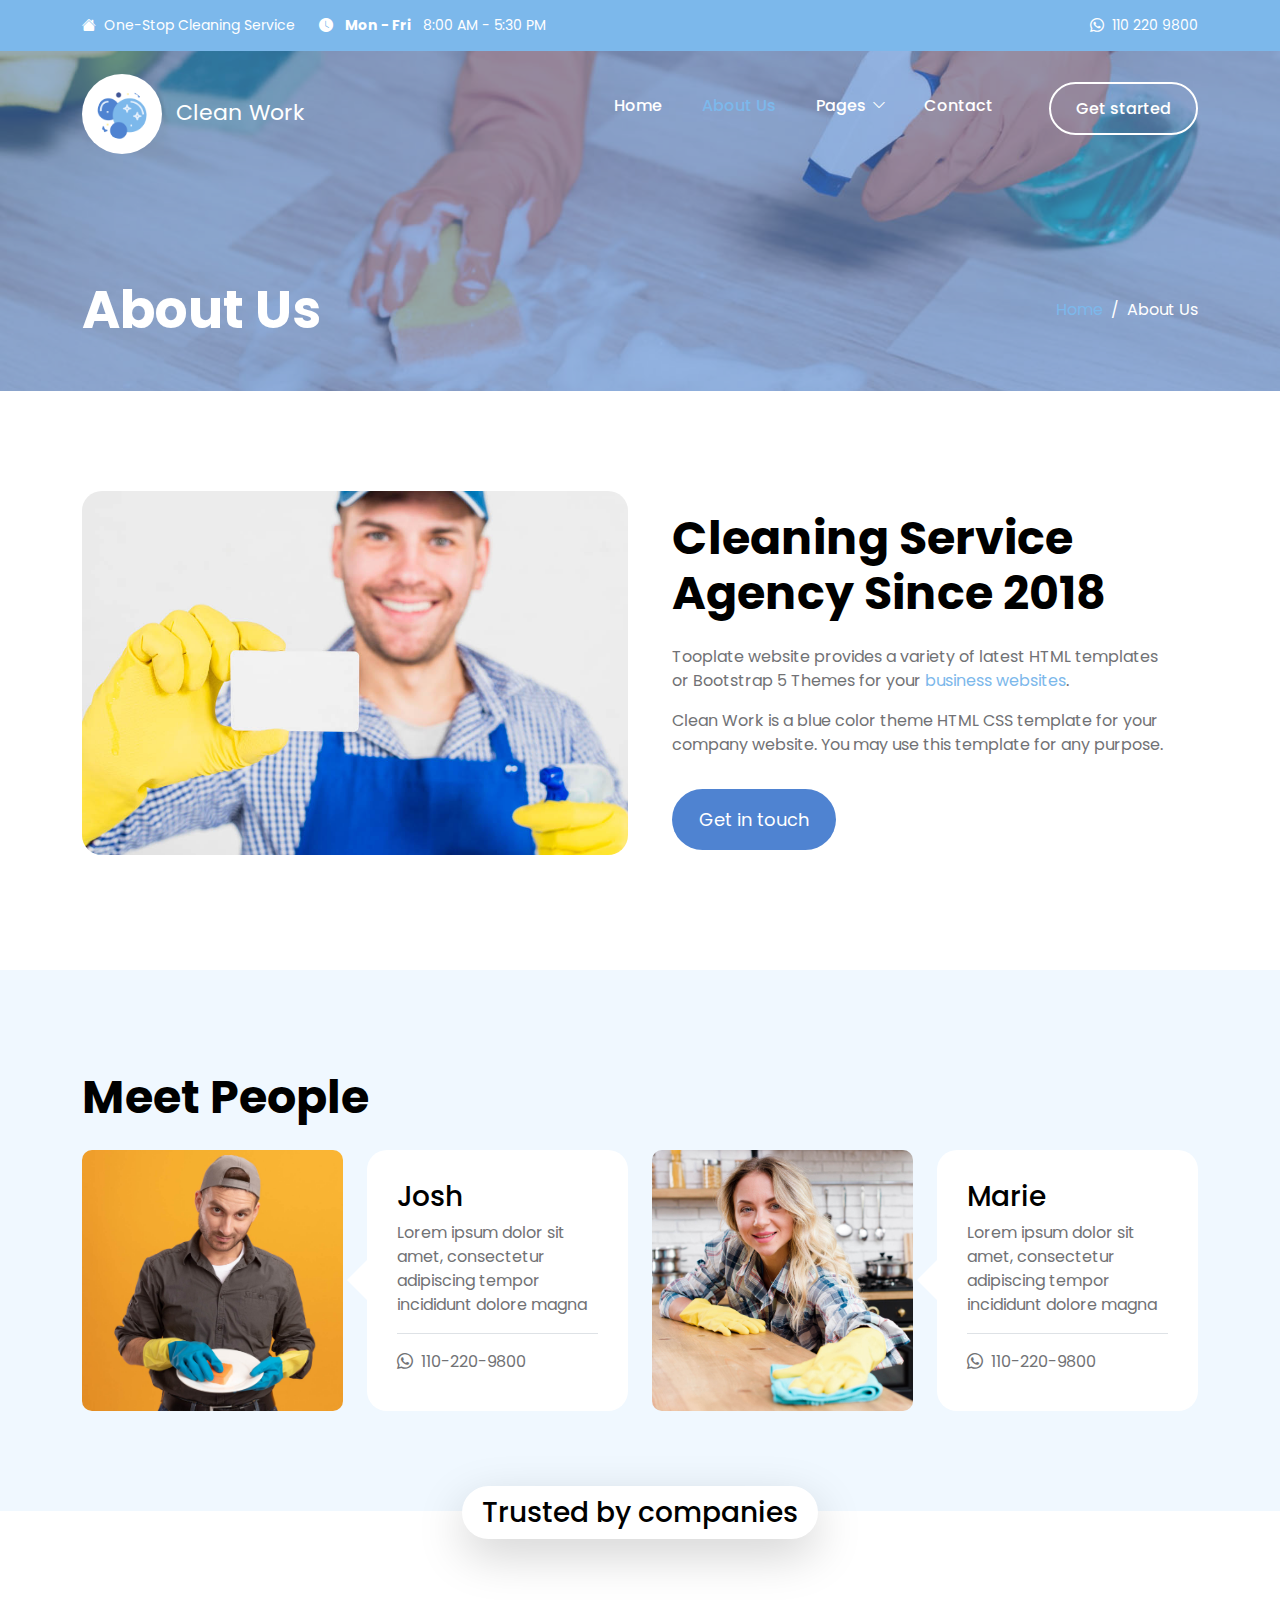
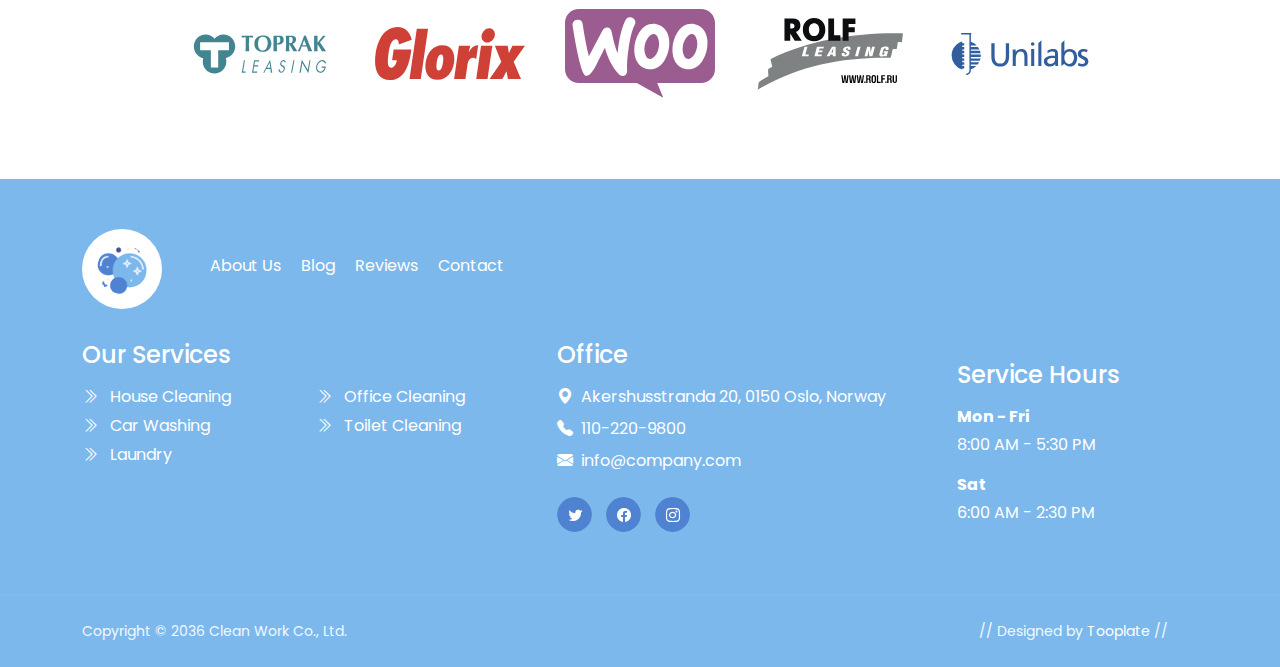
<file: about.html>
<!doctype html>
<html lang="en">
    <head>
        <meta charset="utf-8">
        <meta name="viewport" content="width=device-width, initial-scale=1">

        <meta name="description" content="">
        <meta name="author" content="">

        <title>About Us | Bootstrap 5 Theme</title>

        <!-- CSS FILES -->        
        <link rel="preconnect" href="https://fonts.googleapis.com">
        
        <link rel="preconnect" href="https://fonts.gstatic.com" crossorigin>
        
        <link href="https://fonts.googleapis.com/css2?family=Poppins:ital,wght@0,400;0,500;0,700;1,400&display=swap" rel="stylesheet">

        <link href="css/bootstrap.min.css" rel="stylesheet">

        <link href="css/bootstrap-icons.css" rel="stylesheet">

        <link href="css/tooplate-clean-work.css" rel="stylesheet">
<!--

Tooplate 2132 Clean Work

https://www.tooplate.com/view/2132-clean-work

Free Bootstrap 5 HTML Template

-->
    </head>
    
    <body>

        <header class="site-header">
            <div class="container">
                <div class="row">
                    
                    <div class="col-lg-12 col-12 d-flex flex-wrap">
                        <p class="d-flex me-4 mb-0">
                            <i class="bi-house-fill me-2"></i>
                            One-Stop Cleaning Service
                        </p>

                        <p class="d-flex d-lg-block d-md-block d-none me-4 mb-0">
                            <i class="bi-clock-fill me-2"></i>
                            <strong class="me-2">Mon - Fri</strong> 8:00 AM - 5:30 PM
                        </p>

                        <p class="site-header-icon-wrap text-white d-flex mb-0 ms-auto">
                            <i class="site-header-icon bi-whatsapp me-2"></i>

                            <a href="tel: 110-220-9800" class="text-white">
                                110 220 9800
                            </a>
                        </p>
                    </div>

                </div>
            </div>
        </header>

        <nav class="navbar navbar-expand-lg">
            <div class="container">
                <a class="navbar-brand" href="index.html">
                    <img src="images/bubbles.png" class="logo img-fluid" alt="">

                    <span class="ms-2">Clean Work</span>
                </a>

                <button class="navbar-toggler" type="button" data-bs-toggle="collapse" data-bs-target="#navbarNav" aria-controls="navbarNav" aria-expanded="false" aria-label="Toggle navigation">
                    <span class="navbar-toggler-icon"></span>
                </button>

                <div class="collapse navbar-collapse" id="navbarNav">
                    <ul class="navbar-nav ms-auto">
                        <li class="nav-item">
                            <a class="nav-link" href="index.html">Home</a>
                        </li>

                        <li class="nav-item">
                            <a class="nav-link active" href="about.html">About Us</a>
                        </li>

                        <li class="nav-item dropdown">
                            <a class="nav-link dropdown-toggle" href="#section_5" id="navbarLightDropdownMenuLink" role="button" data-bs-toggle="dropdown" aria-expanded="false">Pages</a>

                            <ul class="dropdown-menu dropdown-menu-light" aria-labelledby="navbarLightDropdownMenuLink">
                                <li><a class="dropdown-item" href="services.html">Our Services</a></li>

                                <li><a class="dropdown-item" href="coming-soon.html">Coming Soon</a></li>

                                <li><a class="dropdown-item" href="page-404.html">Page 404</a></li>
                            </ul>
                        </li>

                        <li class="nav-item">
                            <a class="nav-link" href="contact.html">Contact</a>
                        </li>

                        <li class="nav-item ms-3">
                            <a class="nav-link custom-btn custom-border-btn custom-btn-bg-white btn" href="#">Get started</a>
                        </li>
                    </ul>
                </div>
            </div>
        </nav>

        <main>

            <section class="banner-section d-flex justify-content-center align-items-end">
                <div class="section-overlay"></div>

                <div class="container">
                    <div class="row">

                        <div class="col-lg-7 col-12">
                            <h1 class="text-white mb-lg-0">About Us</h1>
                        </div>

                        <div class="col-lg-4 col-12 d-flex justify-content-lg-end align-items-center ms-auto">
                            <nav aria-label="breadcrumb">
                                <ol class="breadcrumb justify-content-center">
                                    <li class="breadcrumb-item"><a href="index.html">Home</a></li>

                                    <li class="breadcrumb-item active" aria-current="page">About Us</li>
                                </ol>
                            </nav>
                        </div>

                    </div>
                </div>
            </section>
         

            <section class="section-padding">
                <div class="container">
                    <div class="row">

                        <div class="col-lg-6 col-12">
                            <img src="images/cleaning-concept-with-man-showing-business-card.jpg" class="featured-image img-fluid">
                        </div>

                        <div class="col-lg-6 col-12">
                            <div class="featured-block">
                                <h2 class="mb-4">Cleaning Service Agency Since 2018</h2>

                                <p>Tooplate website provides a variety of latest HTML templates or Bootstrap 5 Themes for your <a href="#">business websites</a>.</p>

                                <p>Clean Work is a blue color theme HTML CSS template for your company website. You may use this template for any purpose.</p>

                                <a class="custom-btn btn button button--atlas mt-3" href="contact.html">
                                    <span>Get in touch</span>
    
                                    <div class="marquee" aria-hidden="true">
                                        <div class="marquee__inner">
                                            <span>Get in touch</span>
                                            <span>Get in touch</span>
                                            <span>Get in touch</span>
                                            <span>Get in touch</span>
                                        </div>
                                    </div>
                                </a>
                            </div>
                        </div>

                    </div>
                </div>
            </section>


            <section class="team-section section-padding section-bg">
                <div class="container">
                    <div class="row">

                        <div class="col-lg-12 col-12">
                            <h2 class="mb-4">Meet People</h2>
                        </div>

                        <div class="col-lg-3 col-md-6 col-12 mb-lg-0 mb-md-5">
                            <img src="images/teams/young-cleaning-man-wearing-casual-clothes.jpg" class="team-image img-fluid">
                        </div>

                        <div class="col-lg-3 col-md-6 col-12 d-flex justify-content-lg-center mt-4 mt-lg-0 mt-md-0 mb-5 mb-lg-0">
                            <div class="team-info mx-auto mx-lg-0">
                                <h4 class="mb-2">Josh</h4>

                                <p>Lorem ipsum dolor sit amet, consectetur adipiscing tempor incididunt dolore magna</p>

                                <div class="border-top mt-3 pt-3">
                                    <p class="d-flex mb-0">
                                        <i class="bi-whatsapp me-2"></i>

                                        <a href="tel: 110-220-9800">
                                            110-220-9800
                                        </a>
                                    </p>
                                </div>
                            </div>
                        </div>

                        <div class="col-lg-3 col-md-6 col-12">
                            <img src="images/teams/happy-young-woman-wiping-kitchen-counter-wearing-yellow-gloves.jpg" class="team-image img-fluid">
                        </div>

                        <div class="col-lg-3 col-md-6 col-12 d-flex justify-content-lg-center mt-4 mt-lg-0 mt-md-0">
                            <div class="team-info mx-auto mx-lg-0">
                                <h4 class="mb-2">Marie</h4>

                                <p>Lorem ipsum dolor sit amet, consectetur adipiscing tempor incididunt dolore magna</p>

                                <div class="border-top mt-3 pt-3">
                                    <p class="d-flex mb-0">
                                        <i class="bi-whatsapp me-2"></i>

                                        <a href="tel: 110-220-9800">
                                            110-220-9800
                                        </a>
                                    </p>
                                </div>
                            </div>
                        </div>

                    </div>
                </div>
            </section>


            <section class="partners-section">
                <div class="container">
                    <div class="row justify-content-center align-items-center">

                        <div class="col-lg-12 col-12">
                            <h4 class="partners-section-title bg-white shadow-lg">Trusted by companies</h4>
                        </div>

                        <div class="col-lg-2 col-md-4 col-6">
                            <img src="images/partners/toprak-leasing.svg" class="partners-image img-fluid">
                        </div>

                        <div class="col-lg-2 col-md-4 col-6">
                            <img src="images/partners/glorix.svg" class="partners-image img-fluid">
                        </div>

                        <div class="col-lg-2 col-md-4 col-6">
                            <img src="images/partners/woocommerce.svg" class="partners-image img-fluid">
                        </div>

                        <div class="col-lg-2 col-md-4 col-6">
                            <img src="images/partners/rolf-leasing.svg" class="partners-image img-fluid">
                        </div>

                        <div class="col-lg-2 col-md-4 col-6">
                            <img src="images/partners/unilabs.svg" class="partners-image img-fluid">
                        </div>

                    </div>
                </div>
            </section>
        </main>

        <footer class="site-footer">
            <div class="container">
                <div class="row">

                    <div class="col-lg-12 col-12 d-flex align-items-center mb-4 pb-2">
                        <div>
                            <img src="images/bubbles.png" class="logo img-fluid" alt="">
                        </div>

                        <ul class="footer-menu d-flex flex-wrap ms-5">
                            <li class="footer-menu-item"><a href="#" class="footer-menu-link">About Us</a></li>

                            <li class="footer-menu-item"><a href="#" class="footer-menu-link">Blog</a></li>

                            <li class="footer-menu-item"><a href="#" class="footer-menu-link">Reviews</a></li>

                            <li class="footer-menu-item"><a href="#" class="footer-menu-link">Contact</a></li>
                        </ul>
                    </div>

                    <div class="col-lg-5 col-12 mb-4 mb-lg-0">
                        <h5 class="site-footer-title mb-3">Our Services</h5>

                        <ul class="footer-menu">
                            <li class="footer-menu-item">
                                <a href="#" class="footer-menu-link">
                                    <i class="bi-chevron-double-right footer-menu-link-icon me-2"></i>
                                    House Cleaning
                                </a>
                            </li>

                            <li class="footer-menu-item">
                                <a href="#" class="footer-menu-link">
                                    <i class="bi-chevron-double-right footer-menu-link-icon me-2"></i>
                                    Car Washing
                                </a>
                            </li>

                            <li class="footer-menu-item">
                                <a href="#" class="footer-menu-link">
                                    <i class="bi-chevron-double-right footer-menu-link-icon me-2"></i>
                                    Laundry
                                </a>
                            </li>

                            <li class="footer-menu-item">
                                <a href="#" class="footer-menu-link">
                                    <i class="bi-chevron-double-right footer-menu-link-icon me-2"></i>
                                    Office Cleaning
                                </a>
                            </li>

                            <li class="footer-menu-item">
                                <a href="#" class="footer-menu-link">
                                    <i class="bi-chevron-double-right footer-menu-link-icon me-2"></i>
                                    Toilet Cleaning
                                </a>
                            </li>
                        </ul>
                    </div>

                    <div class="col-lg-4 col-md-6 col-12 mb-4 mb-lg-0 mb-md-0">
                        <h5 class="site-footer-title mb-3">Office</h5>

                        <p class="text-white d-flex mt-3 mb-2">
                            <i class="bi-geo-alt-fill me-2"></i>
                            Akershusstranda 20, 0150 Oslo, Norway
                        </p>

                        <p class="text-white d-flex mb-2">
                            <i class="bi-telephone-fill me-2"></i>

                            <a href="tel: 110-220-9800" class="site-footer-link">
                                110-220-9800
                            </a>
                        </p>

                        <p class="text-white d-flex">
                            <i class="bi-envelope-fill me-2"></i>

                            <a href="mailto:info@company.com" class="site-footer-link">
                                info@company.com
                            </a>
                        </p>

                        <ul class="social-icon mt-4">
                            <li class="social-icon-item">
                                <a href="#" class="social-icon-link button button--skoll">
                                    <span></span>
                                    <span class="bi-twitter"></span>
                                </a>
                            </li>

                            <li class="social-icon-item">
                                <a href="#" class="social-icon-link button button--skoll">
                                    <span></span>
                                    <span class="bi-facebook"></span>
                                </a>
                            </li>

                            <li class="social-icon-item">
                                <a href="#" class="social-icon-link button button--skoll">
                                    <span></span>
                                    <span class="bi-instagram"></span>
                                </a>
                            </li>
                        </ul>
                    </div>

                    <div class="col-lg-3 col-md-6 col-6 mt-3 mt-lg-0 mt-md-0">
                        <div class="featured-block">
                            <h5 class="text-white mb-3">Service Hours</h5>

                            <strong class="d-block text-white mb-1">Mon - Fri</strong>

                            <p class="text-white mb-3">8:00 AM - 5:30 PM</p>

                            <strong class="d-block text-white mb-1">Sat</strong>

                            <p class="text-white mb-0">6:00 AM - 2:30 PM</p>
                        </div>
                    </div>
                </div>
            </div>

            <div class="site-footer-bottom">
                <div class="container">
                    <div class="row">

                        <div class="col-lg-6 col-12">
                            <p class="copyright-text mb-0">Copyright © 2036 Clean Work Co., Ltd.</p>
                        </div>
                        
                        <div class="col-lg-6 col-12 text-end">
                            <p class="copyright-text mb-0">
                            // Designed by <a href="https://www.tooplate.com" target="_parent">Tooplate</a> //</p>
                        </div>
                        
                    </div>
                </div>
            </div>
        </footer>

        <!-- JAVASCRIPT FILES -->
        <script src="js/jquery.min.js"></script>
        <script src="js/bootstrap.min.js"></script>
        <script src="js/jquery.backstretch.min.js"></script>
        <script src="js/counter.js"></script>
        <script src="js/countdown.js"></script>
        <script src="js/init.js"></script>
        <script src="js/modernizr.js"></script>
        <script src="js/animated-headline.js"></script>
        <script src="js/custom.js"></script>

    </body>
</html>
</file>
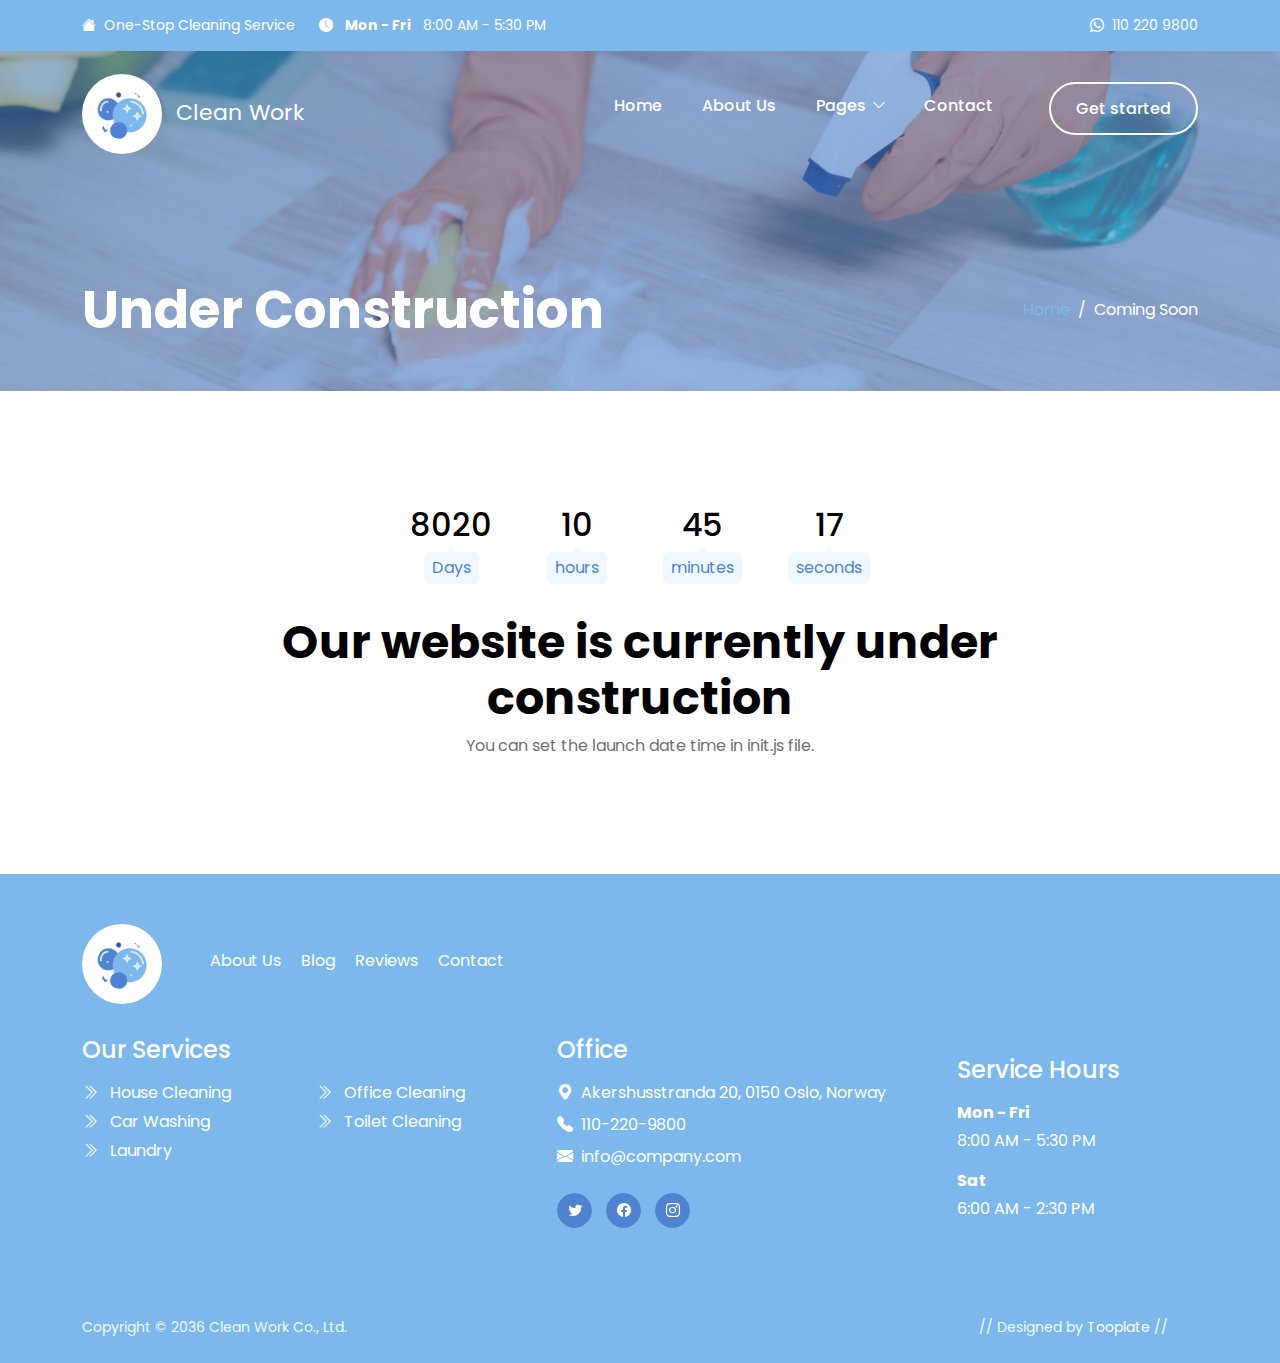
<file: coming-soon.html>
<!doctype html>
<html lang="en">
    <head>
        <meta charset="utf-8">
        <meta name="viewport" content="width=device-width, initial-scale=1">

        <meta name="description" content="">
        <meta name="author" content="">

        <title>Under Construction | Bootstrap 5 Theme</title>

        <!-- CSS FILES -->        
        <link rel="preconnect" href="https://fonts.googleapis.com">
        
        <link rel="preconnect" href="https://fonts.gstatic.com" crossorigin>
        
        <link href="https://fonts.googleapis.com/css2?family=Poppins:ital,wght@0,400;0,500;0,700;1,400&display=swap" rel="stylesheet">

        <link href="css/bootstrap.min.css" rel="stylesheet">

        <link href="css/bootstrap-icons.css" rel="stylesheet">

        <link href="css/tooplate-clean-work.css" rel="stylesheet">
<!--

Tooplate 2132 Clean Work

https://www.tooplate.com/view/2132-clean-work

Free Bootstrap 5 HTML Template

-->
    </head>
    
    <body>

        <header class="site-header">
            <div class="container">
                <div class="row">
                    
                    <div class="col-lg-12 col-12 d-flex flex-wrap">
                        <p class="d-flex me-4 mb-0">
                            <i class="bi-house-fill me-2"></i>
                            One-Stop Cleaning Service
                        </p>

                        <p class="d-flex d-lg-block d-md-block d-none me-4 mb-0">
                            <i class="bi-clock-fill me-2"></i>
                            <strong class="me-2">Mon - Fri</strong> 8:00 AM - 5:30 PM
                        </p>

                        <p class="site-header-icon-wrap text-white d-flex mb-0 ms-auto">
                            <i class="site-header-icon bi-whatsapp me-2"></i>

                            <a href="tel: 110-220-9800" class="text-white">
                                110 220 9800
                            </a>
                        </p>
                    </div>

                </div>
            </div>
        </header>

        <nav class="navbar navbar-expand-lg">
            <div class="container">
                <a class="navbar-brand" href="index.html">
                    <img src="images/bubbles.png" class="logo img-fluid" alt="">

                    <span class="ms-2">Clean Work</span>
                </a>

                <button class="navbar-toggler" type="button" data-bs-toggle="collapse" data-bs-target="#navbarNav" aria-controls="navbarNav" aria-expanded="false" aria-label="Toggle navigation">
                    <span class="navbar-toggler-icon"></span>
                </button>

                <div class="collapse navbar-collapse" id="navbarNav">
                    <ul class="navbar-nav ms-auto">
                        <li class="nav-item">
                            <a class="nav-link" href="index.html">Home</a>
                        </li>

                        <li class="nav-item">
                            <a class="nav-link" href="about.html">About Us</a>
                        </li>

                        <li class="nav-item dropdown">
                            <a class="nav-link dropdown-toggle" href="#section_5" id="navbarLightDropdownMenuLink" role="button" data-bs-toggle="dropdown" aria-expanded="false">Pages</a>

                            <ul class="dropdown-menu dropdown-menu-light" aria-labelledby="navbarLightDropdownMenuLink">
                                <li><a class="dropdown-item" href="services.html">Our Services</a></li>

                                <li><a class="dropdown-item active" href="coming-soon.html">Coming Soon</a></li>

                                <li><a class="dropdown-item" href="page-404.html">Page 404</a></li>
                            </ul>
                        </li>

                        <li class="nav-item">
                            <a class="nav-link" href="contact.html">Contact</a>
                        </li>

                        <li class="nav-item ms-3">
                            <a class="nav-link custom-btn custom-border-btn custom-btn-bg-white btn" href="#">Get started</a>
                        </li>
                    </ul>
                </div>
            </div>
        </nav>

        <main>

            <section class="banner-section d-flex justify-content-center align-items-end">
                <div class="section-overlay"></div>

                <div class="container">
                    <div class="row">

                        <div class="col-lg-7 col-12">
                            <h1 class="text-white mb-lg-0">Under Construction</h1>
                        </div>

                        <div class="col-lg-4 col-12 d-flex justify-content-lg-end align-items-center ms-auto">
                            <nav aria-label="breadcrumb">
                                <ol class="breadcrumb justify-content-center">
                                    <li class="breadcrumb-item"><a href="index.html">Home</a></li>

                                    <li class="breadcrumb-item active" aria-current="page">Coming Soon</li>
                                </ol>
                            </nav>
                        </div>

                    </div>
                </div>
            </section>
         

            <section class="section-padding">
                <div class="container">
                    <div class="row">

                        <div class="col-lg-8 col-12 text-center mx-auto">
                            <ul class="countdown d-flex flex-wrap justify-content-center align-items-center">
                               <li class="countdown-item d-flex flex-column justify-content-center align-items-center">
                                    <h3 class="countdown-title days">14</h3>
                                    <span class="countdown-text">Days</span>

                                    <div class="countdown-item-overlay"></div>
                               </li>

                               <li class="countdown-item d-flex flex-column justify-content-center align-items-center">
                                    <h3 class="countdown-title hours">10</h3>
                                    <span class="countdown-text">hours</span>
                               </li>

                               <li class="countdown-item d-flex flex-column justify-content-center align-items-center">
                                    <h3 class="countdown-title minutes">15</h3>
                                    <span class="countdown-text">minutes</span>
                               </li>

                               <li class="countdown-item d-flex flex-column justify-content-center align-items-center">
                                    <h3 class="countdown-title seconds">34</h3>
                                    <span class="countdown-text">seconds</span>
                               </li>     
                            </ul>

                            <h2 class="">Our website is currently under construction</h2>
                            <p>You can set the launch date time in init.js file.</p>
                        </div>

                    </div>
                </div>
            </section>
        </main>

        <footer class="site-footer">
            <div class="container">
                <div class="row">

                    <div class="col-lg-12 col-12 d-flex align-items-center mb-4 pb-2">
                        <div>
                            <img src="images/bubbles.png" class="logo img-fluid" alt="">
                        </div>

                        <ul class="footer-menu d-flex flex-wrap ms-5">
                            <li class="footer-menu-item"><a href="#" class="footer-menu-link">About Us</a></li>

                            <li class="footer-menu-item"><a href="#" class="footer-menu-link">Blog</a></li>

                            <li class="footer-menu-item"><a href="#" class="footer-menu-link">Reviews</a></li>

                            <li class="footer-menu-item"><a href="#" class="footer-menu-link">Contact</a></li>
                        </ul>
                    </div>

                    <div class="col-lg-5 col-12 mb-4 mb-lg-0">
                        <h5 class="site-footer-title mb-3">Our Services</h5>

                        <ul class="footer-menu">
                            <li class="footer-menu-item">
                                <a href="#" class="footer-menu-link">
                                    <i class="bi-chevron-double-right footer-menu-link-icon me-2"></i>
                                    House Cleaning
                                </a>
                            </li>

                            <li class="footer-menu-item">
                                <a href="#" class="footer-menu-link">
                                    <i class="bi-chevron-double-right footer-menu-link-icon me-2"></i>
                                    Car Washing
                                </a>
                            </li>

                            <li class="footer-menu-item">
                                <a href="#" class="footer-menu-link">
                                    <i class="bi-chevron-double-right footer-menu-link-icon me-2"></i>
                                    Laundry
                                </a>
                            </li>

                            <li class="footer-menu-item">
                                <a href="#" class="footer-menu-link">
                                    <i class="bi-chevron-double-right footer-menu-link-icon me-2"></i>
                                    Office Cleaning
                                </a>
                            </li>

                            <li class="footer-menu-item">
                                <a href="#" class="footer-menu-link">
                                    <i class="bi-chevron-double-right footer-menu-link-icon me-2"></i>
                                    Toilet Cleaning
                                </a>
                            </li>
                        </ul>
                    </div>

                    <div class="col-lg-4 col-md-6 col-12 mb-4 mb-lg-0 mb-md-0">
                        <h5 class="site-footer-title mb-3">Office</h5>

                        <p class="text-white d-flex mt-3 mb-2">
                            <i class="bi-geo-alt-fill me-2"></i>
                            Akershusstranda 20, 0150 Oslo, Norway
                        </p>

                        <p class="text-white d-flex mb-2">
                            <i class="bi-telephone-fill me-2"></i>

                            <a href="tel: 110-220-9800" class="site-footer-link">
                                110-220-9800
                            </a>
                        </p>

                        <p class="text-white d-flex">
                            <i class="bi-envelope-fill me-2"></i>

                            <a href="mailto:info@company.com" class="site-footer-link">
                                info@company.com
                            </a>
                        </p>

                        <ul class="social-icon mt-4">
                            <li class="social-icon-item">
                                <a href="#" class="social-icon-link button button--skoll">
                                    <span></span>
                                    <span class="bi-twitter"></span>
                                </a>
                            </li>

                            <li class="social-icon-item">
                                <a href="#" class="social-icon-link button button--skoll">
                                    <span></span>
                                    <span class="bi-facebook"></span>
                                </a>
                            </li>

                            <li class="social-icon-item">
                                <a href="#" class="social-icon-link button button--skoll">
                                    <span></span>
                                    <span class="bi-instagram"></span>
                                </a>
                            </li>
                        </ul>
                    </div>

                    <div class="col-lg-3 col-md-6 col-6 mt-3 mt-lg-0 mt-md-0">
                        <div class="featured-block">
                            <h5 class="text-white mb-3">Service Hours</h5>

                            <strong class="d-block text-white mb-1">Mon - Fri</strong>

                            <p class="text-white mb-3">8:00 AM - 5:30 PM</p>

                            <strong class="d-block text-white mb-1">Sat</strong>

                            <p class="text-white mb-0">6:00 AM - 2:30 PM</p>
                        </div>
                    </div>
                </div>
            </div>

            <div class="site-footer-bottom">
                <div class="container">
                    <div class="row">

                        <div class="col-lg-6 col-12">
                            <p class="copyright-text mb-0">Copyright © 2036 Clean Work Co., Ltd.</p>
                        </div>
                        
                        <div class="col-lg-6 col-12 text-end">
                            <p class="copyright-text mb-0">
                            // Designed by <a href="https://www.tooplate.com" target="_parent">Tooplate</a> //</p>
                        </div>
                        
                    </div>
                </div>
            </div>
        </footer>

        <!-- JAVASCRIPT FILES -->
        <script src="js/jquery.min.js"></script>
        <script src="js/bootstrap.min.js"></script>
        <script src="js/jquery.backstretch.min.js"></script>
        <script src="js/counter.js"></script>
        <script src="js/countdown.js"></script>
        <script src="js/init.js"></script>
        <script src="js/modernizr.js"></script>
        <script src="js/animated-headline.js"></script>
        <script src="js/custom.js"></script>

    </body>
</html>
</file>
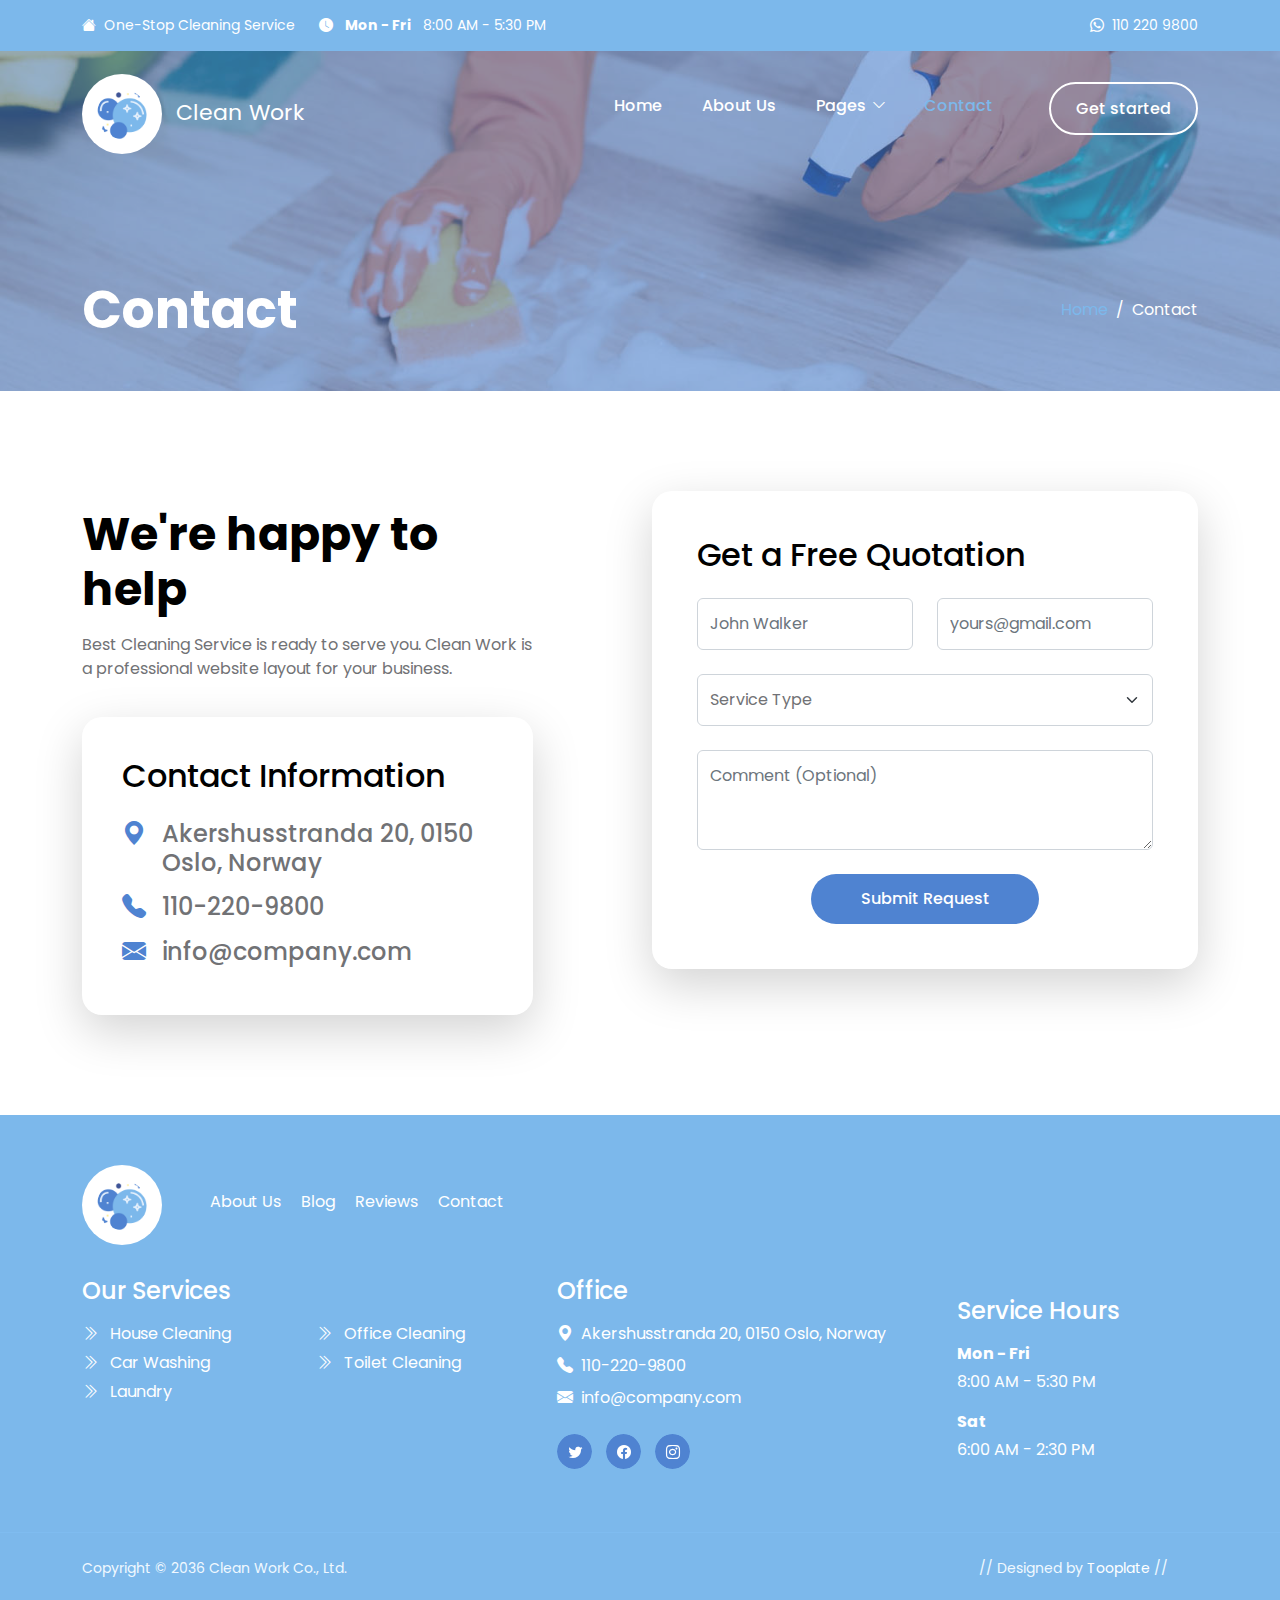
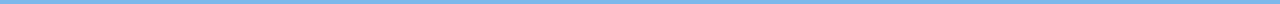
<file: contact.html>
<!doctype html>
<html lang="en">
    <head>
        <meta charset="utf-8">
        <meta name="viewport" content="width=device-width, initial-scale=1">

        <meta name="description" content="">
        <meta name="author" content="">

        <title>Contact | Bootstrap 5 Theme</title>

        <!-- CSS FILES -->        
        <link rel="preconnect" href="https://fonts.googleapis.com">
        
        <link rel="preconnect" href="https://fonts.gstatic.com" crossorigin>
        
        <link href="https://fonts.googleapis.com/css2?family=Poppins:ital,wght@0,400;0,500;0,700;1,400&display=swap" rel="stylesheet">

        <link href="css/bootstrap.min.css" rel="stylesheet">

        <link href="css/bootstrap-icons.css" rel="stylesheet">

        <link href="css/tooplate-clean-work.css" rel="stylesheet">
<!--

Tooplate 2132 Clean Work

https://www.tooplate.com/view/2132-clean-work

Free Bootstrap 5 HTML Template

-->
    </head>
    
    <body>

        <header class="site-header">
            <div class="container">
                <div class="row">
                    
                    <div class="col-lg-12 col-12 d-flex flex-wrap">
                        <p class="d-flex me-4 mb-0">
                            <i class="bi-house-fill me-2"></i>
                            One-Stop Cleaning Service
                        </p>

                        <p class="d-flex d-lg-block d-md-block d-none me-4 mb-0">
                            <i class="bi-clock-fill me-2"></i>
                            <strong class="me-2">Mon - Fri</strong> 8:00 AM - 5:30 PM
                        </p>

                        <p class="site-header-icon-wrap text-white d-flex mb-0 ms-auto">
                            <i class="site-header-icon bi-whatsapp me-2"></i>

                            <a href="tel: 110-220-9800" class="text-white">
                                110 220 9800
                            </a>
                        </p>
                    </div>

                </div>
            </div>
        </header>

        <nav class="navbar navbar-expand-lg">
            <div class="container">
                <a class="navbar-brand" href="index.html">
                    <img src="images/bubbles.png" class="logo img-fluid" alt="">

                    <span class="ms-2">Clean Work</span>
                </a>

                <button class="navbar-toggler" type="button" data-bs-toggle="collapse" data-bs-target="#navbarNav" aria-controls="navbarNav" aria-expanded="false" aria-label="Toggle navigation">
                    <span class="navbar-toggler-icon"></span>
                </button>

                <div class="collapse navbar-collapse" id="navbarNav">
                    <ul class="navbar-nav ms-auto">
                        <li class="nav-item">
                            <a class="nav-link" href="index.html">Home</a>
                        </li>

                        <li class="nav-item">
                            <a class="nav-link" href="about.html">About Us</a>
                        </li>

                        <li class="nav-item dropdown">
                            <a class="nav-link dropdown-toggle" href="#section_5" id="navbarLightDropdownMenuLink" role="button" data-bs-toggle="dropdown" aria-expanded="false">Pages</a>

                            <ul class="dropdown-menu dropdown-menu-light" aria-labelledby="navbarLightDropdownMenuLink">
                                <li><a class="dropdown-item" href="services.html">Our Services</a></li>

                                <li><a class="dropdown-item" href="coming-soon.html">Coming Soon</a></li>

                                <li><a class="dropdown-item" href="page-404.html">Page 404</a></li>
                            </ul>
                        </li>

                        <li class="nav-item">
                            <a class="nav-link active" href="contact.html">Contact</a>
                        </li>

                        <li class="nav-item ms-3">
                            <a class="nav-link custom-btn custom-border-btn custom-btn-bg-white btn" href="#">Get started</a>
                        </li>
                    </ul>
                </div>
            </div>
        </nav>

        <main>

            <section class="banner-section d-flex justify-content-center align-items-end">
                <div class="section-overlay"></div>

                <div class="container">
                    <div class="row">

                        <div class="col-lg-7 col-12">
                            <h1 class="text-white mb-lg-0">Contact</h1>
                        </div>

                        <div class="col-lg-4 col-12 d-flex justify-content-lg-end align-items-center ms-auto">
                            <nav aria-label="breadcrumb">
                                <ol class="breadcrumb justify-content-center">
                                    <li class="breadcrumb-item"><a href="index.html">Home</a></li>

                                    <li class="breadcrumb-item active" aria-current="page">Contact</li>
                                </ol>
                            </nav>
                        </div>

                    </div>
                </div>
            </section>
         

            <section class="contact-section section-padding">
                <div class="container">
                    <div class="row">

                        <div class="col-lg-5 col-12 me-auto mb-lg-0 mb-5">
                            <h2 class="my-3">We're happy to help</h2>

                            <p>Best Cleaning Service is ready to serve you. Clean Work is a professional website layout for your business.</p>

                            <div class="contact-info bg-white shadow-lg">
                                <h3 class="mb-4">Contact Information</h3>

                                <h5 class="d-flex mt-3 mb-3">
                                    <i class="bi-geo-alt-fill custom-icon me-3"></i>
                                    Akershusstranda 20, 0150 Oslo, Norway
                                </h5>

                                <h5 class="d-flex mb-3">
                                    <i class="bi-telephone-fill custom-icon me-3"></i>

                                    <a href="tel: 110-220-9800">
                                        110-220-9800
                                    </a>
                                </h5>

                                <h5 class="d-flex">
                                    <i class="bi-envelope-fill custom-icon me-3"></i>

                                    <a href="mailto:info@company.com">
                                        info@company.com
                                    </a>
                                </h5>
                            </div>
                        </div>

                        <div class="col-lg-6 col-12">
                            <form class="custom-form consulting-form bg-white shadow-lg mb-5 mb-lg-0" action="#" method="post" role="form">
                                <div class="consulting-form-header d-flex align-items-center">
                                    <h3 class="mb-4">Get a Free Quotation</h3>
                                </div>

                                <div class="consulting-form-body">
                                    <div class="row">
                                        <div class="col-lg-6 col-md-6 col-12">
                                            <input type="text" name="volunteer-name" id="volunteer-name" class="form-control" placeholder="John Walker" required>
                                        </div>

                                        <div class="col-lg-6 col-md-6 col-12">
                                            <input type="email" name="volunteer-email" id="volunteer-email" pattern="[^ @]*@[^ @]*" class="form-control" placeholder="yours@gmail.com" required>
                                        </div>
                                    </div>

                                    <select class="form-select form-control" name="job-salary" id="job-salary" aria-label="Default select example">
                                        <option selected>Service Type</option>
                                        <option value="1">House cleaning</option>
                                        <option value="2">Car washing</option>
                                        <option value="2">Office cleaning</option>
                                        <option value="2">Factory cleaning</option>
                                    </select>

                                    <textarea name="volunteer-message" rows="3" class="form-control" id="volunteer-message" placeholder="Comment (Optional)"></textarea>

                                    <div class="col-lg-6 col-md-10 col-8 mx-auto">
                                        <button type="submit" class="form-control">Submit Request</button>
                                    </div>
                                </div>
                            </form>
                        </div>

                    </div>
                </div>
            </section>
        </main>

        <footer class="site-footer">
            <div class="container">
                <div class="row">

                    <div class="col-lg-12 col-12 d-flex align-items-center mb-4 pb-2">
                        <div>
                            <img src="images/bubbles.png" class="logo img-fluid" alt="">
                        </div>

                        <ul class="footer-menu d-flex flex-wrap ms-5">
                            <li class="footer-menu-item"><a href="#" class="footer-menu-link">About Us</a></li>

                            <li class="footer-menu-item"><a href="#" class="footer-menu-link">Blog</a></li>

                            <li class="footer-menu-item"><a href="#" class="footer-menu-link">Reviews</a></li>

                            <li class="footer-menu-item"><a href="#" class="footer-menu-link">Contact</a></li>
                        </ul>
                    </div>

                    <div class="col-lg-5 col-12 mb-4 mb-lg-0">
                        <h5 class="site-footer-title mb-3">Our Services</h5>

                        <ul class="footer-menu">
                            <li class="footer-menu-item">
                                <a href="#" class="footer-menu-link">
                                    <i class="bi-chevron-double-right footer-menu-link-icon me-2"></i>
                                    House Cleaning
                                </a>
                            </li>

                            <li class="footer-menu-item">
                                <a href="#" class="footer-menu-link">
                                    <i class="bi-chevron-double-right footer-menu-link-icon me-2"></i>
                                    Car Washing
                                </a>
                            </li>

                            <li class="footer-menu-item">
                                <a href="#" class="footer-menu-link">
                                    <i class="bi-chevron-double-right footer-menu-link-icon me-2"></i>
                                    Laundry
                                </a>
                            </li>

                            <li class="footer-menu-item">
                                <a href="#" class="footer-menu-link">
                                    <i class="bi-chevron-double-right footer-menu-link-icon me-2"></i>
                                    Office Cleaning
                                </a>
                            </li>

                            <li class="footer-menu-item">
                                <a href="#" class="footer-menu-link">
                                    <i class="bi-chevron-double-right footer-menu-link-icon me-2"></i>
                                    Toilet Cleaning
                                </a>
                            </li>
                        </ul>
                    </div>

                    <div class="col-lg-4 col-md-6 col-12 mb-4 mb-lg-0 mb-md-0">
                        <h5 class="site-footer-title mb-3">Office</h5>

                        <p class="text-white d-flex mt-3 mb-2">
                            <i class="bi-geo-alt-fill me-2"></i>
                            Akershusstranda 20, 0150 Oslo, Norway
                        </p>

                        <p class="text-white d-flex mb-2">
                            <i class="bi-telephone-fill me-2"></i>

                            <a href="tel: 110-220-9800" class="site-footer-link">
                                110-220-9800
                            </a>
                        </p>

                        <p class="text-white d-flex">
                            <i class="bi-envelope-fill me-2"></i>

                            <a href="mailto:info@company.com" class="site-footer-link">
                                info@company.com
                            </a>
                        </p>

                        <ul class="social-icon mt-4">
                            <li class="social-icon-item">
                                <a href="#" class="social-icon-link button button--skoll">
                                    <span></span>
                                    <span class="bi-twitter"></span>
                                </a>
                            </li>

                            <li class="social-icon-item">
                                <a href="#" class="social-icon-link button button--skoll">
                                    <span></span>
                                    <span class="bi-facebook"></span>
                                </a>
                            </li>

                            <li class="social-icon-item">
                                <a href="#" class="social-icon-link button button--skoll">
                                    <span></span>
                                    <span class="bi-instagram"></span>
                                </a>
                            </li>
                        </ul>
                    </div>

                    <div class="col-lg-3 col-md-6 col-6 mt-3 mt-lg-0 mt-md-0">
                        <div class="featured-block">
                            <h5 class="text-white mb-3">Service Hours</h5>

                            <strong class="d-block text-white mb-1">Mon - Fri</strong>

                            <p class="text-white mb-3">8:00 AM - 5:30 PM</p>

                            <strong class="d-block text-white mb-1">Sat</strong>

                            <p class="text-white mb-0">6:00 AM - 2:30 PM</p>
                        </div>
                    </div>
                </div>
            </div>

            <div class="site-footer-bottom">
                <div class="container">
                    <div class="row">

                        <div class="col-lg-6 col-12">
                            <p class="copyright-text mb-0">Copyright © 2036 Clean Work Co., Ltd.</p>
                        </div>
                        
                        <div class="col-lg-6 col-12 text-end">
                            <p class="copyright-text mb-0">
                            // Designed by <a href="https://www.tooplate.com" target="_parent">Tooplate</a> //</p>
                        </div>
                        
                    </div>
                </div>
            </div>
        </footer>

        <!-- JAVASCRIPT FILES -->
        <script src="js/jquery.min.js"></script>
        <script src="js/bootstrap.min.js"></script>
        <script src="js/jquery.backstretch.min.js"></script>
        <script src="js/counter.js"></script>
        <script src="js/countdown.js"></script>
        <script src="js/init.js"></script>
        <script src="js/modernizr.js"></script>
        <script src="js/animated-headline.js"></script>
        <script src="js/custom.js"></script>

    </body>
</html>
</file>
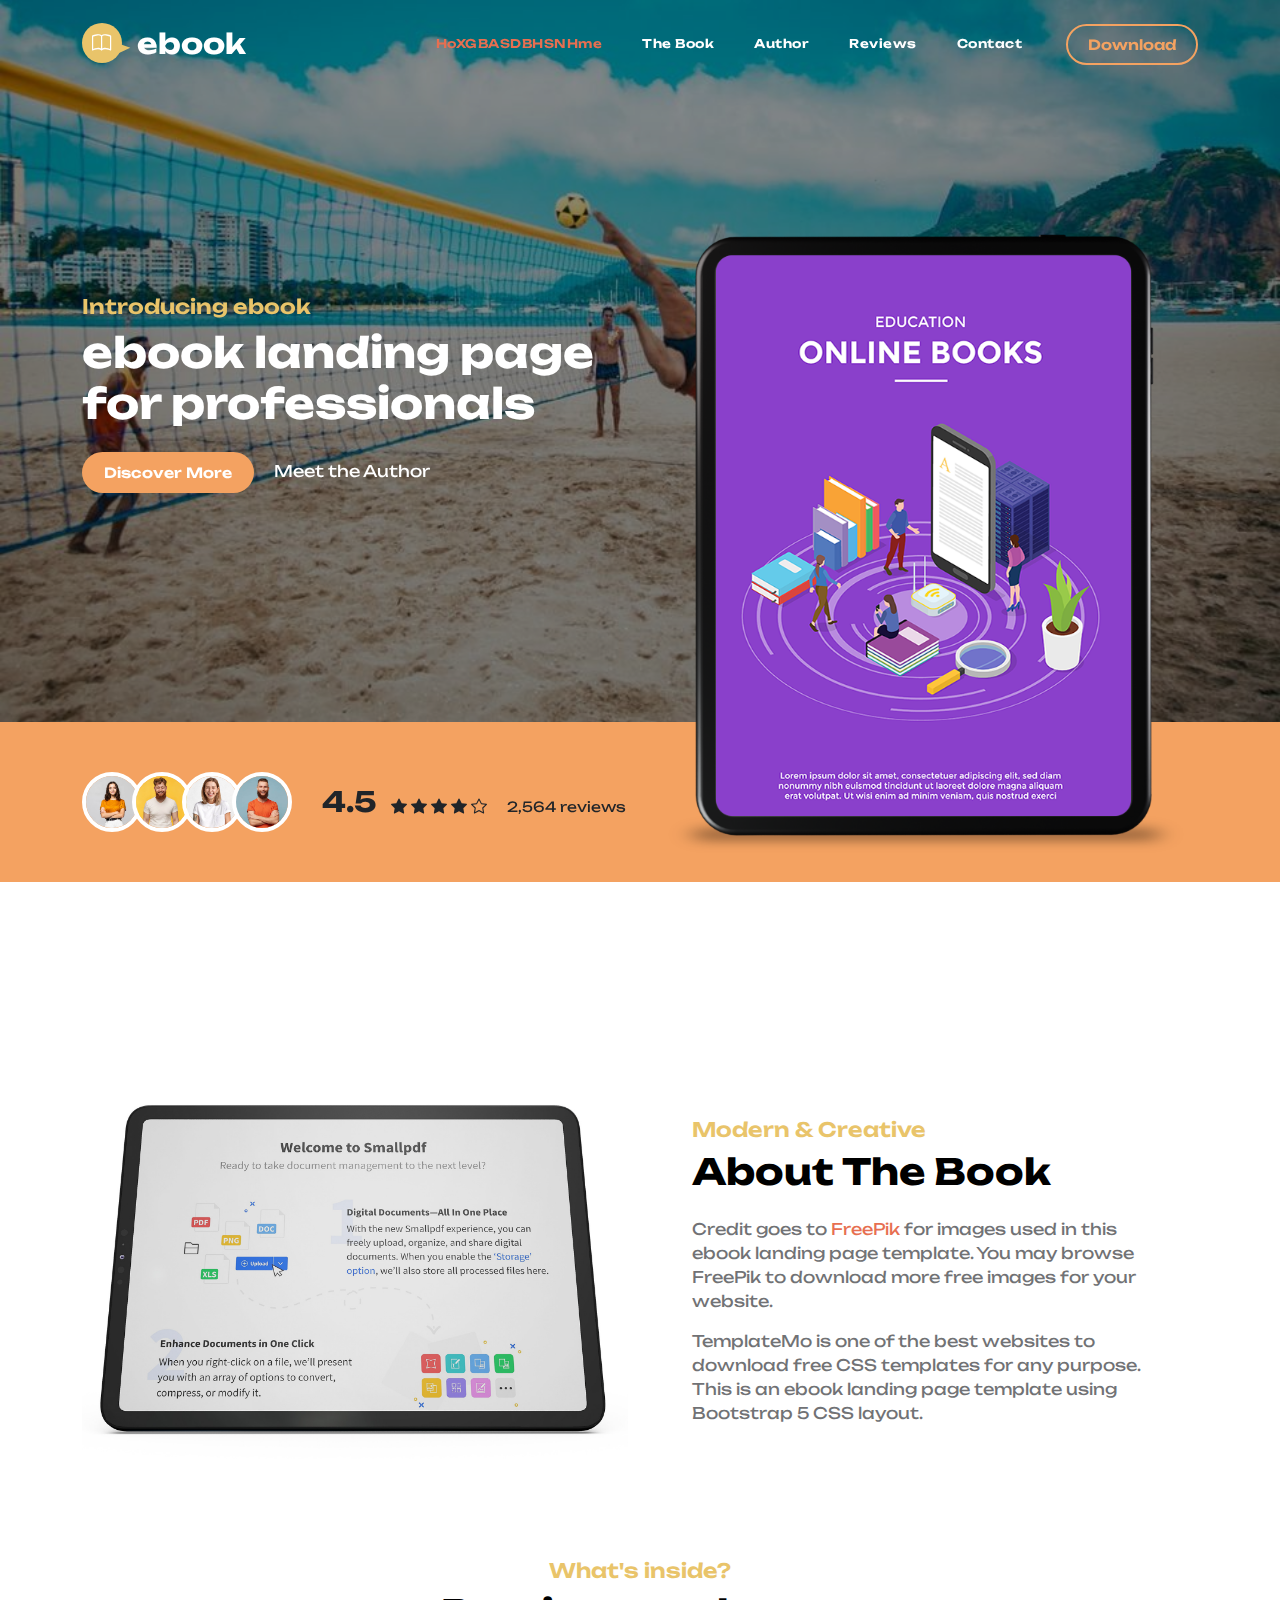
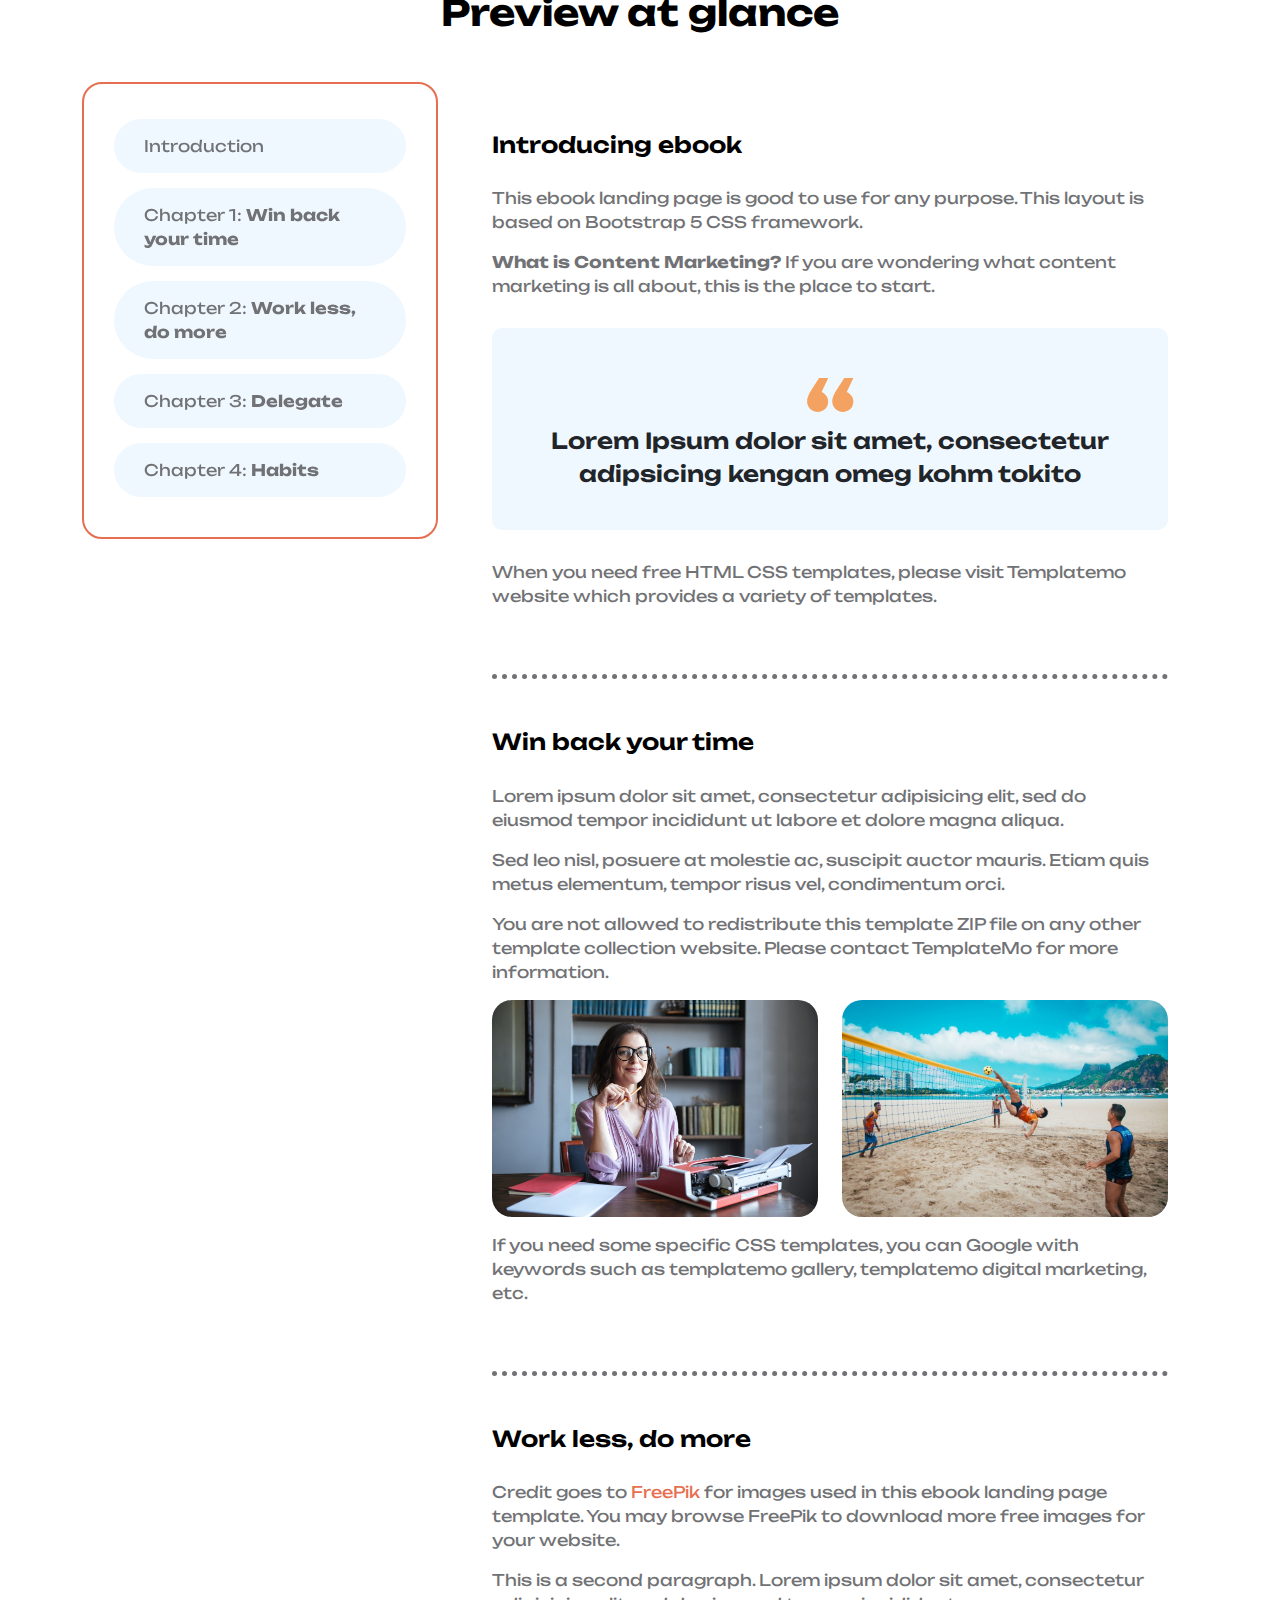
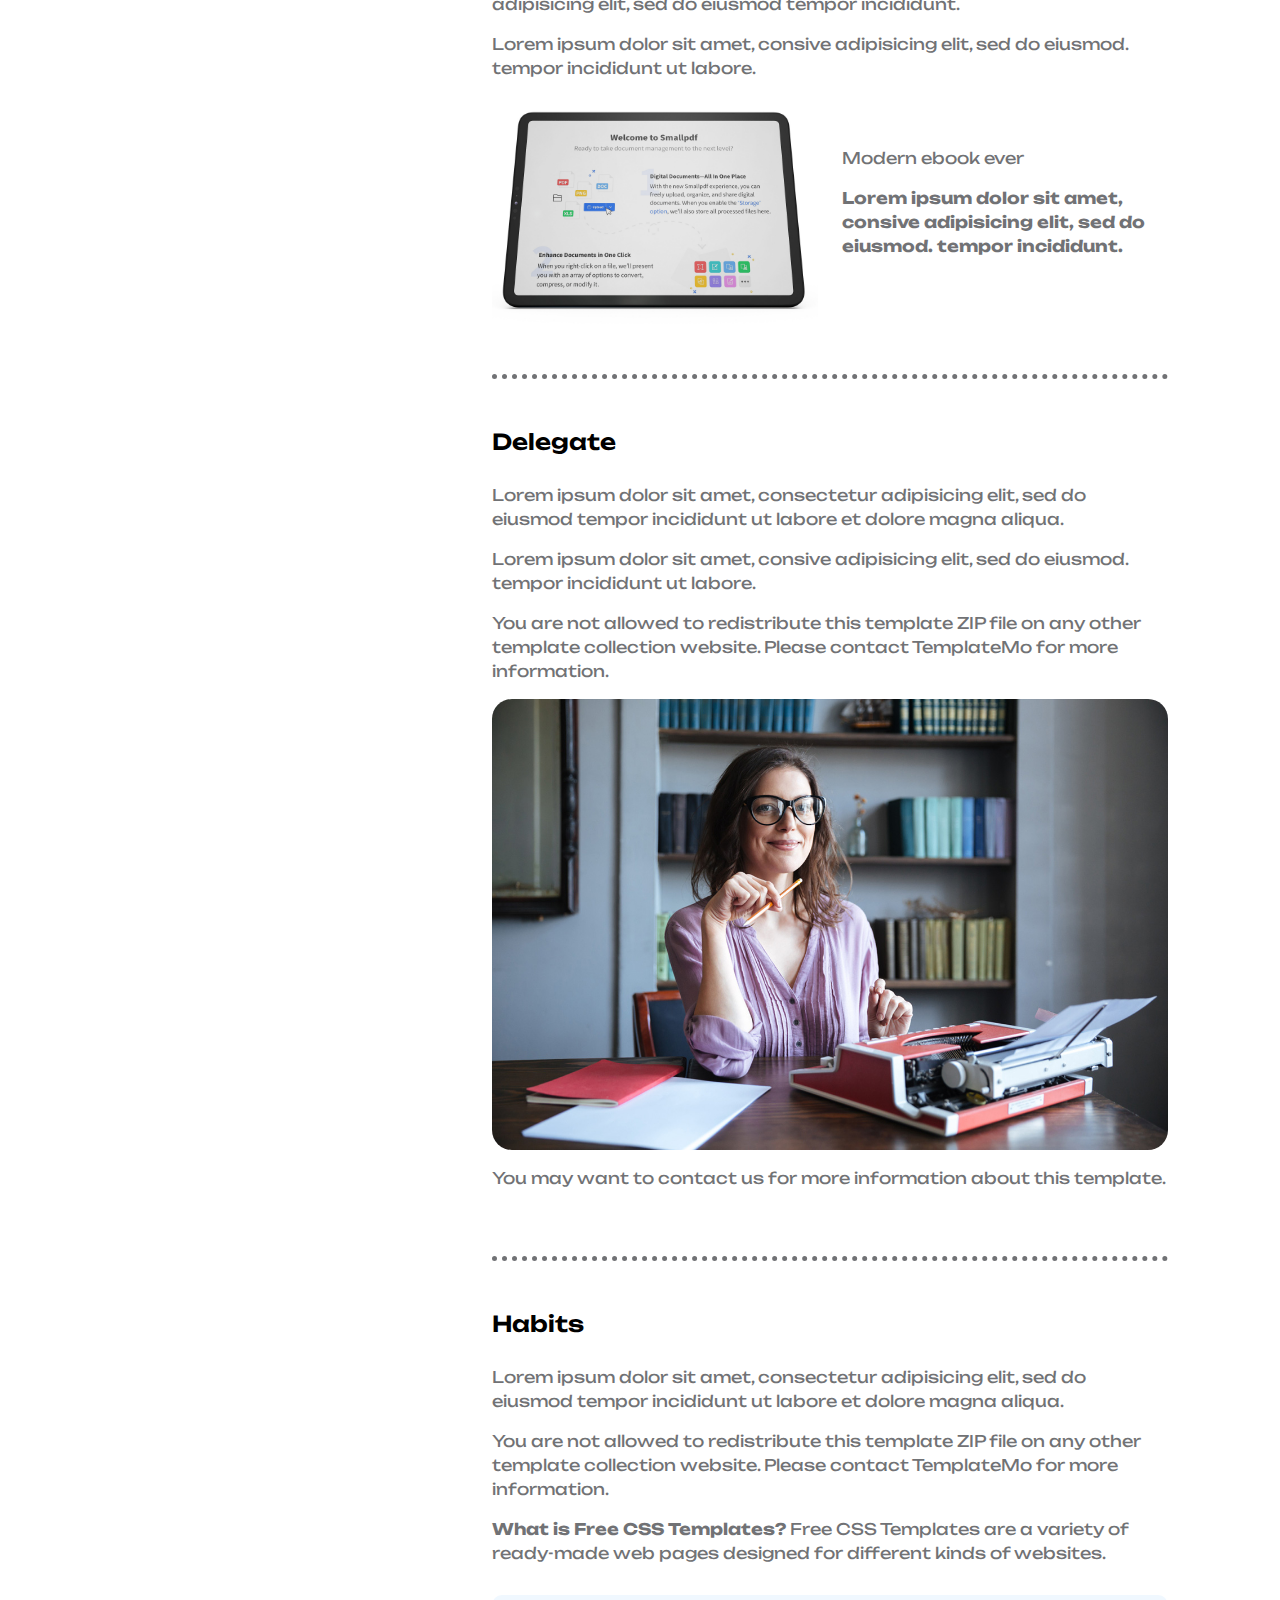
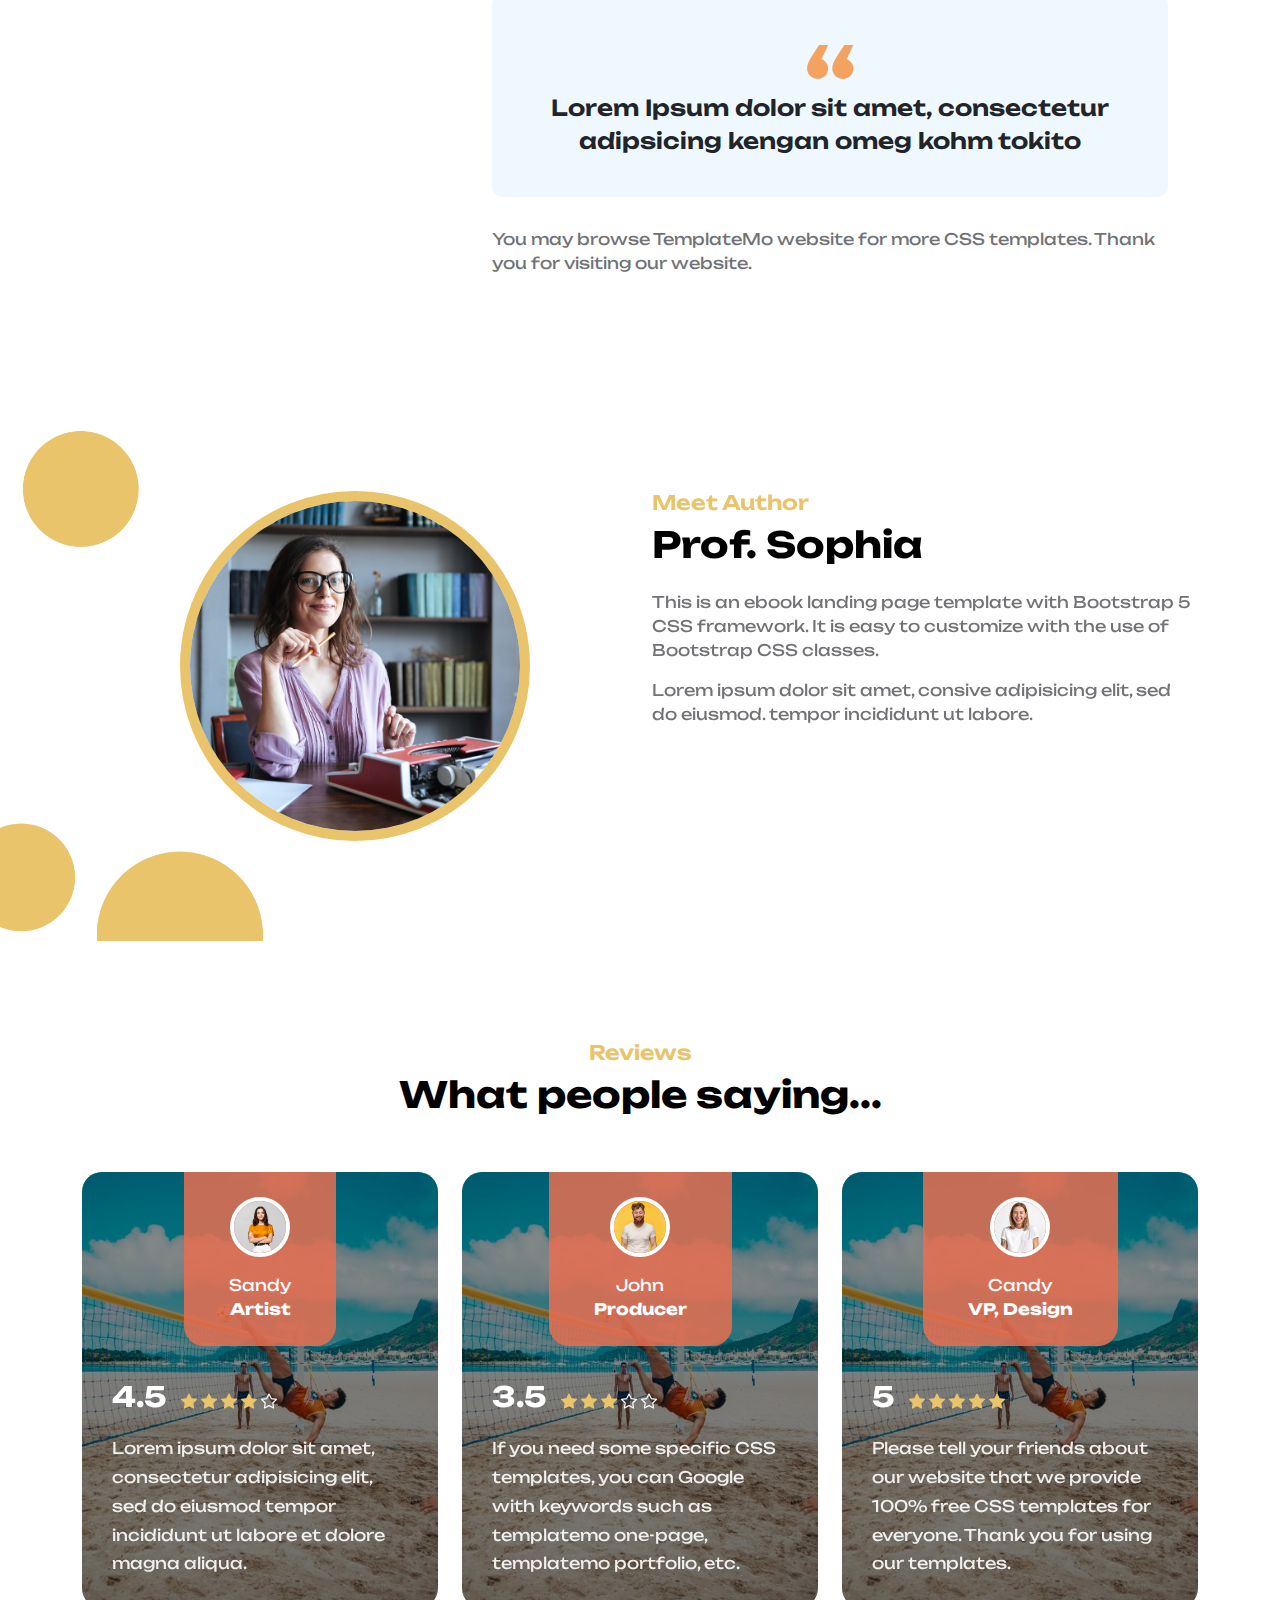
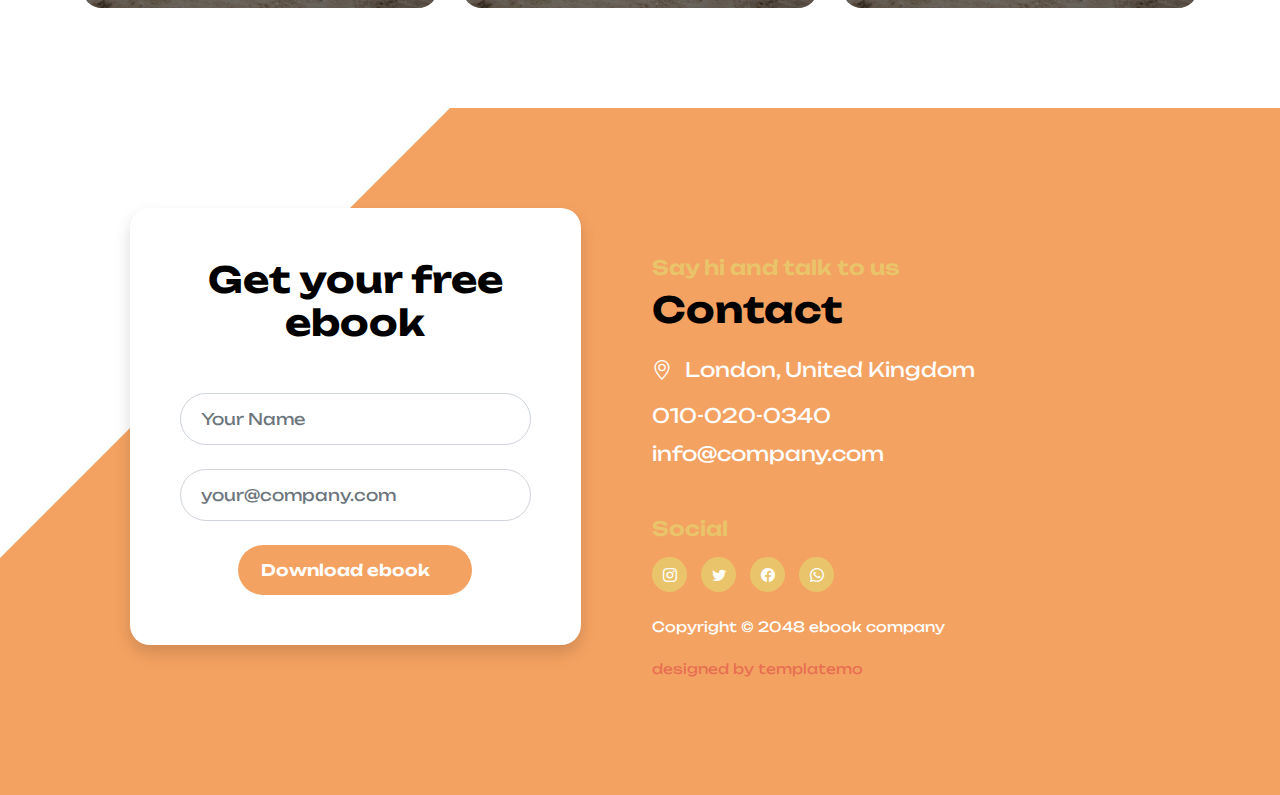
<file: index-old.html>
<!doctype html>
<html lang="en">
    <head>
		
	<!-- Google tag (gtag.js) -->
<script async src="https://www.googletagmanager.com/gtag/js?id=G-KRX5G0SLVK"></script>
<script>
  window.dataLayer = window.dataLayer || [];
  function gtag(){dataLayer.push(arguments);}
  gtag('js', new Date());

  gtag('config', 'G-KRX5G0SLVK');
</script>
		
		<meta name="google-site-verification" content="7WQEZ_UMn4ZVeuFBkkNSP1KCjgLxcTKyRVauO4-5RXQ" />
		
		
		
		
		
	
        <meta charset="utf-8">
        <meta name="viewport" content="width=device-width, initial-scale=1">

        <meta name="description" content="">
        <meta name="author" content="">

        <title>ebook landing page template</title>

        <!-- CSS FILES -->        
        <link rel="preconnect" href="https://fonts.googleapis.com">
        
        <link rel="preconnect" href="https://fonts.gstatic.com" crossorigin>

        <link href="https://fonts.googleapis.com/css2?family=Unbounded:wght@300;400;600;700&display=swap" rel="stylesheet">

        <link href="css/bootstrap.min.css" rel="stylesheet">

        <link href="css/bootstrap-icons.css" rel="stylesheet">

        <link href="css/templatemo-ebook-landing.css" rel="stylesheet">
<!--

TemplateMo 588 ebook landing

https://templatemo.com/tm-588-ebook-landing

-->
    </head>
    
    <body>

        <main>

            <nav class="navbar navbar-expand-lg">
                <div class="container">
                    <a class="navbar-brand" href="index.html">
                        <i class="navbar-brand-icon bi-book me-2"></i>
                        <span>ebook</span>
                    </a>

                    <div class="d-lg-none ms-auto me-3">
                        <a href="#" class="btn custom-btn custom-border-btn btn-naira btn-inverted">
                            <i class="btn-icon bi-cloud-download"></i>
                            <span>Download</span><!-- duplicated another one below for mobile -->
                        </a>
                    </div>
    
                    <button class="navbar-toggler" type="button" data-bs-toggle="collapse" data-bs-target="#navbarNav" aria-controls="navbarNav" aria-expanded="false" aria-label="Toggle navigation">
                        <span class="navbar-toggler-icon"></span>
                    </button>
    
                    <div class="collapse navbar-collapse" id="navbarNav">
                        <ul class="navbar-nav ms-lg-auto me-lg-4">
                            <li class="nav-item">
                                <a class="nav-link click-scroll" href="#section_1">HoXGBASDBHSNHme</a>
                            </li>
    
                            <li class="nav-item">
                                <a class="nav-link click-scroll" href="#section_2">The Book</a>
                            </li>

                            <li class="nav-item">
                                <a class="nav-link click-scroll" href="#section_3">Author</a>
                            </li>

                            <li class="nav-item">
                                <a class="nav-link click-scroll" href="#section_4">Reviews</a>
                            </li>

                            <li class="nav-item">
                                <a class="nav-link click-scroll" href="#section_5">Contact</a>
                            </li>
                        </ul>

                        <div class="d-none d-lg-block">
                            <a href="#" class="btn custom-btn custom-border-btn btn-naira btn-inverted">
                                <i class="btn-icon bi-cloud-download"></i>
                                <span>Download</span><!-- duplicated above one for mobile -->
                            </a>
                        </div>
                    </div>
                </div>
            </nav>
            

            <section class="hero-section d-flex justify-content-center align-items-center" id="section_1">
                <div class="container">
                    <div class="row">

                        <div class="col-lg-6 col-12 mb-5 pb-5 pb-lg-0 mb-lg-0">

                            <h6>Introducing ebook</h6>

                            <h1 class="text-white mb-4">ebook landing page for professionals</h1>

                            <a href="#section_2" class="btn custom-btn smoothscroll me-3">Discover More</a>

                            <a href="#section_3" class="link link--kale smoothscroll">Meet the Author</a>
                        </div>

                        <div class="hero-image-wrap col-lg-6 col-12 mt-3 mt-lg-0">
                            <img src="images/education-online-books.png" class="hero-image img-fluid" alt="education online books">
                        </div>

                    </div>
                </div>
            </section>


            <section class="featured-section">
                <div class="container">
                    <div class="row">

                        <div class="col-lg-8 col-12">
                            <div class="avatar-group d-flex flex-wrap align-items-center">
                                <img src="images/avatar/portrait-beautiful-young-woman-standing-grey-wall.jpg" class="img-fluid avatar-image" alt="">

                                <img src="images/avatar/portrait-young-redhead-bearded-male.jpg" class="img-fluid avatar-image avatar-image-left" alt="">

                                <img src="images/avatar/pretty-blonde-woman.jpg" class="img-fluid avatar-image avatar-image-left" alt="">

                                <img src="images/avatar/studio-portrait-emotional-happy-funny-smiling-boyfriend.jpg" class="img-fluid avatar-image avatar-image-left" alt="">

                                <div class="reviews-group mt-3 mt-lg-0">
                                    <strong>4.5</strong>

                                    <i class="bi-star-fill"></i>
                                    <i class="bi-star-fill"></i>
                                    <i class="bi-star-fill"></i>
                                    <i class="bi-star-fill"></i>
                                    <i class="bi-star"></i>

                                    <small class="ms-3">2,564 reviews</small>
                                </div>
                            </div>
                        </div>
                    </div>
                </div>
            </section>


            <section class="py-lg-5"></section>


            <section class="book-section section-padding" id="section_2">
                <div class="container">
                    <div class="row">

                        <div class="col-lg-6 col-12">
                            <img src="images/tablet-screen-contents.jpg" class="img-fluid" alt="">
                        </div>

                        <div class="col-lg-6 col-12">
                            <div class="book-section-info">
                                <h6>Modern &amp; Creative</h6>


                                <h2 class="mb-4">About The Book</h2>

                                <p>Credit goes to <a rel="nofollow" href="https://freepik.com" target="_blank">FreePik</a> for images used in this ebook landing page template. You may browse FreePik to download more free images for your website.</p>

                                <p>TemplateMo is one of the best websites to download free CSS templates for any purpose. This is an ebook landing page template using Bootstrap 5 CSS layout.</p>
                            </div>
                        </div>

                    </div>
                </div>
            </section>


            <section>
                <div class="container">
                    <div class="row">

                        <div class="col-lg-12 col-12 text-center">
                            <h6>What's inside?</h6>

                            <h2 class="mb-5">Preview at glance</h2>
                        </div>

                        <div class="col-lg-4 col-12">
                            <nav id="navbar-example3" class="h-100 flex-column align-items-stretch">
                                <nav class="nav nav-pills flex-column">
                                    <a class="nav-link smoothscroll" href="#item-1">Introduction</a>

                                    <a class="nav-link smoothscroll" href="#item-2">Chapter 1: <strong>Win back your time</strong></a>

                                    <a class="nav-link smoothscroll" href="#item-3">Chapter 2: <strong>Work less, do more</strong></a>

                                    <a class="nav-link smoothscroll" href="#item-4">Chapter 3: <strong>Delegate</strong></a>

                                    <a class="nav-link smoothscroll" href="#item-5">Chapter 4: <strong>Habits</strong></a>
                                </nav>
                            </nav>
                        </div>

                        <div class="col-lg-8 col-12">
                            <div data-bs-spy="scroll" data-bs-target="#navbar-example3" data-bs-smooth-scroll="true" class="scrollspy-example-2" tabindex="0">
                                <div class="scrollspy-example-item" id="item-1">
                                    <h5>Introducing ebook</h5>

                                    <p>This ebook landing page is good to use for any purpose. This layout is based on Bootstrap 5 CSS framework.</p>

                                    <p><strong>What is Content Marketing?</strong> If you are wondering what content marketing is all about, this is the place to start.</p>

                                    <blockquote class="blockquote">Lorem Ipsum dolor sit amet, consectetur adipsicing kengan omeg kohm tokito</blockquote>

                                    <p>When you need free HTML CSS templates, please visit Templatemo website which provides a variety of templates.</p>
                                </div>

                                <div class="scrollspy-example-item" id="item-2">
                                    <h5>Win back your time</h5>

                                    <p>Lorem ipsum dolor sit amet, consectetur adipisicing elit, sed do eiusmod tempor incididunt ut labore et dolore magna aliqua.</p>

                                    <p>Sed leo nisl, posuere at molestie ac, suscipit auctor mauris. Etiam quis metus elementum, tempor risus vel, condimentum orci.</p>

                                    <p>You are not allowed to redistribute this template ZIP file on any other template collection website. Please contact TemplateMo for more information.</p>

                                    <div class="row">
                                        <div class="col-lg-6 col-12 mb-3">
                                            <img src="images/portrait-mature-smiling-authoress-sitting-desk.jpg" class="scrollspy-example-item-image img-fluid" alt="">
                                        </div>

                                        <div class="col-lg-6 col-12 mb-3">
                                            <img src="images/businessman-sitting-by-table-cafe.jpg" class="scrollspy-example-item-image img-fluid" alt="">
                                        </div>
                                    </div>

                                    <p>If you need some specific CSS templates, you can Google with keywords such as templatemo gallery, templatemo digital marketing, etc.</p>
                                </div>

                                <div class="scrollspy-example-item" id="item-3">
                                    <h5>Work less, do more</h5>

                                    <p>Credit goes to <a rel="nofollow" href="https://freepik.com" target="_blank">FreePik</a> for images used in this ebook landing page template. You may browse FreePik to download more free images for your website.</p>
                                    <p>This is a second paragraph. Lorem ipsum dolor sit amet, consectetur adipisicing elit, sed do eiusmod tempor incididunt.</p>

                                    <p>Lorem ipsum dolor sit amet, consive adipisicing elit, sed do eiusmod. tempor incididunt ut labore.</p>

                                    <div class="row align-items-center">
                                        <div class="col-lg-6 col-12">
                                            <img src="images/tablet-screen-contents.jpg" class="img-fluid" alt="">
                                        </div>

                                        <div class="col-lg-6 col-12">
                                            <p>Modern ebook ever</p>

                                            <p><strong>Lorem ipsum dolor sit amet, consive adipisicing elit, sed do eiusmod. tempor incididunt.</strong></p>
                                        </div>
                                    </div>
                                </div>

                                <div class="scrollspy-example-item" id="item-4">
                                    <h5>Delegate</h5>

                                    <p>Lorem ipsum dolor sit amet, consectetur adipisicing elit, sed do eiusmod tempor incididunt ut labore et dolore magna aliqua.</p>

                                    <p>Lorem ipsum dolor sit amet, consive adipisicing elit, sed do eiusmod. tempor incididunt ut labore.</p>

                                    <p>You are not allowed to redistribute this template ZIP file on any other template collection website. Please contact TemplateMo for more information.</p>

                                    <img src="images/portrait-mature-smiling-authoress-sitting-desk.jpg" class="scrollspy-example-item-image img-fluid mb-3" alt="">

                                    <p>You may want to contact us for more information about this template.</p>
                                </div>

                                <div class="scrollspy-example-item" id="item-5">
                                    <h5>Habits</h5>

                                    <p>Lorem ipsum dolor sit amet, consectetur adipisicing elit, sed do eiusmod tempor incididunt ut labore et dolore magna aliqua.</p>

                                    <p>You are not allowed to redistribute this template ZIP file on any other template collection website. Please contact TemplateMo for more information.</p>

                                    <p><strong>What is Free CSS Templates?</strong> Free CSS Templates are a variety of ready-made web pages designed for different kinds of websites.</p>

                                    <blockquote class="blockquote">Lorem Ipsum dolor sit amet, consectetur adipsicing kengan omeg kohm tokito</blockquote>

                                    <p>You may browse TemplateMo website for more CSS templates. Thank you for visiting our website.</p>
                                </div>
                            </div>
                        </div>

                    </div>
                </div>
            </section>


            <section class="author-section section-padding" id="section_3">
                <div class="container">
                    <div class="row">

                        <div class="col-lg-6 col-12">
                            <img src="images/portrait-mature-smiling-authoress-sitting-desk.jpg" class="author-image img-fluid" alt="">
                        </div>

                        <div class="col-lg-6 col-12 mt-5 mt-lg-0">
                            <h6>Meet Author</h6>

                            <h2 class="mb-4">Prof. Sophia</h2>

                            <p>This is an ebook landing page template with Bootstrap 5 CSS framework. It is easy to customize with the use of Bootstrap CSS classes.</p>

                            <p>Lorem ipsum dolor sit amet, consive adipisicing elit, sed do eiusmod. tempor incididunt ut labore.</p>
                        </div>

                    </div>
                </div>
            </section>


            <section class="reviews-section section-padding" id="section_4">
                <div class="container">
                    <div class="row">

                        <div class="col-lg-12 col-12 text-center mb-5">
                            <h6>Reviews</h6>

                            <h2>What people saying...</h2>
                        </div>

                        <div class="col-lg-4 col-12">
                            <div class="custom-block d-flex flex-wrap">
                                <div class="custom-block-image-wrap d-flex flex-column">
                                    <img src="images/avatar/portrait-beautiful-young-woman-standing-grey-wall.jpg" class="img-fluid avatar-image" alt="">

                                    <div class="text-center mt-3">
                                        <span class="text-white">Sandy</span>

                                        <strong class="d-block text-white">Artist</strong>
                                    </div>
                                </div>

                                <div class="custom-block-info">
                                    <div class="reviews-group mb-3">
                                        <strong>4.5</strong>

                                        <i class="bi-star-fill"></i>
                                        <i class="bi-star-fill"></i>
                                        <i class="bi-star-fill"></i>
                                        <i class="bi-star-fill"></i>
                                        <i class="bi-star"></i>
                                    </div>

                                    <p class="mb-0">Lorem ipsum dolor sit amet, consectetur adipisicing elit, sed do eiusmod tempor incididunt ut labore et dolore magna aliqua.</p>
                                </div>
                            </div>
                        </div>

                        <div class="col-lg-4 col-12 my-5 my-lg-0">
                            <div class="custom-block d-flex flex-wrap">
                                <div class="custom-block-image-wrap d-flex flex-column">
                                    <img src="images/avatar/portrait-young-redhead-bearded-male.jpg" class="img-fluid avatar-image avatar-image-left" alt="">

                                    <div class="text-center mt-3">
                                        <span class="text-white">John</span>

                                        <strong class="d-block text-white">Producer</strong>
                                    </div>
                                </div>

                                <div class="custom-block-info">
                                    <div class="reviews-group mb-3">
                                        <strong>3.5</strong>

                                        <i class="bi-star-fill"></i>
                                        <i class="bi-star-fill"></i>
                                        <i class="bi-star-fill"></i>
                                        <i class="bi-star"></i>
                                        <i class="bi-star"></i>
                                    </div>

                                    <p class="mb-0">If you need some specific CSS templates, you can Google with keywords such as templatemo one-page, templatemo portfolio, etc.</p>
                                </div>
                            </div>
                        </div>

                        <div class="col-lg-4 col-12">
                            <div class="custom-block d-flex flex-wrap">
                                <div class="custom-block-image-wrap d-flex flex-column">
                                    <img src="images/avatar/pretty-blonde-woman.jpg" class="img-fluid avatar-image" alt="">

                                    <div class="text-center mt-3">
                                        <span class="text-white">Candy</span>

                                        <strong class="d-block text-white">VP, Design</strong>
                                    </div>
                                </div>

                                <div class="custom-block-info">
                                    <div class="reviews-group mb-3">
                                        <strong>5</strong>

                                        <i class="bi-star-fill"></i>
                                        <i class="bi-star-fill"></i>
                                        <i class="bi-star-fill"></i>
                                        <i class="bi-star-fill"></i>
                                        <i class="bi-star-fill"></i>
                                    </div>

                                    <p class="mb-0">Please tell your friends about our website that we provide 100% free CSS templates for everyone. Thank you for using our templates.</p>
                                </div>
                            </div>
                        </div>

                    </div>
                </div>
            </section>


            <section class="contact-section section-padding" id="section_5">
                <div class="container">
                    <div class="row">

                        <div class="col-lg-5 col-12 mx-auto">
                            <form class="custom-form ebook-download-form bg-white shadow" action="#" method="post" role="form">
                                <div class="text-center mb-5">
                                    <h2 class="mb-1">Get your free ebook</h2>
                                </div>

                                <div class="ebook-download-form-body">
                                    <div class="input-group mb-4">
                                        <input type="text" name="ebook-form-name" id="ebook-form-name" class="form-control" aria-label="ebook-form-name" aria-describedby="basic-addon1" placeholder="Your Name" required>

                                        <span class="input-group-text" id="basic-addon1">
                                            <i class="custom-form-icon bi-person"></i>
                                        </span>
                                    </div>

                                    <div class="input-group mb-4">
                                        <input type="email" name="ebook-email" id="ebook-email" pattern="[^ @]*@[^ @]*" class="form-control" placeholder="your@company.com" aria-label="ebook-form-email" aria-describedby="basic-addon2" required="">

                                        <span class="input-group-text" id="basic-addon2">
                                            <i class="custom-form-icon bi-envelope"></i>
                                        </span>
                                    </div>

                                    <div class="col-lg-8 col-md-10 col-8 mx-auto">
                                        <button type="submit" class="form-control">Download ebook</button>
                                    </div>
                                </div>
                            </form>
                        </div>

                        <div class="col-lg-6 col-12">
                            <h6 class="mt-5">Say hi and talk to us</h6>

                            <h2 class="mb-4">Contact</h2>

                            <p class="mb-3">
                                <i class="bi-geo-alt me-2"></i>
                                London, United Kingdom
                            </p>

                            <p class="mb-2">
                                <a href="tel: 010-020-0340" class="contact-link">
                                    010-020-0340
                                </a>
                            </p>

                            <p>
                                <a href="mailto:info@company.com" class="contact-link">
                                    info@company.com
                                </a>
                            </p>

                            <h6 class="site-footer-title mt-5 mb-3">Social</h6>

                            <ul class="social-icon mb-4">
                                <li class="social-icon-item">
                                    <a href="#" class="social-icon-link bi-instagram"></a>
                                </li>

                                <li class="social-icon-item">
                                    <a href="#" class="social-icon-link bi-twitter"></a>
                                </li>
                                
                                <li class="social-icon-item">
                                    <a href="#" class="social-icon-link bi-facebook"></a>
                                </li>

                                <li class="social-icon-item">
                                    <a href="#" class="social-icon-link bi-whatsapp"></a>
                                </li>
                            </ul>

                            <p class="copyright-text">Copyright © 2048 ebook company
                            <br><br><a rel="nofollow" href="https://templatemo.com" target="_blank">designed by templatemo</a></p>
                        </div>

                    </div>
                </div>
            </section>
        </main>

        <!-- JAVASCRIPT FILES -->
        <script src="js/jquery.min.js"></script>
        <script src="js/bootstrap.bundle.min.js"></script>
        <script src="js/jquery.sticky.js"></script>
        <script src="js/click-scroll.js"></script>
        <script src="js/custom.js"></script>

    </body>
</html>
</file>
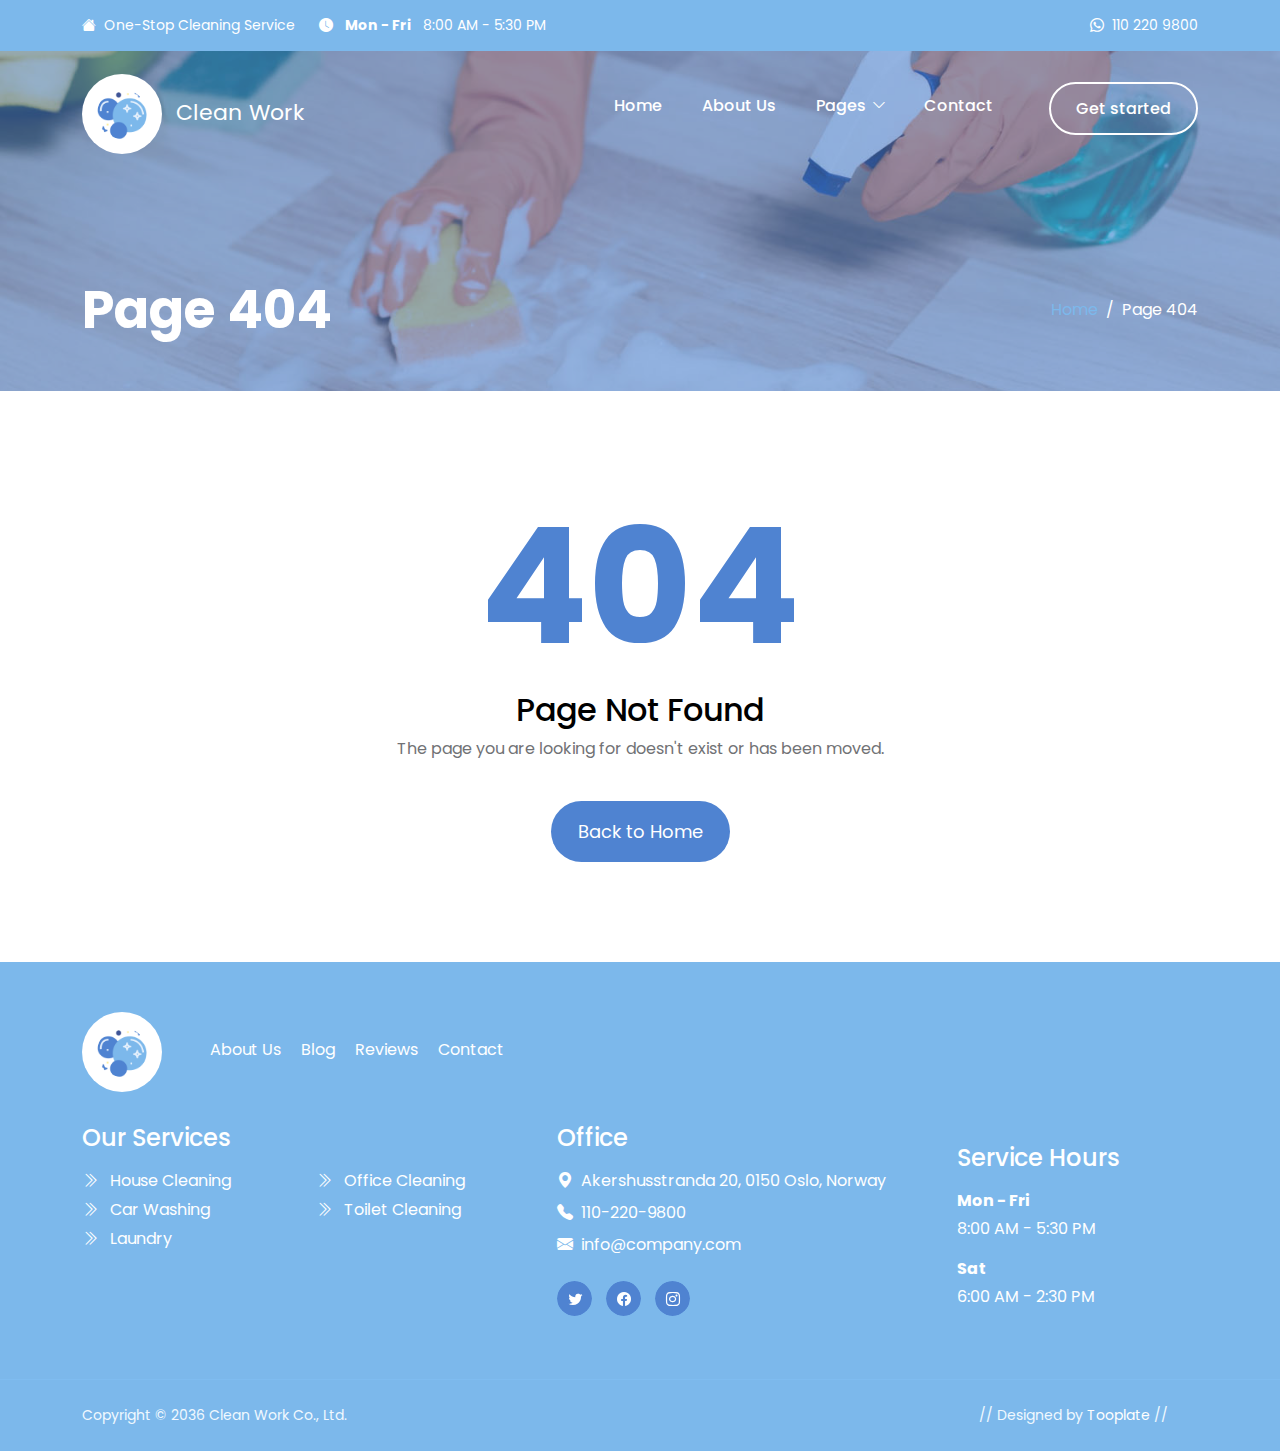
<file: page-404.html>
<!doctype html>
<html lang="en">
    <head>
        <meta charset="utf-8">
        <meta name="viewport" content="width=device-width, initial-scale=1">

        <meta name="description" content="">
        <meta name="author" content="">

        <title>Page Not Found | Bootstrap 5 Theme</title>

        <!-- CSS FILES -->        
        <link rel="preconnect" href="https://fonts.googleapis.com">
        
        <link rel="preconnect" href="https://fonts.gstatic.com" crossorigin>
        
        <link href="https://fonts.googleapis.com/css2?family=Poppins:ital,wght@0,400;0,500;0,700;1,400&display=swap" rel="stylesheet">

        <link href="css/bootstrap.min.css" rel="stylesheet">

        <link href="css/bootstrap-icons.css" rel="stylesheet">

        <link href="css/tooplate-clean-work.css" rel="stylesheet">
<!--

Tooplate 2132 Clean Work

https://www.tooplate.com/view/2132-clean-work

Free Bootstrap 5 HTML Template

-->
    </head>
    
    <body>

        <header class="site-header">
            <div class="container">
                <div class="row">
                    
                    <div class="col-lg-12 col-12 d-flex flex-wrap">
                        <p class="d-flex me-4 mb-0">
                            <i class="bi-house-fill me-2"></i>
                            One-Stop Cleaning Service
                        </p>

                        <p class="d-flex d-lg-block d-md-block d-none me-4 mb-0">
                            <i class="bi-clock-fill me-2"></i>
                            <strong class="me-2">Mon - Fri</strong> 8:00 AM - 5:30 PM
                        </p>

                        <p class="site-header-icon-wrap text-white d-flex mb-0 ms-auto">
                            <i class="site-header-icon bi-whatsapp me-2"></i>

                            <a href="tel: 110-220-9800" class="text-white">
                                110 220 9800
                            </a>
                        </p>
                    </div>

                </div>
            </div>
        </header>

        <nav class="navbar navbar-expand-lg">
            <div class="container">
                <a class="navbar-brand" href="index.html">
                    <img src="images/bubbles.png" class="logo img-fluid" alt="">

                    <span class="ms-2">Clean Work</span>
                </a>

                <button class="navbar-toggler" type="button" data-bs-toggle="collapse" data-bs-target="#navbarNav" aria-controls="navbarNav" aria-expanded="false" aria-label="Toggle navigation">
                    <span class="navbar-toggler-icon"></span>
                </button>

                <div class="collapse navbar-collapse" id="navbarNav">
                    <ul class="navbar-nav ms-auto">
                        <li class="nav-item">
                            <a class="nav-link" href="index.html">Home</a>
                        </li>

                        <li class="nav-item">
                            <a class="nav-link" href="about.html">About Us</a>
                        </li>

                        <li class="nav-item dropdown">
                            <a class="nav-link dropdown-toggle" href="#section_5" id="navbarLightDropdownMenuLink" role="button" data-bs-toggle="dropdown" aria-expanded="false">Pages</a>

                            <ul class="dropdown-menu dropdown-menu-light" aria-labelledby="navbarLightDropdownMenuLink">
                                <li><a class="dropdown-item" href="services.html">Our Services</a></li>

                                <li><a class="dropdown-item" href="coming-soon.html">Coming Soon</a></li>

                                <li><a class="dropdown-item active" href="page-404.html">Page 404</a></li>
                            </ul>
                        </li>

                        <li class="nav-item">
                            <a class="nav-link" href="contact.html">Contact</a>
                        </li>

                        <li class="nav-item ms-3">
                            <a class="nav-link custom-btn custom-border-btn custom-btn-bg-white btn" href="#">Get started</a>
                        </li>
                    </ul>
                </div>
            </div>
        </nav>

        <main>

            <section class="banner-section d-flex justify-content-center align-items-end">
                <div class="section-overlay"></div>

                <div class="container">
                    <div class="row">

                        <div class="col-lg-7 col-12">
                            <h1 class="text-white mb-lg-0">Page 404</h1>
                        </div>

                        <div class="col-lg-4 col-12 d-flex justify-content-lg-end align-items-center ms-auto">
                            <nav aria-label="breadcrumb">
                                <ol class="breadcrumb justify-content-center">
                                    <li class="breadcrumb-item"><a href="index.html">Home</a></li>

                                    <li class="breadcrumb-item active" aria-current="page">Page 404</li>
                                </ol>
                            </nav>
                        </div>

                    </div>
                </div>
            </section>
         

            <section class="section-padding">
                <div class="container">
                    <div class="row">

                        <div class="col-lg-10 col-12 text-center mx-auto">
                            <h2 class="page-404-title">404</h2>

                            <h3>Page Not Found</h3>

                            <p>The page you are looking for doesn't exist or has been moved.</p>

                            <a class="custom-btn btn button button--atlas mt-4" href="index.html">
                                <span>Back to Home</span>

                                <div class="marquee" aria-hidden="true">
                                    <div class="marquee__inner">
                                        <span>Back to Home</span>
                                        <span>Back to Home</span>
                                        <span>Back to Home</span>
                                        <span>Back to Home</span>
                                    </div>
                                </div>
                            </a>
                        </div>

                    </div>
                </div>
            </section>
        </main>

        <footer class="site-footer">
            <div class="container">
                <div class="row">

                    <div class="col-lg-12 col-12 d-flex align-items-center mb-4 pb-2">
                        <div>
                            <img src="images/bubbles.png" class="logo img-fluid" alt="">
                        </div>

                        <ul class="footer-menu d-flex flex-wrap ms-5">
                            <li class="footer-menu-item"><a href="#" class="footer-menu-link">About Us</a></li>

                            <li class="footer-menu-item"><a href="#" class="footer-menu-link">Blog</a></li>

                            <li class="footer-menu-item"><a href="#" class="footer-menu-link">Reviews</a></li>

                            <li class="footer-menu-item"><a href="#" class="footer-menu-link">Contact</a></li>
                        </ul>
                    </div>

                    <div class="col-lg-5 col-12 mb-4 mb-lg-0">
                        <h5 class="site-footer-title mb-3">Our Services</h5>

                        <ul class="footer-menu">
                            <li class="footer-menu-item">
                                <a href="#" class="footer-menu-link">
                                    <i class="bi-chevron-double-right footer-menu-link-icon me-2"></i>
                                    House Cleaning
                                </a>
                            </li>

                            <li class="footer-menu-item">
                                <a href="#" class="footer-menu-link">
                                    <i class="bi-chevron-double-right footer-menu-link-icon me-2"></i>
                                    Car Washing
                                </a>
                            </li>

                            <li class="footer-menu-item">
                                <a href="#" class="footer-menu-link">
                                    <i class="bi-chevron-double-right footer-menu-link-icon me-2"></i>
                                    Laundry
                                </a>
                            </li>

                            <li class="footer-menu-item">
                                <a href="#" class="footer-menu-link">
                                    <i class="bi-chevron-double-right footer-menu-link-icon me-2"></i>
                                    Office Cleaning
                                </a>
                            </li>

                            <li class="footer-menu-item">
                                <a href="#" class="footer-menu-link">
                                    <i class="bi-chevron-double-right footer-menu-link-icon me-2"></i>
                                    Toilet Cleaning
                                </a>
                            </li>
                        </ul>
                    </div>

                    <div class="col-lg-4 col-md-6 col-12 mb-4 mb-lg-0 mb-md-0">
                        <h5 class="site-footer-title mb-3">Office</h5>

                        <p class="text-white d-flex mt-3 mb-2">
                            <i class="bi-geo-alt-fill me-2"></i>
                            Akershusstranda 20, 0150 Oslo, Norway
                        </p>

                        <p class="text-white d-flex mb-2">
                            <i class="bi-telephone-fill me-2"></i>

                            <a href="tel: 110-220-9800" class="site-footer-link">
                                110-220-9800
                            </a>
                        </p>

                        <p class="text-white d-flex">
                            <i class="bi-envelope-fill me-2"></i>

                            <a href="mailto:info@company.com" class="site-footer-link">
                                info@company.com
                            </a>
                        </p>

                        <ul class="social-icon mt-4">
                            <li class="social-icon-item">
                                <a href="#" class="social-icon-link button button--skoll">
                                    <span></span>
                                    <span class="bi-twitter"></span>
                                </a>
                            </li>

                            <li class="social-icon-item">
                                <a href="#" class="social-icon-link button button--skoll">
                                    <span></span>
                                    <span class="bi-facebook"></span>
                                </a>
                            </li>

                            <li class="social-icon-item">
                                <a href="#" class="social-icon-link button button--skoll">
                                    <span></span>
                                    <span class="bi-instagram"></span>
                                </a>
                            </li>
                        </ul>
                    </div>

                    <div class="col-lg-3 col-md-6 col-6 mt-3 mt-lg-0 mt-md-0">
                        <div class="featured-block">
                            <h5 class="text-white mb-3">Service Hours</h5>

                            <strong class="d-block text-white mb-1">Mon - Fri</strong>

                            <p class="text-white mb-3">8:00 AM - 5:30 PM</p>

                            <strong class="d-block text-white mb-1">Sat</strong>

                            <p class="text-white mb-0">6:00 AM - 2:30 PM</p>
                        </div>
                    </div>
                </div>
            </div>

            <div class="site-footer-bottom">
                <div class="container">
                    <div class="row">

                        <div class="col-lg-6 col-12">
                            <p class="copyright-text mb-0">Copyright © 2036 Clean Work Co., Ltd.</p>
                        </div>
                        
                        <div class="col-lg-6 col-12 text-end">
                            <p class="copyright-text mb-0">
                            // Designed by <a href="https://www.tooplate.com" target="_parent">Tooplate</a> //</p>
                        </div>
                        
                    </div>
                </div>
            </div>
        </footer>

        <!-- JAVASCRIPT FILES -->
        <script src="js/jquery.min.js"></script>
        <script src="js/bootstrap.min.js"></script>
        <script src="js/jquery.backstretch.min.js"></script>
        <script src="js/counter.js"></script>
        <script src="js/countdown.js"></script>
        <script src="js/init.js"></script>
        <script src="js/modernizr.js"></script>
        <script src="js/animated-headline.js"></script>
        <script src="js/custom.js"></script>

    </body>
</html>
</file>
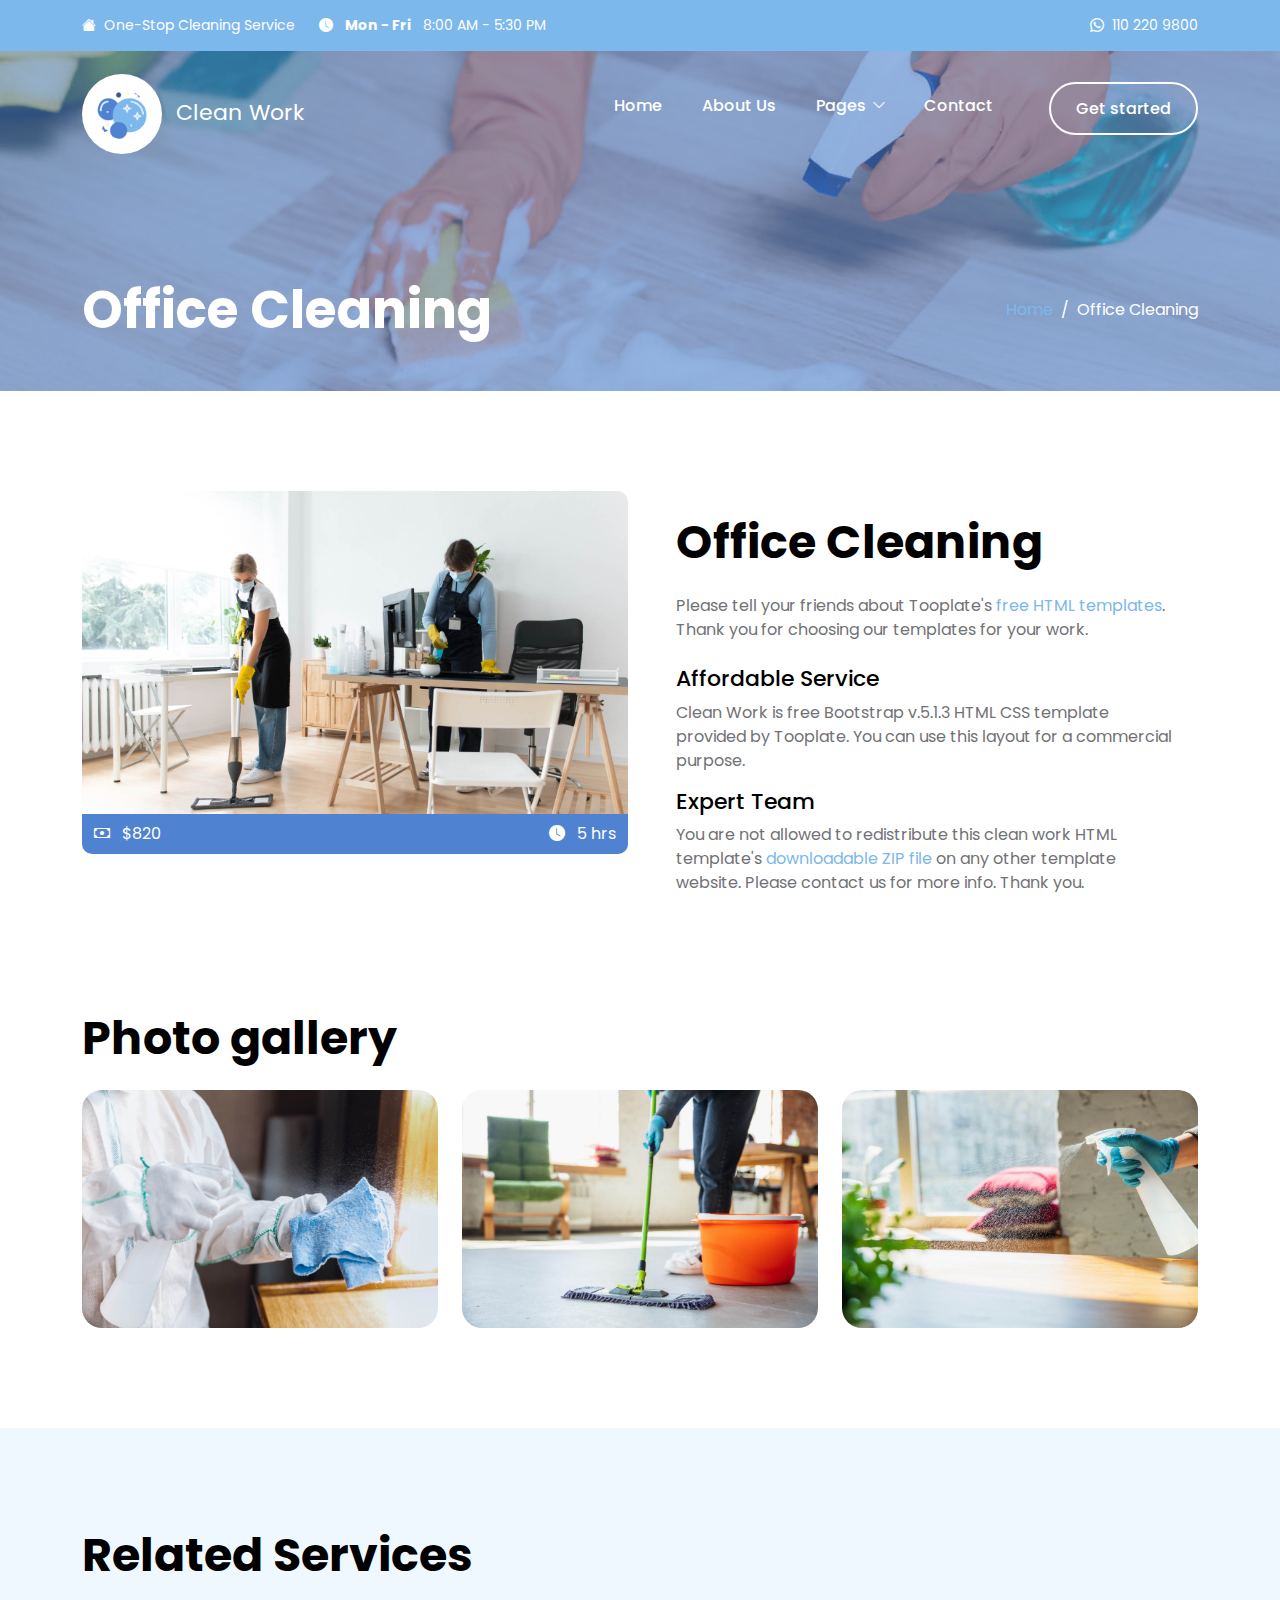
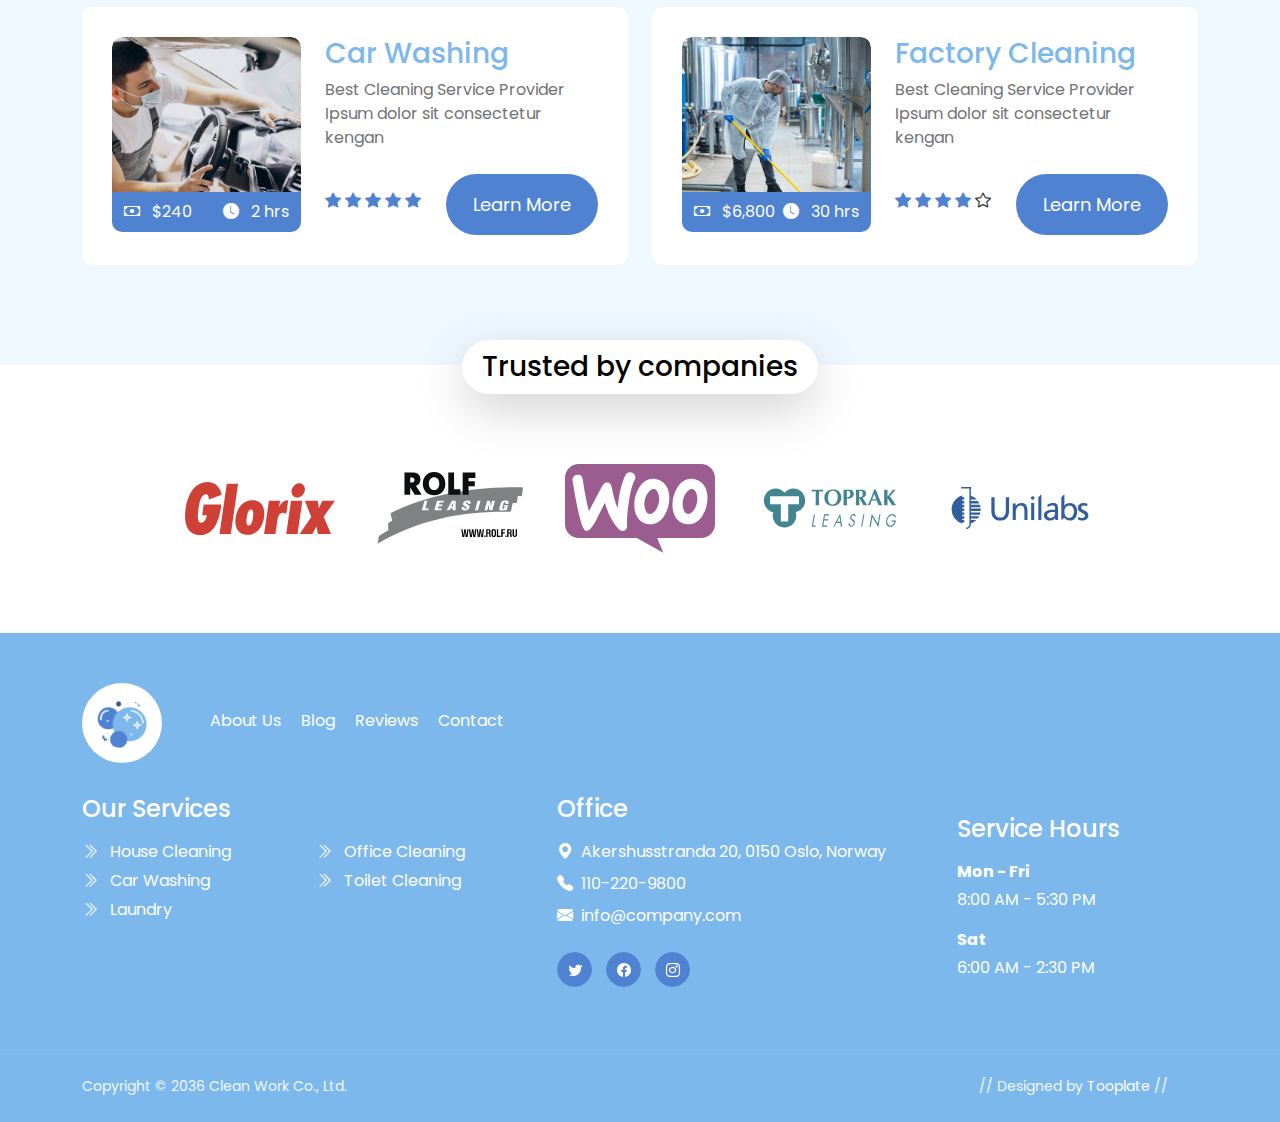
<file: services-detail.html>
<!doctype html>
<html lang="en">
    <head>
        <meta charset="utf-8">
        <meta name="viewport" content="width=device-width, initial-scale=1">

        <meta name="description" content="">
        <meta name="author" content="">

        <title>Office Cleaning | Bootstrap 5 Theme</title>

        <!-- CSS FILES -->        
        <link rel="preconnect" href="https://fonts.googleapis.com">
        
        <link rel="preconnect" href="https://fonts.gstatic.com" crossorigin>
        
        <link href="https://fonts.googleapis.com/css2?family=Poppins:ital,wght@0,400;0,500;0,700;1,400&display=swap" rel="stylesheet">

        <link href="css/bootstrap.min.css" rel="stylesheet">

        <link href="css/bootstrap-icons.css" rel="stylesheet">

        <link href="css/magnific-popup.css" rel="stylesheet">

        <link href="css/tooplate-clean-work.css" rel="stylesheet">
<!--

Tooplate 2132 Clean Work

https://www.tooplate.com/view/2132-clean-work

Free Bootstrap 5 HTML Template

-->
    </head>
    
    <body>

        <header class="site-header">
            <div class="container">
                <div class="row">
                    
                    <div class="col-lg-12 col-12 d-flex flex-wrap">
                        <p class="d-flex me-4 mb-0">
                            <i class="bi-house-fill me-2"></i>
                            One-Stop Cleaning Service
                        </p>

                        <p class="d-flex d-lg-block d-md-block d-none me-4 mb-0">
                            <i class="bi-clock-fill me-2"></i>
                            <strong class="me-2">Mon - Fri</strong> 8:00 AM - 5:30 PM
                        </p>

                        <p class="site-header-icon-wrap text-white d-flex mb-0 ms-auto">
                            <i class="site-header-icon bi-whatsapp me-2"></i>

                            <a href="tel: 110-220-9800" class="text-white">
                                110 220 9800
                            </a>
                        </p>
                    </div>

                </div>
            </div>
        </header>

        <nav class="navbar navbar-expand-lg">
            <div class="container">
                <a class="navbar-brand" href="index.html">
                    <img src="images/bubbles.png" class="logo img-fluid" alt="">

                    <span class="ms-2">Clean Work</span>
                </a>

                <button class="navbar-toggler" type="button" data-bs-toggle="collapse" data-bs-target="#navbarNav" aria-controls="navbarNav" aria-expanded="false" aria-label="Toggle navigation">
                    <span class="navbar-toggler-icon"></span>
                </button>

                <div class="collapse navbar-collapse" id="navbarNav">
                    <ul class="navbar-nav ms-auto">
                        <li class="nav-item">
                            <a class="nav-link" href="index.html">Home</a>
                        </li>

                        <li class="nav-item">
                            <a class="nav-link" href="about.html">About Us</a>
                        </li>

                        <li class="nav-item dropdown">
                            <a class="nav-link dropdown-toggle" href="#section_5" id="navbarLightDropdownMenuLink" role="button" data-bs-toggle="dropdown" aria-expanded="false">Pages</a>

                            <ul class="dropdown-menu dropdown-menu-light" aria-labelledby="navbarLightDropdownMenuLink">
                                <li><a class="dropdown-item" href="services.html">Our Services</a></li>

                                <li><a class="dropdown-item" href="coming-soon.html">Coming Soon</a></li>

                                <li><a class="dropdown-item" href="page-404.html">Page 404</a></li>
                            </ul>
                        </li>

                        <li class="nav-item">
                            <a class="nav-link" href="contact.html">Contact</a>
                        </li>

                        <li class="nav-item ms-3">
                            <a class="nav-link custom-btn custom-border-btn custom-btn-bg-white btn" href="#">Get started</a>
                        </li>
                    </ul>
                </div>
            </div>
        </nav>

        <main>

            <section class="banner-section d-flex justify-content-center align-items-end">
                <div class="section-overlay"></div>

                <div class="container">
                    <div class="row">

                        <div class="col-lg-7 col-12">
                            <h1 class="text-white mb-lg-0">Office Cleaning</h1>
                        </div>

                        <div class="col-lg-4 col-12 d-flex justify-content-lg-end align-items-center ms-auto">
                            <nav aria-label="breadcrumb">
                                <ol class="breadcrumb justify-content-center">
                                    <li class="breadcrumb-item"><a href="index.html">Home</a></li>

                                    <li class="breadcrumb-item active" aria-current="page">Office Cleaning</li>
                                </ol>
                            </nav>
                        </div>

                    </div>
                </div>
            </section>
         

            <section class="services-detail-section section-padding">
                <div class="container">
                    <div class="row">

                        <div class="col-lg-6 col-12">
                            <div class="services-image-wrap">
                                <img src="images/services/people-taking-care-office-cleaning.jpg" class="services-image img-fluid" alt="">
                                <img src="images/services/person-taking-care-office.jpg" class="services-image services-image-hover img-fluid" alt="">

                                <div class="services-icon-wrap">
                                    <div class="d-flex justify-content-between align-items-center">
                                        <p class="text-white mb-0">
                                            <i class="bi-cash me-2"></i>
                                            $820
                                        </p>

                                        <p class="text-white mb-0">
                                            <i class="bi-clock-fill me-2"></i>
                                            5 hrs
                                        </p>
                                    </div>                                                    
                                </div>
                            </div>
                        </div>

                        <div class="col-lg-6 col-12">
                            <div class="services-info px-4 pt-4">
                                <h2 class="mb-4">Office Cleaning</h2>

                                <p>Please tell your friends about Tooplate's <a href="#">free HTML templates</a>. Thank you for choosing our templates for your work.</p>

                                <h6 class="mt-4">Affordable Service</h6>

                                <p>Clean Work is free Bootstrap v.5.1.3 HTML CSS template provided by Tooplate. You can use this layout for a commercial purpose.</p>

                                <h6>Expert Team</h6>

                                <p>You are not allowed to redistribute this clean work HTML template's <a href="#">downloadable ZIP file</a> on any other template website. Please contact us for more info. Thank you.</p>
                            </div>
                        </div>

                    </div>
                </div>
            </section>


            <section class="section-padding pt-0">
                <div class="container">
                    <div class="row">

                        <div class="col-lg-12 col-12">
                            <h2 class="mb-4">Photo gallery</h2>
                        </div>

                        <div class="col-lg-4 col-md-4 col-12">
                            <a href="images/coronavirus-pandemic-disinfector-protective-suit-mask-sprays-disinfectants-house-office.jpg" class="image-popup">
                                <img src="images/coronavirus-pandemic-disinfector-protective-suit-mask-sprays-disinfectants-house-office.jpg" class="gallery-image img-fluid">
                            </a>
                        </div>

                        <div class="col-lg-4 col-md-4 col-12 my-4 my-lg-0 my-md-0">
                            <a href="images/disinfecting-home.jpg" class="image-popup">
                                <img src="images/disinfecting-home.jpg" class="gallery-image img-fluid">
                            </a>
                        </div>

                        <div class="col-lg-4 col-md-4 col-12">
                            <a href="images/essential-goods-during-epidemic-prevention-protection.jpg" class="image-popup">
                                <img src="images/essential-goods-during-epidemic-prevention-protection.jpg" class="gallery-image img-fluid">
                            </a>
                        </div>

                    </div>
                </div>
            </section>

            <section class="section-padding section-bg">
                <div class="container">
                    <div class="row">

                        <div class="col-lg-12 col-12">
                            <h2 class="mb-4">Related Services</h2>
                        </div>

                        <div class="col-lg-6 col-12">
                            <div class="services-thumb mb-lg-0">
                                <div class="row">
                                    <div class="col-lg-5 col-md-5 col-12">
                                        <div class="services-image-wrap">
                                            <a href="services-detail.html">
                                                <img src="images/services/man-polishing-car-inside-car-service.jpg" class="services-image img-fluid" alt="">
                                                <img src="images/services/man-polishing-car-inside.jpg" class="services-image services-image-hover img-fluid" alt="">

                                                <div class="services-icon-wrap">
                                                    <div class="d-flex justify-content-between align-items-center">
                                                        <p class="text-white mb-0">
                                                            <i class="bi-cash me-2"></i>
                                                            $240
                                                        </p>

                                                        <p class="text-white mb-0">
                                                            <i class="bi-clock-fill me-2"></i>
                                                            2 hrs
                                                        </p>
                                                    </div>                                                    
                                                </div>
                                            </a>
                                        </div>
                                    </div>

                                    <div class="col-lg-7 col-md-7 col-12 d-flex align-items-center">
                                        <div class="services-info mt-4 mt-lg-0 mt-md-0">
                                            <h4 class="services-title mb-1 mb-lg-2">
                                                <a class="services-title-link" href="services-detail.html">Car Washing</a>
                                            </h4>

                                            <p>Best Cleaning Service Provider Ipsum dolor sit consectetur kengan</p>

                                            <div class="d-flex flex-wrap align-items-center">
                                                <div class="reviews-icons">
                                                    <i class="bi-star-fill"></i>
                                                    <i class="bi-star-fill"></i>
                                                    <i class="bi-star-fill"></i>
                                                    <i class="bi-star-fill"></i>
                                                    <i class="bi-star-fill"></i>
                                                </div>

                                                <a href="services-detail.html" class="custom-btn btn button button--atlas mt-2 ms-auto">
                                                    <span>Learn More</span>

                                                    <div class="marquee" aria-hidden="true">
                                                        <div class="marquee__inner">
                                                            <span>Learn More</span>
                                                            <span>Learn More</span>
                                                            <span>Learn More</span>
                                                            <span>Learn More</span>
                                                        </div>
                                                    </div>
                                                </a>
                                            </div>
                                        </div>
                                    </div>
                                </div>
                            </div>
                        </div>

                        <div class="col-lg-6 col-12">
                            <div class="services-thumb mb-lg-0">
                                <div class="row">
                                    <div class="col-lg-5 col-md-5 col-12">
                                        <div class="services-image-wrap">
                                            <a href="services-detail.html">
                                                <img src="images/services/professional-industrial-cleaner-protective-uniform-cleaning-floor-food-processing-plant.jpg" class="services-image img-fluid" alt="">
                                                <img src="images/services/close-up-mop-cleaning-industrial-plant-floor.jpg" class="services-image services-image-hover img-fluid" alt="">

                                                <div class="services-icon-wrap">
                                                    <div class="d-flex justify-content-between align-items-center">
                                                        <p class="text-white mb-0">
                                                            <i class="bi-cash me-2"></i>
                                                            $6,800
                                                        </p>

                                                        <p class="text-white mb-0">
                                                            <i class="bi-clock-fill me-2"></i>
                                                            30 hrs
                                                        </p>
                                                    </div>                                                    
                                                </div>
                                            </a>
                                        </div>
                                    </div>

                                    <div class="col-lg-7 col-md-7 col-12 d-flex align-items-center">
                                        <div class="services-info mt-4 mt-lg-0 mt-md-0">
                                            <h4 class="services-title mb-1 mb-lg-2">
                                                <a class="services-title-link" href="services-detail.html">Factory Cleaning</a>
                                            </h4>

                                            <p>Best Cleaning Service Provider Ipsum dolor sit consectetur kengan</p>

                                            <div class="d-flex flex-wrap align-items-center">
                                                <div class="reviews-icons">
                                                    <i class="bi-star-fill"></i>
                                                    <i class="bi-star-fill"></i>
                                                    <i class="bi-star-fill"></i>
                                                    <i class="bi-star-fill"></i>
                                                    <i class="bi-star"></i>
                                                </div>

                                                <a href="services-detail.html" class="custom-btn btn button button--atlas mt-2 ms-auto">
                                                    <span>Learn More</span>

                                                    <div class="marquee" aria-hidden="true">
                                                        <div class="marquee__inner">
                                                            <span>Learn More</span>
                                                            <span>Learn More</span>
                                                            <span>Learn More</span>
                                                            <span>Learn More</span>
                                                        </div>
                                                    </div>
                                                </a>
                                            </div>
                                        </div>
                                    </div>
                                </div>
                            </div>
                        </div>

                    </div>
                </div>
            </section>


            <section class="partners-section">
                <div class="container">
                    <div class="row justify-content-center align-items-center">

                        <div class="col-lg-12 col-12">
                            <h4 class="partners-section-title bg-white shadow-lg">Trusted by companies</h4>
                        </div>

                        <div class="col-lg-2 col-md-4 col-6">
                            <img src="images/partners/glorix.svg" class="partners-image img-fluid">
                        </div>

                        <div class="col-lg-2 col-md-4 col-6">
                            <img src="images/partners/rolf-leasing.svg" class="partners-image img-fluid">
                        </div>

                        <div class="col-lg-2 col-md-4 col-6">
                            <img src="images/partners/woocommerce.svg" class="partners-image img-fluid">
                        </div>

                        <div class="col-lg-2 col-md-4 col-6">
                            <img src="images/partners/toprak-leasing.svg" class="partners-image img-fluid">
                        </div>

                        <div class="col-lg-2 col-md-4 col-6">
                            <img src="images/partners/unilabs.svg" class="partners-image img-fluid">
                        </div>

                    </div>
                </div>
            </section>
        </main>

        <footer class="site-footer">
            <div class="container">
                <div class="row">

                    <div class="col-lg-12 col-12 d-flex align-items-center mb-4 pb-2">
                        <div>
                            <img src="images/bubbles.png" class="logo img-fluid" alt="">
                        </div>

                        <ul class="footer-menu d-flex flex-wrap ms-5">
                            <li class="footer-menu-item"><a href="#" class="footer-menu-link">About Us</a></li>

                            <li class="footer-menu-item"><a href="#" class="footer-menu-link">Blog</a></li>

                            <li class="footer-menu-item"><a href="#" class="footer-menu-link">Reviews</a></li>

                            <li class="footer-menu-item"><a href="#" class="footer-menu-link">Contact</a></li>
                        </ul>
                    </div>

                    <div class="col-lg-5 col-12 mb-4 mb-lg-0">
                        <h5 class="site-footer-title mb-3">Our Services</h5>

                        <ul class="footer-menu">
                            <li class="footer-menu-item">
                                <a href="#" class="footer-menu-link">
                                    <i class="bi-chevron-double-right footer-menu-link-icon me-2"></i>
                                    House Cleaning
                                </a>
                            </li>

                            <li class="footer-menu-item">
                                <a href="#" class="footer-menu-link">
                                    <i class="bi-chevron-double-right footer-menu-link-icon me-2"></i>
                                    Car Washing
                                </a>
                            </li>

                            <li class="footer-menu-item">
                                <a href="#" class="footer-menu-link">
                                    <i class="bi-chevron-double-right footer-menu-link-icon me-2"></i>
                                    Laundry
                                </a>
                            </li>

                            <li class="footer-menu-item">
                                <a href="#" class="footer-menu-link">
                                    <i class="bi-chevron-double-right footer-menu-link-icon me-2"></i>
                                    Office Cleaning
                                </a>
                            </li>

                            <li class="footer-menu-item">
                                <a href="#" class="footer-menu-link">
                                    <i class="bi-chevron-double-right footer-menu-link-icon me-2"></i>
                                    Toilet Cleaning
                                </a>
                            </li>
                        </ul>
                    </div>

                    <div class="col-lg-4 col-md-6 col-12 mb-4 mb-lg-0 mb-md-0">
                        <h5 class="site-footer-title mb-3">Office</h5>

                        <p class="text-white d-flex mt-3 mb-2">
                            <i class="bi-geo-alt-fill me-2"></i>
                            Akershusstranda 20, 0150 Oslo, Norway
                        </p>

                        <p class="text-white d-flex mb-2">
                            <i class="bi-telephone-fill me-2"></i>

                            <a href="tel: 110-220-9800" class="site-footer-link">
                                110-220-9800
                            </a>
                        </p>

                        <p class="text-white d-flex">
                            <i class="bi-envelope-fill me-2"></i>

                            <a href="mailto:info@company.com" class="site-footer-link">
                                info@company.com
                            </a>
                        </p>

                        <ul class="social-icon mt-4">
                            <li class="social-icon-item">
                                <a href="#" class="social-icon-link button button--skoll">
                                    <span></span>
                                    <span class="bi-twitter"></span>
                                </a>
                            </li>

                            <li class="social-icon-item">
                                <a href="#" class="social-icon-link button button--skoll">
                                    <span></span>
                                    <span class="bi-facebook"></span>
                                </a>
                            </li>

                            <li class="social-icon-item">
                                <a href="#" class="social-icon-link button button--skoll">
                                    <span></span>
                                    <span class="bi-instagram"></span>
                                </a>
                            </li>
                        </ul>
                    </div>

                    <div class="col-lg-3 col-md-6 col-6 mt-3 mt-lg-0 mt-md-0">
                        <div class="featured-block">
                            <h5 class="text-white mb-3">Service Hours</h5>

                            <strong class="d-block text-white mb-1">Mon - Fri</strong>

                            <p class="text-white mb-3">8:00 AM - 5:30 PM</p>

                            <strong class="d-block text-white mb-1">Sat</strong>

                            <p class="text-white mb-0">6:00 AM - 2:30 PM</p>
                        </div>
                    </div>
                </div>
            </div>

            <div class="site-footer-bottom">
                <div class="container">
                    <div class="row">

                        <div class="col-lg-6 col-12">
                            <p class="copyright-text mb-0">Copyright © 2036 Clean Work Co., Ltd.</p>
                        </div>
                        
                        <div class="col-lg-6 col-12 text-end">
                            <p class="copyright-text mb-0">
                            // Designed by <a href="https://www.tooplate.com" target="_parent">Tooplate</a> //</p>
                        </div>
                        
                    </div>
                </div>
            </div>
        </footer>

        <!-- JAVASCRIPT FILES -->
        <script src="js/jquery.min.js"></script>
        <script src="js/bootstrap.min.js"></script>
        <script src="js/jquery.backstretch.min.js"></script>
        <script src="js/counter.js"></script>
        <script src="js/countdown.js"></script>
        <script src="js/init.js"></script>
        <script src="js/modernizr.js"></script>
        <script src="js/animated-headline.js"></script>
        <script src="js/jquery.magnific-popup.min.js"></script>
        <script src="js/magnific-popup-options.js"></script>
        <script src="js/custom.js"></script>

    </body>
</html>
</file>
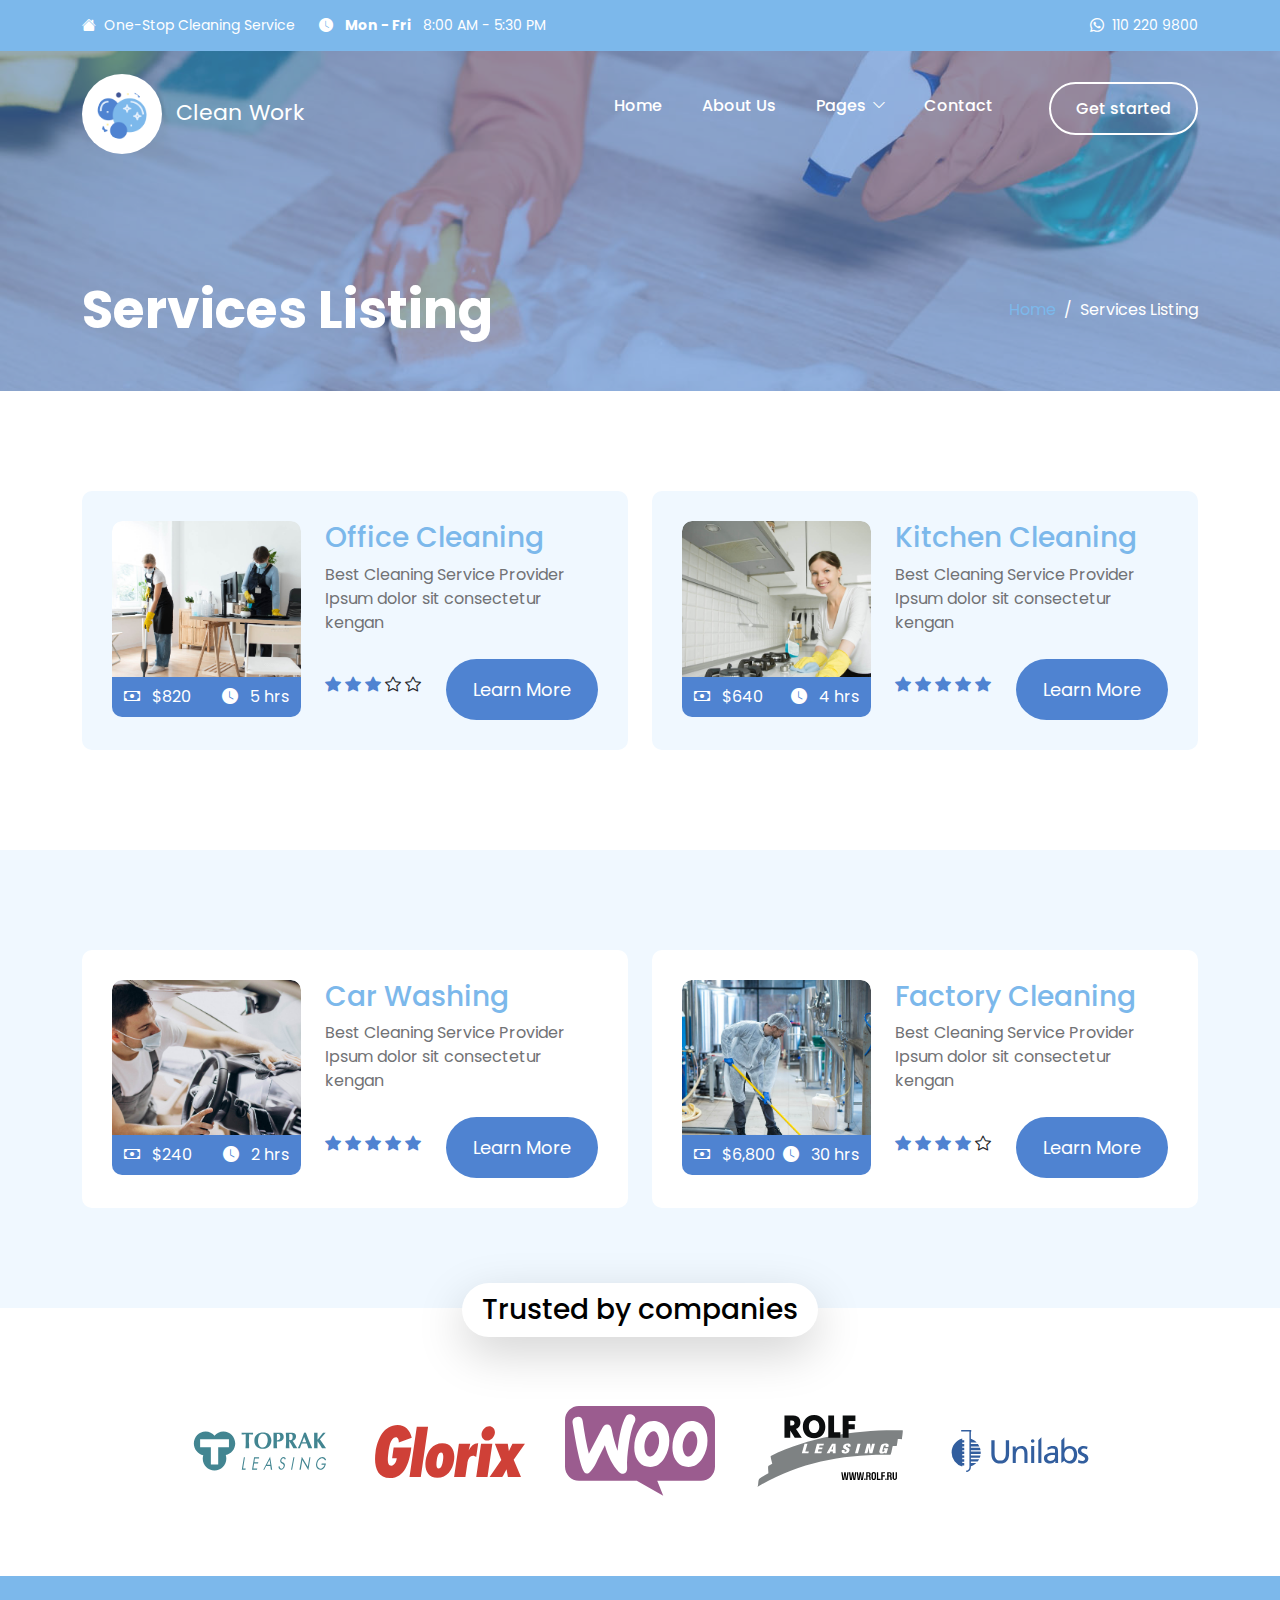
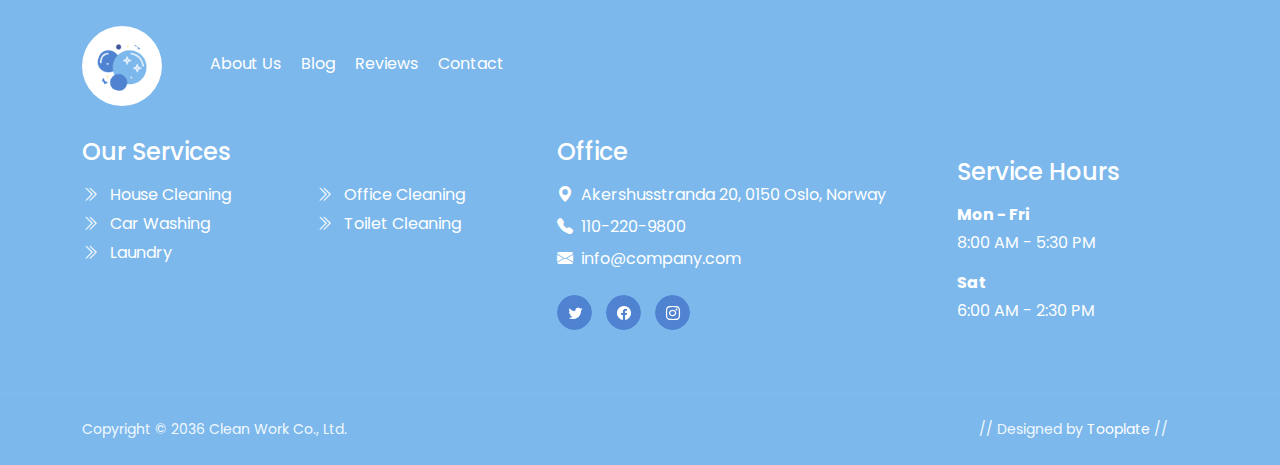
<file: services.html>
<!doctype html>
<html lang="en">
    <head>
        <meta charset="utf-8">
        <meta name="viewport" content="width=device-width, initial-scale=1">

        <meta name="description" content="">
        <meta name="author" content="">

        <title>Services | Bootstrap 5 Theme</title>

        <!-- CSS FILES -->        
        <link rel="preconnect" href="https://fonts.googleapis.com">
        
        <link rel="preconnect" href="https://fonts.gstatic.com" crossorigin>
        
        <link href="https://fonts.googleapis.com/css2?family=Poppins:ital,wght@0,400;0,500;0,700;1,400&display=swap" rel="stylesheet">

        <link href="css/bootstrap.min.css" rel="stylesheet">

        <link href="css/bootstrap-icons.css" rel="stylesheet">

        <link href="css/tooplate-clean-work.css" rel="stylesheet">
<!--

Tooplate 2132 Clean Work

https://www.tooplate.com/view/2132-clean-work

Free Bootstrap 5 HTML Template

-->
    </head>
    
    <body>

        <header class="site-header">
            <div class="container">
                <div class="row">
                    
                    <div class="col-lg-12 col-12 d-flex flex-wrap">
                        <p class="d-flex me-4 mb-0">
                            <i class="bi-house-fill me-2"></i>
                            One-Stop Cleaning Service
                        </p>

                        <p class="d-flex d-lg-block d-md-block d-none me-4 mb-0">
                            <i class="bi-clock-fill me-2"></i>
                            <strong class="me-2">Mon - Fri</strong> 8:00 AM - 5:30 PM
                        </p>

                        <p class="site-header-icon-wrap text-white d-flex mb-0 ms-auto">
                            <i class="site-header-icon bi-whatsapp me-2"></i>

                            <a href="tel: 110-220-9800" class="text-white">
                                110 220 9800
                            </a>
                        </p>
                    </div>

                </div>
            </div>
        </header>

        <nav class="navbar navbar-expand-lg">
            <div class="container">
                <a class="navbar-brand" href="index.html">
                    <img src="images/bubbles.png" class="logo img-fluid" alt="">

                    <span class="ms-2">Clean Work</span>
                </a>

                <button class="navbar-toggler" type="button" data-bs-toggle="collapse" data-bs-target="#navbarNav" aria-controls="navbarNav" aria-expanded="false" aria-label="Toggle navigation">
                    <span class="navbar-toggler-icon"></span>
                </button>

                <div class="collapse navbar-collapse" id="navbarNav">
                    <ul class="navbar-nav ms-auto">
                        <li class="nav-item">
                            <a class="nav-link" href="index.html">Home</a>
                        </li>

                        <li class="nav-item">
                            <a class="nav-link" href="about.html">About Us</a>
                        </li>

                        <li class="nav-item dropdown">
                            <a class="nav-link dropdown-toggle" href="#section_5" id="navbarLightDropdownMenuLink" role="button" data-bs-toggle="dropdown" aria-expanded="false">Pages</a>

                            <ul class="dropdown-menu dropdown-menu-light" aria-labelledby="navbarLightDropdownMenuLink">
                                <li><a class="dropdown-item active" href="services.html">Our Services</a></li>

                                <li><a class="dropdown-item" href="coming-soon.html">Coming Soon</a></li>

                                <li><a class="dropdown-item" href="page-404.html">Page 404</a></li>
                            </ul>
                        </li>

                        <li class="nav-item">
                            <a class="nav-link" href="contact.html">Contact</a>
                        </li>

                        <li class="nav-item ms-3">
                            <a class="nav-link custom-btn custom-border-btn custom-btn-bg-white btn" href="#">Get started</a>
                        </li>
                    </ul>
                </div>
            </div>
        </nav>

        <main>

            <section class="banner-section d-flex justify-content-center align-items-end">
                <div class="section-overlay"></div>

                <div class="container">
                    <div class="row">

                        <div class="col-lg-7 col-12">
                            <h1 class="text-white mb-lg-0">Services Listing</h1>
                        </div>

                        <div class="col-lg-4 col-12 d-flex justify-content-lg-end align-items-center ms-auto">
                            <nav aria-label="breadcrumb">
                                <ol class="breadcrumb justify-content-center">
                                    <li class="breadcrumb-item"><a href="index.html">Home</a></li>

                                    <li class="breadcrumb-item active" aria-current="page">Services Listing</li>
                                </ol>
                            </nav>
                        </div>

                    </div>
                </div>
            </section>


            <section class="services-section section-padding">           
                <div class="container">
                    <div class="row">

                        <div class="col-lg-6 col-12">
                            <div class="services-thumb section-bg mb-lg-0">
                                <div class="row">
                                    <div class="col-lg-5 col-md-5 col-12">
                                        <div class="services-image-wrap">
                                            <a href="services-detail.html">
                                                <img src="images/services/people-taking-care-office-cleaning.jpg" class="services-image img-fluid" alt="">
                                                <img src="images/services/person-taking-care-office.jpg" class="services-image services-image-hover img-fluid" alt="">

                                                <div class="services-icon-wrap">
                                                    <div class="d-flex justify-content-between align-items-center">
                                                        <p class="text-white mb-0">
                                                            <i class="bi-cash me-2"></i>
                                                            $820
                                                        </p>

                                                        <p class="text-white mb-0">
                                                            <i class="bi-clock-fill me-2"></i>
                                                            5 hrs
                                                        </p>
                                                    </div>                                                    
                                                </div>
                                            </a>
                                        </div>
                                    </div>

                                    <div class="col-lg-7 col-md-7 col-12 d-flex align-items-center">
                                        <div class="services-info mt-4 mt-lg-0 mt-md-0">
                                            <h4 class="services-title mb-1 mb-lg-2">
                                                <a class="services-title-link" href="services-detail.html">Office Cleaning</a>
                                            </h4>

                                            <p>Best Cleaning Service Provider Ipsum dolor sit consectetur kengan</p>

                                            <div class="d-flex flex-wrap align-items-center">
                                                <div class="reviews-icons">
                                                    <i class="bi-star-fill"></i>
                                                    <i class="bi-star-fill"></i>
                                                    <i class="bi-star-fill"></i>
                                                    <i class="bi-star"></i>
                                                    <i class="bi-star"></i>
                                                </div>

                                                <a href="services-detail.html" class="custom-btn btn button button--atlas mt-2 ms-auto">
                                                    <span>Learn More</span>

                                                    <div class="marquee" aria-hidden="true">
                                                        <div class="marquee__inner">
                                                            <span>Learn More</span>
                                                            <span>Learn More</span>
                                                            <span>Learn More</span>
                                                            <span>Learn More</span>
                                                        </div>
                                                    </div>
                                                </a>
                                            </div>
                                        </div>
                                    </div>
                                </div>
                            </div>
                        </div>

                        <div class="col-lg-6 col-12">
                            <div class="services-thumb section-bg mb-lg-0">
                                <div class="row">
                                    <div class="col-lg-5 col-md-5 col-12">
                                        <div class="services-image-wrap">
                                            <a href="services-detail.html">
                                                <img src="images/services/young-smiling-woman-wearing-rubber-gloves-cleaning-stove.jpg" class="services-image img-fluid" alt="">
                                                <img src="images/services/woman-holding-rag-detergent-cleaning-cooker.jpg" class="services-image services-image-hover img-fluid" alt="">

                                                <div class="services-icon-wrap">
                                                    <div class="d-flex justify-content-between align-items-center">
                                                        <p class="text-white mb-0">
                                                            <i class="bi-cash me-2"></i>
                                                            $640
                                                        </p>

                                                        <p class="text-white mb-0">
                                                            <i class="bi-clock-fill me-2"></i>
                                                            4 hrs
                                                        </p>
                                                    </div>                                                    
                                                </div>
                                            </a>
                                        </div>
                                    </div>

                                    <div class="col-lg-7 col-md-7 col-12 d-flex align-items-center">
                                        <div class="services-info mt-4 mt-lg-0 mt-md-0">
                                            <h4 class="services-title mb-1 mb-lg-2">
                                                <a class="services-title-link" href="services-detail.html">Kitchen Cleaning</a>
                                            </h4>

                                            <p>Best Cleaning Service Provider Ipsum dolor sit consectetur kengan</p>

                                            <div class="d-flex flex-wrap align-items-center">
                                                <div class="reviews-icons">
                                                    <i class="bi-star-fill"></i>
                                                    <i class="bi-star-fill"></i>
                                                    <i class="bi-star-fill"></i>
                                                    <i class="bi-star-fill"></i>
                                                    <i class="bi-star-fill"></i>
                                                </div>

                                                <a href="services-detail.html" class="custom-btn btn button button--atlas mt-2 ms-auto">
                                                    <span>Learn More</span>

                                                    <div class="marquee" aria-hidden="true">
                                                        <div class="marquee__inner">
                                                            <span>Learn More</span>
                                                            <span>Learn More</span>
                                                            <span>Learn More</span>
                                                            <span>Learn More</span>
                                                        </div>
                                                    </div>
                                                </a>
                                            </div>
                                        </div>
                                    </div>
                                </div>
                            </div>
                        </div>

                    </div>
                </div>
            </section>
         

            <section class="services-section section-padding section-bg">                
                <div class="container">
                    <div class="row">

                        <div class="col-lg-6 col-12">
                            <div class="services-thumb mb-lg-0">
                                <div class="row">
                                    <div class="col-lg-5 col-md-5 col-12">
                                        <div class="services-image-wrap">
                                            <a href="services-detail.html">
                                                <img src="images/services/man-polishing-car-inside-car-service.jpg" class="services-image img-fluid" alt="">
                                                <img src="images/services/man-polishing-car-inside.jpg" class="services-image services-image-hover img-fluid" alt="">

                                                <div class="services-icon-wrap">
                                                    <div class="d-flex justify-content-between align-items-center">
                                                        <p class="text-white mb-0">
                                                            <i class="bi-cash me-2"></i>
                                                            $240
                                                        </p>

                                                        <p class="text-white mb-0">
                                                            <i class="bi-clock-fill me-2"></i>
                                                            2 hrs
                                                        </p>
                                                    </div>                                                    
                                                </div>
                                            </a>
                                        </div>
                                    </div>

                                    <div class="col-lg-7 col-md-7 col-12 d-flex align-items-center">
                                        <div class="services-info mt-4 mt-lg-0 mt-md-0">
                                            <h4 class="services-title mb-1 mb-lg-2">
                                                <a class="services-title-link" href="services-detail.html">Car Washing</a>
                                            </h4>

                                            <p>Best Cleaning Service Provider Ipsum dolor sit consectetur kengan</p>

                                            <div class="d-flex flex-wrap align-items-center">
                                                <div class="reviews-icons">
                                                    <i class="bi-star-fill"></i>
                                                    <i class="bi-star-fill"></i>
                                                    <i class="bi-star-fill"></i>
                                                    <i class="bi-star-fill"></i>
                                                    <i class="bi-star-fill"></i>
                                                </div>

                                                <a href="services-detail.html" class="custom-btn btn button button--atlas mt-2 ms-auto">
                                                    <span>Learn More</span>

                                                    <div class="marquee" aria-hidden="true">
                                                        <div class="marquee__inner">
                                                            <span>Learn More</span>
                                                            <span>Learn More</span>
                                                            <span>Learn More</span>
                                                            <span>Learn More</span>
                                                        </div>
                                                    </div>
                                                </a>
                                            </div>
                                        </div>
                                    </div>
                                </div>
                            </div>
                        </div>

                        <div class="col-lg-6 col-12">
                            <div class="services-thumb mb-lg-0">
                                <div class="row">
                                    <div class="col-lg-5 col-md-5 col-12">
                                        <div class="services-image-wrap">
                                            <a href="services-detail.html">
                                                <img src="images/services/professional-industrial-cleaner-protective-uniform-cleaning-floor-food-processing-plant.jpg" class="services-image img-fluid" alt="">
                                                <img src="images/services/close-up-mop-cleaning-industrial-plant-floor.jpg" class="services-image services-image-hover img-fluid" alt="">

                                                <div class="services-icon-wrap">
                                                    <div class="d-flex justify-content-between align-items-center">
                                                        <p class="text-white mb-0">
                                                            <i class="bi-cash me-2"></i>
                                                            $6,800
                                                        </p>

                                                        <p class="text-white mb-0">
                                                            <i class="bi-clock-fill me-2"></i>
                                                            30 hrs
                                                        </p>
                                                    </div>                                                    
                                                </div>
                                            </a>
                                        </div>
                                    </div>

                                    <div class="col-lg-7 col-md-7 col-12 d-flex align-items-center">
                                        <div class="services-info mt-4 mt-lg-0 mt-md-0">
                                            <h4 class="services-title mb-1 mb-lg-2">
                                                <a class="services-title-link" href="services-detail.html">Factory Cleaning</a>
                                            </h4>

                                            <p>Best Cleaning Service Provider Ipsum dolor sit consectetur kengan</p>

                                            <div class="d-flex flex-wrap align-items-center">
                                                <div class="reviews-icons">
                                                    <i class="bi-star-fill"></i>
                                                    <i class="bi-star-fill"></i>
                                                    <i class="bi-star-fill"></i>
                                                    <i class="bi-star-fill"></i>
                                                    <i class="bi-star"></i>
                                                </div>

                                                <a href="services-detail.html" class="custom-btn btn button button--atlas mt-2 ms-auto">
                                                    <span>Learn More</span>

                                                    <div class="marquee" aria-hidden="true">
                                                        <div class="marquee__inner">
                                                            <span>Learn More</span>
                                                            <span>Learn More</span>
                                                            <span>Learn More</span>
                                                            <span>Learn More</span>
                                                        </div>
                                                    </div>
                                                </a>
                                            </div>
                                        </div>
                                    </div>
                                </div>
                            </div>
                        </div>

                    </div>
                </div>
            </section>


            <section class="partners-section">
                <div class="container">
                    <div class="row justify-content-center align-items-center">

                        <div class="col-lg-12 col-12">
                            <h4 class="partners-section-title bg-white shadow-lg">Trusted by companies</h4>
                        </div>

                        <div class="col-lg-2 col-md-4 col-6">
                            <img src="images/partners/toprak-leasing.svg" class="partners-image img-fluid">
                        </div>

                        <div class="col-lg-2 col-md-4 col-6">
                            <img src="images/partners/glorix.svg" class="partners-image img-fluid">
                        </div>

                        <div class="col-lg-2 col-md-4 col-6">
                            <img src="images/partners/woocommerce.svg" class="partners-image img-fluid">
                        </div>

                        <div class="col-lg-2 col-md-4 col-6">
                            <img src="images/partners/rolf-leasing.svg" class="partners-image img-fluid">
                        </div>

                        <div class="col-lg-2 col-md-4 col-6">
                            <img src="images/partners/unilabs.svg" class="partners-image img-fluid">
                        </div>

                    </div>
                </div>
            </section>
        </main>

        <footer class="site-footer">
            <div class="container">
                <div class="row">

                    <div class="col-lg-12 col-12 d-flex align-items-center mb-4 pb-2">
                        <div>
                            <img src="images/bubbles.png" class="logo img-fluid" alt="">
                        </div>

                        <ul class="footer-menu d-flex flex-wrap ms-5">
                            <li class="footer-menu-item"><a href="#" class="footer-menu-link">About Us</a></li>

                            <li class="footer-menu-item"><a href="#" class="footer-menu-link">Blog</a></li>

                            <li class="footer-menu-item"><a href="#" class="footer-menu-link">Reviews</a></li>

                            <li class="footer-menu-item"><a href="#" class="footer-menu-link">Contact</a></li>
                        </ul>
                    </div>

                    <div class="col-lg-5 col-12 mb-4 mb-lg-0">
                        <h5 class="site-footer-title mb-3">Our Services</h5>

                        <ul class="footer-menu">
                            <li class="footer-menu-item">
                                <a href="#" class="footer-menu-link">
                                    <i class="bi-chevron-double-right footer-menu-link-icon me-2"></i>
                                    House Cleaning
                                </a>
                            </li>

                            <li class="footer-menu-item">
                                <a href="#" class="footer-menu-link">
                                    <i class="bi-chevron-double-right footer-menu-link-icon me-2"></i>
                                    Car Washing
                                </a>
                            </li>

                            <li class="footer-menu-item">
                                <a href="#" class="footer-menu-link">
                                    <i class="bi-chevron-double-right footer-menu-link-icon me-2"></i>
                                    Laundry
                                </a>
                            </li>

                            <li class="footer-menu-item">
                                <a href="#" class="footer-menu-link">
                                    <i class="bi-chevron-double-right footer-menu-link-icon me-2"></i>
                                    Office Cleaning
                                </a>
                            </li>

                            <li class="footer-menu-item">
                                <a href="#" class="footer-menu-link">
                                    <i class="bi-chevron-double-right footer-menu-link-icon me-2"></i>
                                    Toilet Cleaning
                                </a>
                            </li>
                        </ul>
                    </div>

                    <div class="col-lg-4 col-md-6 col-12 mb-4 mb-lg-0 mb-md-0">
                        <h5 class="site-footer-title mb-3">Office</h5>

                        <p class="text-white d-flex mt-3 mb-2">
                            <i class="bi-geo-alt-fill me-2"></i>
                            Akershusstranda 20, 0150 Oslo, Norway
                        </p>

                        <p class="text-white d-flex mb-2">
                            <i class="bi-telephone-fill me-2"></i>

                            <a href="tel: 110-220-9800" class="site-footer-link">
                                110-220-9800
                            </a>
                        </p>

                        <p class="text-white d-flex">
                            <i class="bi-envelope-fill me-2"></i>

                            <a href="mailto:info@company.com" class="site-footer-link">
                                info@company.com
                            </a>
                        </p>

                        <ul class="social-icon mt-4">
                            <li class="social-icon-item">
                                <a href="#" class="social-icon-link button button--skoll">
                                    <span></span>
                                    <span class="bi-twitter"></span>
                                </a>
                            </li>

                            <li class="social-icon-item">
                                <a href="#" class="social-icon-link button button--skoll">
                                    <span></span>
                                    <span class="bi-facebook"></span>
                                </a>
                            </li>

                            <li class="social-icon-item">
                                <a href="#" class="social-icon-link button button--skoll">
                                    <span></span>
                                    <span class="bi-instagram"></span>
                                </a>
                            </li>
                        </ul>
                    </div>

                    <div class="col-lg-3 col-md-6 col-6 mt-3 mt-lg-0 mt-md-0">
                        <div class="featured-block">
                            <h5 class="text-white mb-3">Service Hours</h5>

                            <strong class="d-block text-white mb-1">Mon - Fri</strong>

                            <p class="text-white mb-3">8:00 AM - 5:30 PM</p>

                            <strong class="d-block text-white mb-1">Sat</strong>

                            <p class="text-white mb-0">6:00 AM - 2:30 PM</p>
                        </div>
                    </div>
                </div>
            </div>

            <div class="site-footer-bottom">
                <div class="container">
                    <div class="row">

                        <div class="col-lg-6 col-12">
                            <p class="copyright-text mb-0">Copyright © 2036 Clean Work Co., Ltd.</p>
                        </div>
                        
                        <div class="col-lg-6 col-12 text-end">
                            <p class="copyright-text mb-0">
                            // Designed by <a href="https://www.tooplate.com" target="_parent">Tooplate</a> //</p>
                        </div>
                        
                    </div>
                </div>
            </div>
        </footer>

        <!-- JAVASCRIPT FILES -->
        <script src="js/jquery.min.js"></script>
        <script src="js/bootstrap.min.js"></script>
        <script src="js/jquery.backstretch.min.js"></script>
        <script src="js/counter.js"></script>
        <script src="js/countdown.js"></script>
        <script src="js/init.js"></script>
        <script src="js/modernizr.js"></script>
        <script src="js/animated-headline.js"></script>
        <script src="js/custom.js"></script>

    </body>
</html>
</file>
<file: css/tooplate-clean-work.css>
/*

Tooplate 2132 Clean Work

https://www.tooplate.com/view/2132-clean-work

*/



/*---------------------------------------
  CUSTOM PROPERTIES ( VARIABLES )             
-----------------------------------------*/
:root {
  --white-color:                  #ffffff;
  --primary-color:                #7cb8eb;
  --secondary-color:              #4f83d1;
  --section-bg-color:             #f0f8ff;
  --custom-btn-bg-color:          #4f83d1;
  --custom-btn-bg-hover-color:    #7cb8eb;
  --dark-color:                   #000000;
  --p-color:                      #717275;
  --border-color:                 #e9eaeb;
  --link-hover-color:             #4f83d1;

  --body-font-family:             'Poppins', sans-serif;

  --h1-font-size:                 52px;
  --h2-font-size:                 46px;
  --h3-font-size:                 32px;
  --h4-font-size:                 28px;
  --h5-font-size:                 24px;
  --h6-font-size:                 22px;
  --p-font-size:                  16px;
  --btn-font-size:                18px;
  --copyright-font-size:          14px;

  --border-radius-large:          100px;
  --border-radius-medium:         20px;
  --border-radius-small:          10px;

  --font-weight-normal:           400;
  --font-weight-medium:           500;
  --font-weight-bold:             700;
}

body {
  background-color: var(--white-color);
  font-family: var(--body-font-family); 
}


/*---------------------------------------
  TYPOGRAPHY               
-----------------------------------------*/

h2,
h3,
h4,
h5,
h6 {
  color: var(--dark-color);
}

h1,
h2,
h3,
h4,
h5,
h6 {
  font-weight: var(--font-weight-medium);
}

h1 {
  font-size: var(--h1-font-size);
  font-weight: var(--font-weight-bold);
}

h2 {
  font-size: var(--h2-font-size);
  font-weight: var(--font-weight-bold);
}

h3 {
  font-size: var(--h3-font-size);
}

h4 {
  font-size: var(--h4-font-size);
}

h5 {
  font-size: var(--h5-font-size);
}

h6 {
  font-size: var(--h6-font-size);
}

p {
  color: var(--p-color);
  font-size: var(--p-font-size);
  font-weight: var(--font-weight-normal);
}

ul li {
  color: var(--p-color);
  font-size: var(--p-font-size);
  font-weight: var(--font-weight-normal);
}

a, 
button {
  touch-action: manipulation;
  transition: all 0.3s;
}

a {
  display: inline-block;
  color: var(--primary-color);
  text-decoration: none;
}

a:hover {
  color: var(--link-hover-color);
}

b,
strong {
  font-weight: var(--font-weight-bold);
}

.page-404-title {
  color: var(--secondary-color);
  font-size: 10rem;
}


/*---------------------------------------
  SECTION               
-----------------------------------------*/
.section-padding {
  padding-top: 100px;
  padding-bottom: 100px;
}

.section-bg {
  background-color: var(--section-bg-color);
}

.section-overlay {
  background-color: var(--secondary-color);
  position: absolute;
  top: 0;
  left: 0;
  pointer-events: none;
  width: 100%;
  height: 100%;
  opacity: 0.6;
}

.testimonial-section .section-overlay {
  opacity: 0.85;
}

.section-overlay + .container {
  position: relative;
}


/*---------------------------------------
  ANIMATED HEADLINE               
-----------------------------------------*/
.cd-words-wrapper {
  display: inline-block;
  position: relative;
  text-align: left;
}

.cd-words-wrapper b {
  color: #e5e50f;
  display: inline-block;
  position: absolute;
  white-space: nowrap;
  left: 0;
  top: 0;
}

.cd-words-wrapper b.is-visible {
  position: relative;
}

.no-js .cd-words-wrapper b {
  opacity: 0;
}

.no-js .cd-words-wrapper b.is-visible {
  opacity: 1;
}

.cd-headline.rotate-1 .cd-words-wrapper {
  -webkit-perspective: 300px;
  -moz-perspective: 300px;
  perspective: 300px;
}

.cd-headline.rotate-1 b {
  opacity: 0;
  -webkit-transform-origin: 50% 100%;
  -moz-transform-origin: 50% 100%;
  -ms-transform-origin: 50% 100%;
  -o-transform-origin: 50% 100%;
  transform-origin: 50% 100%;
  -webkit-transform: rotateX(180deg);
  -moz-transform: rotateX(180deg);
  -ms-transform: rotateX(180deg);
  -o-transform: rotateX(180deg);
  transform: rotateX(180deg);
}

.cd-headline.rotate-1 b.is-visible {
  opacity: 1;
  -webkit-transform: rotateX(0deg);
  -moz-transform: rotateX(0deg);
  -ms-transform: rotateX(0deg);
  -o-transform: rotateX(0deg);
  transform: rotateX(0deg);
  -webkit-animation: cd-rotate-1-in 1.2s;
  -moz-animation: cd-rotate-1-in 1.2s;
  animation: cd-rotate-1-in 1.2s;
}

.cd-headline.rotate-1 b.is-hidden {
  -webkit-transform: rotateX(180deg);
  -moz-transform: rotateX(180deg);
  -ms-transform: rotateX(180deg);
  -o-transform: rotateX(180deg);
  transform: rotateX(180deg);
  -webkit-animation: cd-rotate-1-out 1.2s;
  -moz-animation: cd-rotate-1-out 1.2s;
  animation: cd-rotate-1-out 1.2s;
}

@-webkit-keyframes cd-rotate-1-in {
  0% {
    -webkit-transform: rotateX(180deg);
    opacity: 0;
  }
  35% {
    -webkit-transform: rotateX(120deg);
    opacity: 0;
  }
  65% {
    opacity: 0;
  }
  100% {
    -webkit-transform: rotateX(360deg);
    opacity: 1;
  }
}

@-moz-keyframes cd-rotate-1-in {
  0% {
    -moz-transform: rotateX(180deg);
    opacity: 0;
  }
  35% {
    -moz-transform: rotateX(120deg);
    opacity: 0;
  }
  65% {
    opacity: 0;
  }
  100% {
    -moz-transform: rotateX(360deg);
    opacity: 1;
  }
}

@keyframes cd-rotate-1-in {
  0% {
    -webkit-transform: rotateX(180deg);
    -moz-transform: rotateX(180deg);
    -ms-transform: rotateX(180deg);
    -o-transform: rotateX(180deg);
    transform: rotateX(180deg);
    opacity: 0;
  }
  35% {
    -webkit-transform: rotateX(120deg);
    -moz-transform: rotateX(120deg);
    -ms-transform: rotateX(120deg);
    -o-transform: rotateX(120deg);
    transform: rotateX(120deg);
    opacity: 0;
  }
  65% {
    opacity: 0;
  }
  100% {
    -webkit-transform: rotateX(360deg);
    -moz-transform: rotateX(360deg);
    -ms-transform: rotateX(360deg);
    -o-transform: rotateX(360deg);
    transform: rotateX(360deg);
    opacity: 1;
  }
}

@-webkit-keyframes cd-rotate-1-out {
  0% {
    -webkit-transform: rotateX(0deg);
    opacity: 1;
  }
  35% {
    -webkit-transform: rotateX(-40deg);
    opacity: 1;
  }
  65% {
    opacity: 0;
  }
  100% {
    -webkit-transform: rotateX(180deg);
    opacity: 0;
  }
}

@-moz-keyframes cd-rotate-1-out {
  0% {
    -moz-transform: rotateX(0deg);
    opacity: 1;
  }
  35% {
    -moz-transform: rotateX(-40deg);
    opacity: 1;
  }
  65% {
    opacity: 0;
  }
  100% {
    -moz-transform: rotateX(180deg);
    opacity: 0;
  }
}

@keyframes cd-rotate-1-out {
  0% {
    -webkit-transform: rotateX(0deg);
    -moz-transform: rotateX(0deg);
    -ms-transform: rotateX(0deg);
    -o-transform: rotateX(0deg);
    transform: rotateX(0deg);
    opacity: 1;
  }
  35% {
    -webkit-transform: rotateX(-40deg);
    -moz-transform: rotateX(-40deg);
    -ms-transform: rotateX(-40deg);
    -o-transform: rotateX(-40deg);
    transform: rotateX(-40deg);
    opacity: 1;
  }
  65% {
    opacity: 0;
  }
  100% {
    -webkit-transform: rotateX(180deg);
    -moz-transform: rotateX(180deg);
    -ms-transform: rotateX(180deg);
    -o-transform: rotateX(180deg);
    transform: rotateX(180deg);
    opacity: 0;
  }
}


/*---------------------------------------
  CUSTOM LINK               
-----------------------------------------*/
.link {
  cursor: pointer;
  position: relative;
  white-space: nowrap;
}

.link::before,
.link::after {
  position: absolute;
  width: 100%;
  height: 1px;
  background: currentColor;
  top: 100%;
  left: 0;
  pointer-events: none;
}

.link::before {
  content: '';
}

.link--herse::before {
  display: none;
}

.link__graphic {
  position: absolute;
  top: 0;
  left: 0;
  pointer-events: none;
  fill: none;
  stroke: var(--dark-color);
  stroke-width: 1px;
}

.link__graphic--stroke path {
  stroke-dasharray: 1;
  stroke-dashoffset: 1;
}

.link:hover .link__graphic--stroke path {
  stroke-dashoffset: 0;
}

.link__graphic--arc {
  top: 73%;
  left: -23%;
}

.link__graphic--arc path {
  transition: stroke-dashoffset 0.4s cubic-bezier(0.7, 0, 0.3, 1);
}

.link:hover .link__graphic--arc path {
  transition-timing-function: cubic-bezier(0.8, 1, 0.7, 1);
  transition-duration: 0.3s;
}

.button {
  display: inline-block;
  position: relative;
}

.button::before,
.button::after {
  position: absolute;
  top: 0;
  left: 0;
  width: 100%;
  height: 100%;
}

.button--atlas > span {
  display: inline-block;
}

.button--atlas:hover > span {
  opacity: 0;
}

.marquee {
  position: absolute;
  top: 0;
  left: 0;
  width: 100%;
  overflow: hidden;
  pointer-events: none;
}

.marquee__inner {
  width: fit-content;
  display: flex;
  position: relative;
  --offset: 1rem;
  --move-initial: calc(-25% + var(--offset));
  --move-final: calc(-50% + var(--offset));
  transform: translate3d(var(--move-initial), 0, 0);
  animation: marquee 1s linear infinite;
  animation-play-state: paused;
  opacity: 0;
}

.button--atlas:hover .marquee__inner {
  animation-play-state: running;
  opacity: 1;
  transition-duration: 0.4s;
}

.marquee span {
  text-align: center;
  white-space: nowrap;
  font-style: italic;
  padding: 15px;
}

@keyframes marquee {
  0% {
    transform: translate3d(var(--move-initial), 0, 0);
  }

  100% {
    transform: translate3d(var(--move-final), 0, 0);
  }
}

.button--pan {
  overflow: hidden;
}

.button--pan span {
  position: relative;
}

.button--pan::before {
  content: '';
  transition: transform 0.3s cubic-bezier(0.7, 0, 0.2, 1);
}

.button--pan:hover::before {
  background: transparent;
  transform: translate3d(0,-100%,0);
}


/*---------------------------------------
  CUSTOM BLOCK               
-----------------------------------------*/
.custom-block-wrap {
  position: relative;
}

.custom-block-wrap .custom-block {
  position: absolute;
  bottom: 0;
  right: 0;
}

.custom-block {
  background-color: var(--primary-color);
  border-radius: var(--border-radius-small);
  padding: 35px;
}

.custom-block .custom-icon,
.custom-block a {
  color: var(--white-color);
}


/*---------------------------------------
  CUSTOM ICON COLOR               
-----------------------------------------*/
.custom-icon {
  color: var(--secondary-color);
}

.bi-star-fill {
  color: var(--custom-btn-bg-color);
}


/*---------------------------------------
  AVATAR IMAGE - TESTIMONIAL               
-----------------------------------------*/
.avatar-image {
  border-radius: var(--border-radius-large);
  width: 60px;
  height: 60px;
  object-fit: cover;
}


/*---------------------------------------
  CUSTOM BUTTON               
-----------------------------------------*/
.custom-btn {
  background: var(--custom-btn-bg-color);
  border: 2px solid transparent;
  border-radius: var(--border-radius-large);
  color: var(--white-color);
  font-size: var(--btn-font-size);
  font-weight: var(--font-weight-normal);
  line-height: normal;
  transition: all 0.3s;
  padding: 15px 25px;
}

.navbar-expand-lg .navbar-nav .nav-link.custom-btn {
  margin-top: 8px;
  margin-right: 0;
  padding: 12px 25px;
}

.custom-btn:hover {
  background: var(--custom-btn-bg-hover-color);
  color: var(--white-color);
}

.custom-border-btn {
  background: transparent;
  border: 2px solid var(--custom-btn-bg-color);
  color: var(--custom-btn-bg-color);
}

.navbar-expand-lg .navbar-nav .nav-link.custom-btn:hover,
.custom-border-btn:hover {
  background: var(--custom-btn-bg-hover-color);
  border-color: transparent;
  color: var(--white-color);
}

.custom-btn-bg-white {
  border-color: var(--white-color);
  color: var(--white-color);
}


/*---------------------------------------
  NAVIGATION              
-----------------------------------------*/
.navbar {
  background: transparent;
  position: absolute;
  top: 49px;
  right: 0;
  left: 0;
  z-index: 9;
  padding-top: 20px;
  padding-bottom: 20px;
}

.navbar-brand,
.navbar-brand:hover {
  color: var(--white-color);
  font-size: var(--h6-font-size);
  font-weight: var(--font-weight-light);
}

.logo {
  background-color: var(--white-color);
  border-radius: var(--border-radius-large);
  width: 80px;
  height: 80px;
  padding: 15px;
}

.navbar-expand-lg .navbar-nav .nav-link {
  margin: 20px;
  padding: 0;
}

.navbar-nav .nav-link {
  display: inline-block;
  color: var(--white-color);
  font-size: var(--p-font-size);
  font-weight: var(--font-weight-medium);
  position: relative;
  padding-top: 15px;
  padding-bottom: 15px;
}

.navbar-nav .nav-link.active, 
.navbar-nav .nav-link:hover {
  background: transparent;
  color: var(--primary-color);
}

.dropdown-menu {
  background: var(--white-color);
  box-shadow: 0 1rem 3rem rgba(0,0,0,.175);
  border: 0;
  display: inherit;
  opacity: 0;
  min-width: 9rem;
  margin-top: 20px;
  padding: 13px 0 10px 0;
  transition: all 0.3s;
  pointer-events: none;
}

.dropdown-menu::before {
  content: "";
  width: 0;
  height: 0;
  border-left: 20px solid transparent;
  border-right: 20px solid transparent;
  border-bottom: 15px solid var(--white-color);
  position: absolute;
  top: -10px;
  left: 10px;
}

.dropdown-item {
  display: inline-block;
  color: var(--p-bg-color);
  font-size: var(--menu-font-size);
  font-weight: var(--font-weight-medium);
  position: relative;
  padding-top: 0;
  padding-bottom: 7px;
}

.dropdown-item.active, 
.dropdown-item:active,
.dropdown-item:focus, 
.dropdown-item:hover {
  background: transparent;
  color: var(--primary-color);
}

.dropdown-toggle::after {
  content: "\f282";
  display: inline-block;
  font-family: bootstrap-icons !important;
  font-size: var(--copyright-font-size);
  font-style: normal;
  font-weight: normal !important;
  font-variant: normal;
  text-transform: none;
  line-height: 1;
  vertical-align: -.125em;
  -webkit-font-smoothing: antialiased;
  -moz-osx-font-smoothing: grayscale;
  position: relative;
  left: 2px;
  border: 0;
}

@media screen and (min-width: 992px) {
  .dropdown:hover .dropdown-menu {
    opacity: 1;
    margin-top: 0;
    pointer-events: auto;
  }
}

.navbar-toggler {
  border: 0;
  padding: 0;
  cursor: pointer;
  margin: 0;
  width: 30px;
  height: 35px;
  outline: none;
}

.navbar-toggler:focus {
  outline: none;
  box-shadow: none;
}

.navbar-toggler[aria-expanded="true"] .navbar-toggler-icon {
  background: transparent;
}

.navbar-toggler[aria-expanded="true"] .navbar-toggler-icon:before,
.navbar-toggler[aria-expanded="true"] .navbar-toggler-icon:after {
  transition: top 300ms 50ms ease, -webkit-transform 300ms 350ms ease;
  transition: top 300ms 50ms ease, transform 300ms 350ms ease;
  transition: top 300ms 50ms ease, transform 300ms 350ms ease, -webkit-transform 300ms 350ms ease;
  top: 0;
}

.navbar-toggler[aria-expanded="true"] .navbar-toggler-icon:before {
  transform: rotate(45deg);
}

.navbar-toggler[aria-expanded="true"] .navbar-toggler-icon:after {
  transform: rotate(-45deg);
}

.navbar-toggler .navbar-toggler-icon {
  background: var(--dark-color);
  transition: background 10ms 300ms ease;
  display: block;
  width: 30px;
  height: 2px;
  position: relative;
}

.navbar-toggler .navbar-toggler-icon:before,
.navbar-toggler .navbar-toggler-icon:after {
  transition: top 300ms 350ms ease, -webkit-transform 300ms 50ms ease;
  transition: top 300ms 350ms ease, transform 300ms 50ms ease;
  transition: top 300ms 350ms ease, transform 300ms 50ms ease, -webkit-transform 300ms 50ms ease;
  position: absolute;
  right: 0;
  left: 0;
  background: var(--dark-color);
  width: 30px;
  height: 2px;
  content: '';
}

.navbar-toggler .navbar-toggler-icon::before {
  top: -8px;
}

.navbar-toggler .navbar-toggler-icon::after {
  top: 8px;
}


/*---------------------------------------
  SITE HEADER              
-----------------------------------------*/
.site-header {
  background: var(--primary-color);
  position: relative;
  z-index: 22;
  padding-top: 15px;
  padding-bottom: 15px;
}

.site-header p,
.site-header p a,
.site-header .social-icon-link {
  color: var(--white-color);
  font-size: var(--copyright-font-size);
}

.site-header .social-icon {
  text-align: right;
}

.site-header .social-icon-link {
  background: transparent;
  width: inherit;
  height: inherit;
  line-height: inherit;
  margin-right: 15px;
}

.site-header-icon {
  display: inline-block;
}


/*---------------------------------------
  HERO        
-----------------------------------------*/
.hero-section {
  position: relative;
  overflow: hidden;
  padding-top: 100px;
  padding-bottom: 100px;
  min-height: 680px;
}

.hero-section .container {
  position: relative;
  z-index: 2;
}

.hero-section svg {
  position: absolute;
  bottom: -50px;
  right: 0;
  left: 0;
  pointer-events: none;
}

@media screen and (min-width: 991px) {
  .hero-section-full-height {
    height: 85vh;
  }
}


/*---------------------------------------
  INTRO        
-----------------------------------------*/
.intro-section {
  padding-top: 50px;
}


/*---------------------------------------
  BANNER        
-----------------------------------------*/
.banner-section {
  background-image: url('../images/high-angle-woman-cleaning-floors.jpg');
  background-repeat: no-repeat;
  background-position: center;
  background-size: cover;
  position: relative;
  overflow: hidden;
  min-height: 340px;
  padding-top: 100px;
  padding-bottom: 50px;
}

.banner-section .breadcrumb {
  margin-bottom: 0;
}

.breadcrumb-item+.breadcrumb-item::before,
.breadcrumb-item.active {
  color: var(--white-color);
}


/*---------------------------------------
  COUNTDOWN              
-----------------------------------------*/
.countdown-section {
  position: relative;
}

.countdown-section-title {
  position: absolute;
  top: 0;
  right: 0;
  bottom: 0;
}

.countdown {
  text-align: center;
  padding-left: 0;
}

.countdown-item {
  list-style: none;
  flex: 0 0 13%;
  margin: 15px;
}

.countdown-text {
  background: var(--section-bg-color);
  border-radius: 6px;
  color: var(--secondary-color);
  font-size: var(--p-font-size);
  position: relative;
  padding: 4px 8px;
}

.countdown-text::before {
  content: "";
  display: block;
  margin: auto;
  width: 0;
  height: 0;
  border-bottom: 5px solid var(--section-bg-color);
  border-right: 5px solid transparent;
  border-left: 5px solid transparent;
  position: absolute;
  top: -5px;
  right: 0;
  left: 0;
}


/*---------------------------------------
  FEATURED              
-----------------------------------------*/
.featured-image {
  border-radius: var(--border-radius-medium);
}

.featured-block {
  padding: 20px;
}


/*---------------------------------------
  ABOUT              
-----------------------------------------*/
.about-image,
.gallery-image {
  border-radius: var(--border-radius-medium);
}

.team-info {
  background: var(--white-color);
  border-radius: var(--border-radius-medium);
  position: relative;
  padding: 30px;
}

.team-info p {
  margin-bottom: 0;
}

.team-info::before {
  content: "";
  display: block;
  margin: auto;
  width: 0;
  height: 0;
  border-right: 20px solid var(--white-color);
  border-top: 20px solid transparent;
  border-bottom: 20px solid transparent;
  position: absolute;
  left: -20px;
  top: 0;
  bottom: 0;
}

.gallery-image {
  transition: all 0.3s;
}

.gallery-image:hover {
  transform: scale(1.02);
}


/*---------------------------------------
  SERVICES              
-----------------------------------------*/
.services-thumb {
  background-color: var(--white-color);
  border-radius: var(--border-radius-small);
  position: relative;
  overflow: hidden;
  margin-bottom: 24px;
  padding: 30px;
}

.services-thumb.section-bg {
  background: var(--section-bg-color);
}

.services-detail-section .services-image {
  aspect-ratio: 0;
}

.services-image-wrap {
  border-radius: var(--border-radius-small);
  position: relative;
  overflow: hidden;
}

.services-image-wrap:hover .services-image-hover {
  opacity: 1;
}

.services-title-link {
  display: block;
}

.services-image,
.team-image {
  border-radius: var(--border-radius-small);
  display: block;
  aspect-ratio: 1;
  object-fit: cover;
  transition: all 0.5s;
}

.services-image-hover {
  position: absolute;
  top: 0;
  right: 0;
  bottom: 0;
  left: 0;
  opacity: 0;
}

.services-icon-wrap {
  background: var(--secondary-color);
  color: var(--white-color);
  font-size: var(--h3-font-size);
  position: absolute;
  bottom: 0;
  right: 0;
  left: 0;
  transition: opacity 0.5s;
  padding: 8px 12px;
}

.services-icon-wrap .button--skoll {
  width: 100%;
  height: 100%;
}


/*---------------------------------------
  TESTIMONIAL              
-----------------------------------------*/
.testimonial-section {
  background-image: url('../images/coffe-shop-with-wooden-walls-unfocused.jpg');
  background-repeat: no-repeat;
  background-position: center;
  background-size: cover;
  position: relative;
}

.testimonial-section .featured-block {
  background-color: var(--primary-color);
  border-radius: var(--border-radius-medium);
  margin-bottom: 24px;
  padding: 30px;
}

.testimonial-section .featured-block h4,
.testimonial-section .featured-block p {
  color: var(--white-color);
}



/*---------------------------------------
  PARTNERS              
-----------------------------------------*/
.partners-section {
  text-align: center;
  padding-top: 25px;
  padding-bottom: 50px;
}

.partners-section-title {
  border-radius: var(--border-radius-large);
  display: inline-block;
  position: relative;
  bottom: 50px;
  margin-bottom: -50px;
  padding: 10px 20px;
}

.partners-image {
  display: block;
  width: 150px;
  margin: auto;
  transition: all 0.3s;
}

.partners-image:hover {
  transform: scale(1.05);
}


/*---------------------------------------
  COUNTER NUMBERS              
-----------------------------------------*/
.counter-thumb {
  margin: 20px;
  margin-top: 0;
}

.counter-number {
  color: var(--secondary-color);
  display: block;
}

.counter-number,
.counter-number-text {
  color: var(--secondary-color);
  font-size: var(--h1-font-size);
  font-weight: var(--font-weight-bold);
  line-height: normal;
}


/*---------------------------------------
  CONTACT               
-----------------------------------------*/
.contact-section {
  background: var(--white-color);
}

.contact-form {
  background: var(--section-bg-color);
  border-radius: var(--border-radius-small);
  padding: 40px;
}

.contact-info {
  background: var(--white-color);
  border-radius: var(--border-radius-medium);
  display: inline-block;
  margin-top: 20px;
  padding: 40px;
}

.team-info a,
.contact-info h5,
.contact-info h5 a {
  color: var(--p-color);
}

.team-info a:hover,
.contact-info h5 a:hover {
  color: var(--link-hover-color);
}


/*---------------------------------------
  CUSTOM FORM               
-----------------------------------------*/
.custom-form .form-control,
.input-group-file {
  color: var(--p-color);
  margin-bottom: 24px;
  padding-top: 13px;
  padding-bottom: 13px;
  outline: none;
}

.custom-form .form-control:hover,
.custom-form .form-control:focus {
  border-color: var(--secondary-color);
}

.custom-form label {
  margin-bottom: 10px;
}

.custom-form .form-check-group {
  margin-bottom: 20px;
}

.donate-form .form-check-group-donation-frequency {
  padding-right: 0;
}

.form-check-group-donation-frequency + .form-check-group-donation-frequency {
  padding-right: 12px;
  padding-left: 0;
}

.form-check-group-donation-frequency .form-check-label {
  font-weight: var(--font-weight-medium);
}

#DonationFrequencyOne {
  border-top-right-radius: 0;
  border-bottom-right-radius: 0;
}

#DonationFrequencyMonthly {
  border-top-left-radius: 0;
  border-bottom-left-radius: 0;
}

.custom-form .form-check-radio {
  position: relative;
  height: 100%;
  padding-left: 0;
}

.custom-form .input-group-text {
  background: var(--secondary-color);
  border: 0;
  color: var(--white-color);
}

.custom-form .form-check-radio .form-check-label {
  position: absolute;
  top: 50%;
  left: 50%;
  transform: translate(-50%, -50%);
  text-align: center;
}

.form-check-radio .form-check-input[type=radio] {
  background-color: var(--section-bg-color);
  border-radius: .25rem;
  border: 0;
  box-shadow: none;
  outline: none;
  width: 100%;
  margin-top: 0;
  margin-left: 0;
  padding: 25px 50px;
  transition: all 0.3s;
}

.form-check-radio .form-check-input:checked[type=radio] {
  background-image: none;
}

.form-check-radio .form-check-input:checked[type=radio] + .form-check-label,
.form-check-radio .form-check-input:hover + .form-check-label,
.form-check-radio .form-check-input:checked + .form-check-label {
  color: var(--white-color);
}

.form-check-radio .form-check-input:hover,
.form-check-radio .form-check-input:checked {
  background-color: var(--secondary-color);
  border-color: var(--white-color);
}

.input-group-file {
  border-radius: .25rem;
  padding: 13px .75rem;
}

.input-group-file input[type=file] {
  width: 0.1px;
  height: 0.1px;
  opacity: 0;
  overflow: hidden;
  position: absolute;
  z-index: -1;
  padding: 0;
}

.input-group-file .input-group-text {
  background: transparent;
  color: inherit;
  margin-bottom: 0;
  padding: 0;
}

.custom-form button[type="submit"] {
  background: var(--custom-btn-bg-color);
  border: none;
  border-radius: var(--border-radius-large);
  color: var(--white-color);
  font-size: var(--p-font-size);
  font-weight: var(--font-weight-medium);
  transition: all 0.3s;
  margin-bottom: 0;
}

.custom-form button[type="submit"]:hover,
.custom-form button[type="submit"]:focus {
  background: var(--custom-btn-bg-hover-color);
  border-color: transparent;
}

.consulting-form {
  background: var(--white-color);
  border-radius: var(--border-radius-medium);
  position: relative;
  overflow: hidden;
  padding: 45px;
}

.consulting-form-header .form-icon {
  font-size: var(--h2-font-size);
  color: var(--white-color);
}


/*---------------------------------------
  SITE FOOTER              
-----------------------------------------*/
.site-footer {
  background-color: var(--primary-color);
  padding-top: 50px;
}

.site-footer-bottom {
  border-top: 1px solid #7fbcf0;
  position: relative;
  z-index: 2;
  margin-top: 50px;
  padding-top: 25px;
  padding-bottom: 25px;
}

.site-footer .logo {
  background-color: var(--white-color);
  border-radius: var(--border-radius-large);
  width: 80px;
  height: 80px;
  object-fit: cover;
  padding: 15px;
}

.site-footer-title,
.site-footer-link {
  color: var(--white-color);
}

.copyright-text {
  color: var(--section-bg-color);
  font-size: var(--copyright-font-size);
  margin-right: 30px;
}

.site-footer .custom-btn {
  font-size: var(--copyright-font-size);
}

.site-footer .custom-btn:hover {
  background: var(--primary-color);
}

.site-footer-bottom a {
	color: var(--white-color);
}

.site-footer-bottom a:hover {
	color: var(--link-hover-color);
}


/*---------------------------------------
  FOOTER MENU               
-----------------------------------------*/
.footer-menu {
  column-count: 2;
  margin: 0;
  padding: 0;
}

.footer-menu-item {
  list-style: none;
  display: block;
}

.footer-menu-link {
  font-size: var(--p-font-size);
  color: var(--white-color);
  display: inline-block;
  vertical-align: middle;
  margin-right: 20px;
  margin-bottom: 5px;
}


/*---------------------------------------
  SOCIAL ICON               
-----------------------------------------*/
.social-icon {
  margin: 0;
  padding: 0;
}

.social-icon-item {
  list-style: none;
  display: inline-block;
  vertical-align: top;
}

.social-icon-link {
  background: #7fbcf0;
  border-radius: var(--border-radius-large);
  color: var(--white-color);
  font-size: var(--copyright-font-size);
  display: block;
  margin-right: 10px;
  text-align: center;
  width: 35px;
  height: 35px;
  line-height: 36px;
}

.social-icon-link:hover {
  background: var(--primary-color);
  color: var(--white-color);
}

.button--skoll {
  overflow: hidden;
  border-radius: 50%;
  color: var(--white-color);
  width: 35px;
  height: 35px;
}

.button--skoll span {
  display: block;
  position: relative;
}

.button--skoll > span {
  overflow: hidden;
}

.button--skoll:hover > span > span {
  animation: MoveUpInitial 0.2s forwards, MoveUpEnd 0.2s forwards 0.2s;
}

.button--skoll::before {
  content: '';
  background: var(--custom-btn-bg-color);
  width: 100%;
  height: 0;
  padding-bottom: 100%;
  border-radius: 50%;
  transform: translate3d(0,0,0);
  transition: transform 0.3s;
  transition-timing-function: cubic-bezier(0.7, 0, 0.2, 1);
}

.button--skoll:hover::before {
  transform: translate3d(0,100%,0);
}


/*---------------------------------------
  RESPONSIVE STYLES               
-----------------------------------------*/
@media screen and (min-width: 1600px) {
  .intro-section {
    padding-top: 0;
  }
}

@media screen and (max-width: 991px) {
  h1 {
    font-size: 42px;
  }

  h2 {
    font-size: 36px;
  }

  h3 {
    font-size: 32px;
  }

  h4 {
    font-size: 28px;
  }

  h5 {
    font-size: 20px;
  }

  h6 {
    font-size: 18px;
  }

  .section-padding {
    padding-top: 50px;
    padding-bottom: 50px;
  }

  .team-section {
    padding-bottom: 80px;
  }

  .navbar {
    background-color: var(--white-color);
    padding-top: 5px;
    padding-bottom: 5px;
  }

  .navbar-brand,
  .navbar-brand:hover {
    color: var(--primary-color);
  }

  .navbar-nav .nav-link {
    color: var(--p-color);
  }

  .navbar-expand-lg .navbar-nav {
    padding-bottom: 30px;
  }

  .navbar-expand-lg .navbar-nav .nav-link {
    margin: 8px 20px;
  }

  .navbar-expand-lg .navbar-nav .nav-link.custom-btn {
    background-color: var(--custom-btn-bg-color);
    color: var(--white-color);
    margin-left: 0;
  }

  .navbar-nav .dropdown-menu {
    position: relative;
    left: 20px;
    opacity: 1;
    pointer-events: auto;
    max-width: 100px;
    margin-top: 10px;
    margin-bottom: 15px;
  }

  .custom-block-wrap .custom-block {
    right: 12px;
  }

  .site-footer {
    padding-top: 50px;
  }

  .copyright-text-wrap {
    justify-content: center;
  }

  .site-footer-bottom {
    text-align: center;
    margin-top: 50px;
  }

  .site-footer-bottom .footer-menu {
    margin-top: 10px;
    margin-bottom: 10px;
  }
}

@media screen and (max-width: 767px) {

  .custom-btn {
    font-size: 14px;
    padding: 10px 20px;
  }

  .hero-section svg {
    bottom: 0;
  }

  .team-info::before {
    border-top: 0;
    border-bottom: 20px solid var(--white-color);
    border-left: 20px solid transparent;
    border-right: 20px solid transparent;
    top: -20px;
    bottom: auto;
    right: 0;
    left: 0;
  }
}

@media screen and (max-width: 480px) {
  h1 {
    font-size: 40px;
  }

  h2 {
    font-size: 28px;
  }

  h3 {
    font-size: 26px;
  }

  h4 {
    font-size: 22px;
  }

  h5 {
    font-size: 20px;
  }
}
</file>
<file: css/templatemo-ebook-landing.css>
/*

TemplateMo 588 ebook landing

https://templatemo.com/tm-588-ebook-landing

*/

/*---------------------------------------
  CUSTOM PROPERTIES ( VARIABLES )             
-----------------------------------------*/
:root {
  --white-color:                  #ffffff;
  --primary-color:                #E76F51;
  --secondary-color:              #E9C46A;
  --section-bg-color:             #f0f8ff;
  --custom-btn-bg-color:          #F4A261;
  --custom-btn-bg-hover-color:    #E76F51;
  --dark-color:                   #000000;
  --p-color:                      #717275;
  --link-hover-color:             #E76F51;

  --body-font-family:             'Unbounded', sans-serif;

  --h1-font-size:                 42px;
  --h2-font-size:                 36px;
  --h3-font-size:                 28px;
  --h4-font-size:                 24px;
  --h5-font-size:                 22px;
  --h6-font-size:                 20px;
  --p-font-size:                  16px;
  --menu-font-size:               12px;
  --btn-font-size:                14px;
  --copyright-font-size:          14px;

  --border-radius-large:          100px;
  --border-radius-medium:         20px;
  --border-radius-small:          10px;

  --font-weight-light:            300;
  --font-weight-normal:           400;
  --font-weight-semibold:         600;
  --font-weight-bold:             700;
}

body {
  background-color: var(--white-color);
  font-family: var(--body-font-family); 
}


/*---------------------------------------
  TYPOGRAPHY               
-----------------------------------------*/

h2,
h3,
h4,
h5,
h6 {
  color: var(--dark-color);
}

h1,
h2,
h3,
h4,
h5,
h6 {
  font-weight: var(--font-weight-semibold);
}

h1 {
  font-size: var(--h1-font-size);
  font-weight: var(--font-weight-bold);
}

h2 {
  font-size: var(--h2-font-size);
  font-weight: var(--font-weight-bold);
}

h3 {
  font-size: var(--h3-font-size);
}

h4 {
  font-size: var(--h4-font-size);
}

h5 {
  font-size: var(--h5-font-size);
}

h6 {
  color: var(--secondary-color);
  font-size: var(--h6-font-size);
}

p {
  color: var(--p-color);
  font-size: var(--p-font-size);
  font-weight: var(--font-weight-normal);
}

ul li {
  color: var(--p-color);
  font-size: var(--p-font-size);
  font-weight: var(--font-weight-normal);
}

a, 
button {
  touch-action: manipulation;
  transition: all 0.3s;
}

a {
  display: inline-block;
  color: var(--primary-color);
  text-decoration: none;
}

a:hover {
  color: var(--link-hover-color);
}

b,
strong {
  font-weight: var(--font-weight-bold);
}


/*---------------------------------------
  SECTION               
-----------------------------------------*/
.section-padding {
  padding-top: 100px;
  padding-bottom: 100px;
}

::selection {
  background-color: var(--secondary-color);
  color: var(--white-color);
}


/*---------------------------------------
  AVATAR IMAGE               
-----------------------------------------*/
.avatar-image {
  border: 4px solid var(--white-color);
  border-radius: 100px;
  width: 60px;
  height: 60px;
  object-fit: cover;
}

.avatar-image-left {
  position: relative;
  left: -10px;
}

.avatar-image-left + .avatar-image-left {
  left: -20px;
}

.avatar-image-left + .avatar-image-left + .avatar-image-left {
  left: -30px;
}

.avatar-image-left + .avatar-image-left + .avatar-image-left + .avatar-image-left {
  left: -40px;
}

.avatar-group,
.reviews-group {
  position: relative;
  z-index: 22;
}

.reviews-group {
  display: inline-block;
  vertical-align: top;
}

.reviews-group strong {
  font-size: var(--h3-font-size);
  margin-right: 10px;
}


/*---------------------------------------
  CUSTOM LINK              
-----------------------------------------*/
.link {
  cursor: pointer;
  position: relative;
  white-space: nowrap;
  color: var(--white-color);
}

.link::before,
.link::after {
  position: absolute;
  width: 100%;
  height: 1px;
  background: currentColor;
  top: 100%;
  left: 0;
  pointer-events: none;
}

.link::before {
  content: '';
}

.link--kale::before {
  height: 10px;
  top: 100%;
  opacity: 0;
}

.link--kale:hover::before {
  opacity: 1;
  animation: lineUp 0.3s ease forwards;
}

@keyframes lineUp {
    0% {
      transform-origin: 50% 100%;
      transform: scale3d(1, 0.045, 1);
    }

    50% {
      transform-origin: 50% 100%;
      transform: scale3d(1, 1, 1);
    }

    51% {
      transform-origin: 50% 0%;
      transform: scale3d(1, 1, 1);
    }

    100% {
      transform-origin: 50% 0%;
      transform: scale3d(1, 0.045, 1);
    }
}

.link--kale::after {
    content: '';
    transition: opacity 0.3s;
    opacity: 0;
    transition-delay: 0s;
}

.link--kale:hover::after {
    opacity: 1;
    transition-delay: 0.3s;
}


/*---------------------------------------
  CUSTOM BUTTON               
-----------------------------------------*/
.custom-btn {
  background: var(--custom-btn-bg-color);
  border: 2px solid transparent;
  border-radius: var(--border-radius-large);
  color: var(--white-color);
  font-size: var(--btn-font-size);
  font-weight: var(--font-weight-semibold);
  line-height: normal;
  transition: all 0.3s;
  padding: 10px 20px;
}

.custom-btn:hover {
  background: var(--custom-btn-bg-hover-color);
  color: var(--white-color);
}

.custom-border-btn {
  background: transparent;
  border: 2px solid var(--custom-btn-bg-color);
  color: var(--custom-btn-bg-color);
}

.custom-border-btn:hover {
  background: var(--custom-btn-bg-color);
  border-color: transparent;
  color: var(--white-color);
}

.custom-btn-bg-white {
  border-color: var(--white-color);
  color: var(--white-color);
}

.btn-naira {
  padding: 0;
  position: relative;
  z-index: 1;
  overflow: hidden;
  -webkit-backface-visibility: hidden;
  -webkit-transition: background-color 0.3s;
  transition: background-color 0.3s;
}

.btn-naira::before {
  content: '';
  position: absolute;
  left: -50%;
  width: 200%;
  height: 200%;
  background: var(--primary-color);
  top: -50%;
  z-index: -1;
  -webkit-transform: translate3d(0, -100%, 0) rotate3d(0, 0, 1, -10deg);
  transform: translate3d(0, -100%, 0) rotate3d(0, 0, 1, -10deg);
}

.btn-naira.btn-inverted::before {
  background: var(--primary-color);
}

.btn-naira > span {
  display: block;
  vertical-align: middle;
}

.btn-naira .btn-icon {
  position: absolute;
  top: 0;
  width: 100%;
  left: 0;
  color: var(--white-color);
  -webkit-transform: translate3d(0, -100%, 0);
  transform: translate3d(0, -100%, 0);
}

.btn-naira > span,
.btn-naira .btn-icon {
  padding: 10px 20px;
  -webkit-transition: -webkit-transform 0.3s;
  transition: transform 0.3s;
  -webkit-transition-timing-function: cubic-bezier(0.75, 0, 0.125, 1);
  transition-timing-function: cubic-bezier(0.75, 0, 0.125, 1);
}

.btn-naira:hover::before {
  -webkit-animation: anim-naira-1 0.3s forwards ease-in;
  animation: anim-naira-1 0.3s forwards ease-in;
}

@-webkit-keyframes anim-naira-1 {
  50% {
    -webkit-transform: translate3d(0, -50%, 0) rotate3d(0, 0, 1, -10deg);
    transform: translate3d(0, -50%, 0) rotate3d(0, 0, 1, -10deg);
    -webkit-animation-timing-function: ease-out;
    animation-timing-function: ease-out;
  }
  100% {
    -webkit-transform: translate3d(0, 0%, 0) rotate3d(0, 0, 1, 0deg);
    transform: translate3d(0, 0%, 0) rotate3d(0, 0, 1, 0deg);
  }
}

@keyframes anim-naira-1 {
  50% {
    -webkit-transform: translate3d(0, -50%, 0) rotate3d(0, 0, 1, -10deg);
    transform: translate3d(0, -50%, 0) rotate3d(0, 0, 1, -10deg);
    -webkit-animation-timing-function: ease-out;
    animation-timing-function: ease-out;
  }
  100% {
    -webkit-transform: translate3d(0, 0%, 0) rotate3d(0, 0, 1, 0deg);
    transform: translate3d(0, 0%, 0) rotate3d(0, 0, 1, 0deg);
  }
}

.btn-naira:hover {
  background-color: var(--primary-color);
  -webkit-transition: background-color 0s 0.3s;
  transition: background-color 0s 0.3s;
}

.btn-naira.btn-inverted:hover {
  background-color: var(--primary-color);
}

.btn-naira:hover .btn-icon {
  -webkit-transform: translate3d(0, 0, 0);
  transform: translate3d(0, 0, 0);
}

.btn-naira:hover > span {
  opacity: 0;
  -webkit-transform: translate3d(0, 100%, 0);
  transform: translate3d(0, 100%, 0);
}


/*---------------------------------------
  NAVIGATION              
-----------------------------------------*/
.sticky-wrapper {
  position: absolute;
  top: 0;
  right: 0;
  left: 0;
}

.sticky-wrapper.is-sticky .navbar {
  background-color: rgba(0, 0, 0, 0.85);
}

.navbar {
  background: transparent;
  z-index: 99;
  padding-top: 15px;
  padding-bottom: 15px;
}

.navbar-brand,
.navbar-brand:hover {
  font-size: var(--h3-font-size);
  font-weight: var(--font-weight-bold);
  display: block;
  color: var(--white-color);
}

.navbar-brand-icon {
  background: var(--secondary-color);
  border-radius: var(--border-radius-large);
  display: inline-block;
  vertical-align: top;
  color: var(--white-color);
  font-size: var(--h6-font-size);
  width: 40px;
  height: 40px;
  line-height: 40px;
  text-align: center;
  position: relative;
}

.navbar-brand-icon::after {
  content: "";
  position: absolute;
  z-index: -1;
  top: 10px;
  right: -5px;
  width: 0;
  height: 0;
  border-style: solid;
  border-width: 0 0 20px 20px;
  border-color: transparent transparent var(--secondary-color) transparent;
  pointer-events: none;
  transform: rotate(65deg);
}

.navbar-expand-lg .navbar-nav .nav-link {
  border-radius: var(--border-radius-large);
  margin: 10px;
  padding: 10px;
}

.navbar-nav .nav-link {
  display: inline-block;
  color: var(--white-color);
  font-size: var(--menu-font-size);
  font-weight: var(--font-weight-semibold);
  letter-spacing: 0.5px;
  position: relative;
  padding-top: 15px;
  padding-bottom: 15px;
}

.navbar-nav .nav-link.active, 
.navbar-nav .nav-link:hover {
  color: var(--primary-color);
}

.navbar-toggler {
  border: 0;
  padding: 0;
  cursor: pointer;
  margin: 0;
  width: 30px;
  height: 35px;
  outline: none;
}

.navbar-toggler:focus {
  outline: none;
  box-shadow: none;
}

.navbar-toggler[aria-expanded="true"] .navbar-toggler-icon {
  background: transparent;
}

.navbar-toggler[aria-expanded="true"] .navbar-toggler-icon:before,
.navbar-toggler[aria-expanded="true"] .navbar-toggler-icon:after {
  transition: top 300ms 50ms ease, -webkit-transform 300ms 350ms ease;
  transition: top 300ms 50ms ease, transform 300ms 350ms ease;
  transition: top 300ms 50ms ease, transform 300ms 350ms ease, -webkit-transform 300ms 350ms ease;
  top: 0;
}

.navbar-toggler[aria-expanded="true"] .navbar-toggler-icon:before {
  transform: rotate(45deg);
}

.navbar-toggler[aria-expanded="true"] .navbar-toggler-icon:after {
  transform: rotate(-45deg);
}

.navbar-toggler .navbar-toggler-icon {
  background: var(--white-color);
  transition: background 10ms 300ms ease;
  display: block;
  width: 30px;
  height: 2px;
  position: relative;
}

.navbar-toggler .navbar-toggler-icon:before,
.navbar-toggler .navbar-toggler-icon:after {
  transition: top 300ms 350ms ease, -webkit-transform 300ms 50ms ease;
  transition: top 300ms 350ms ease, transform 300ms 50ms ease;
  transition: top 300ms 350ms ease, transform 300ms 50ms ease, -webkit-transform 300ms 50ms ease;
  position: absolute;
  right: 0;
  left: 0;
  background: var(--white-color);
  width: 30px;
  height: 2px;
  content: '';
}

.navbar-toggler .navbar-toggler-icon::before {
  top: -8px;
}

.navbar-toggler .navbar-toggler-icon::after {
  top: 8px;
}


/*---------------------------------------
  HERO        
-----------------------------------------*/
.hero-section {
  background-image: url('../images/businessman-sitting-by-table-cafe.jpg');
  background-repeat: no-repeat;
  background-size: cover;
  background-position: center;
  position: relative;
  padding-top: 50px;
}

.hero-section::after {
  content: "";
  position: absolute;
  top: 0;
  right: 0;
  bottom: 0;
  left: 0;
  pointer-events: none;
  background-color: rgba(0, 0, 0, 0.45);
}

.hero-section .row {
  position: relative;
  z-index: 22;
  top: 100px;
}

.hero-image {
  position: relative;
  z-index: 2;
  bottom: 100px;
  display: block;
  margin: auto;
}

@media screen and (min-width: 991px) {
  .hero-section {
    height: calc(90vh - 88px);
    padding-top: 350px;
  }
}


/*---------------------------------------
  FEATURED              
-----------------------------------------*/
.featured-section {
  background-color: var(--custom-btn-bg-color);
  position: relative;
  padding-top: 50px;
  padding-bottom: 50px;
}

.featured-section::after {
  /*content: "";*/
  position: absolute;
  bottom: 0;
  right: 0;
  width: 0;
  height: 0;
  border-style: solid;
  border-width: 0 0 450px 450px;
  border-color: transparent transparent var(--white-color) transparent;
  pointer-events: none;
}


/*---------------------------------------
  CUSTOM BLOCK              
-----------------------------------------*/
.custom-block {
  background-image: url('../images/businessman-sitting-by-table-cafe.jpg');
  background-repeat: no-repeat;
  background-size: cover;
  background-position: center;
  border-radius: var(--border-radius-medium);
  position: relative;
  overflow: hidden;
}

.custom-block::after {
  content: "";
  position: absolute;
  top: 0;
  right: 0;
  bottom: 0;
  left: 0;
  pointer-events: none;
  background-color: rgba(0, 0, 0, 0.45);
}

.custom-block .avatar-image {
  min-width: 60px;
  margin: auto;
  left: 0;
}

.custom-block .bi-star {
  color: var(--white-color);
}

.custom-block .bi-star-fill {
  color: var(--secondary-color);
}

.custom-block-image-wrap {
  background-color: rgba(231, 111, 81, 0.85);
  border-radius: 0 0 var(--border-radius-medium) var(--border-radius-medium);
  position: relative;
  z-index: 2;
  overflow: hidden;
  margin: auto;
  padding: 25px 45px;
}

.custom-block-info {
  position: relative;
  z-index: 2;
  padding: 30px;
}

.custom-block-info strong,
.custom-block-info p {
  color: var(--white-color);
}

.custom-block-info p {
  color: rgba(255, 255, 255, 0.9);
  line-height: 1.8;
}


/*---------------------------------------
  THE BOOK SECTION            
-----------------------------------------*/
.book-section-info {
  padding-top: 40px;
  padding-right: 40px;
  padding-left: 40px;
}

.nav-pills {
  border: 2px solid var(--primary-color);
  border-radius: var(--border-radius-medium);
  position: sticky;
  top: 120px;
  padding: 30px;
}

.nav-pills .nav-link {
  background: var(--section-bg-color);
  color: var(--p-color);
  border-radius: var(--border-radius-large);
  margin-top: 5px;
  margin-bottom: 10px;
  padding: 15px 30px;
}

.nav-pills .nav-link:hover,
.nav-pills .nav-link.active, 
.nav-pills .show>.nav-link {
  background: var(--primary-color);
  color: var(--white-color);
}

.scrollspy-example-2 {
  padding-right: 30px;
  padding-left: 30px;
}

.scrollspy-example-item {
  border-bottom: 5px dotted var(--p-color);
  min-height: 500px;
  padding-top: 20px;
  padding-bottom: 50px;
}

.scrollspy-example-item:last-child {
  border-bottom: 0;
}

.scrollspy-example-item-image {
  border-radius: var(--border-radius-medium);
}

.scrollspy-example-item h5 {
  padding-top: 30px;
  padding-bottom: 20px;
}

.blockquote {
  background: var(--section-bg-color);
  border-radius: var(--border-radius-small);
  font-size: var(--h5-font-size);
  font-weight: var(--font-weight-semibold);
  color: var(--site-footer-bg-color);
  margin-top: 30px;
  margin-bottom: 30px;
  padding: 80px 40px 40px 40px;
  text-align: center;
}

.blockquote::before {
  content: "“";
  color: var(--custom-btn-bg-color);
  font-size: 100px;
  line-height: 1rem;
  display: block;
}


/*---------------------------------------
  AUTHOR SECTION            
-----------------------------------------*/
.author-section {
  background-image: url('../images/circle-scatter-haikei.png');
  background-repeat: no-repeat;
  background-size: contain;
  background-position: left bottom;
  position: relative;
  margin-top: 50px;
}

.author-image {
  border: 10px solid var(--secondary-color);
  border-radius: 100%;
  display: block;
  margin: auto;
  width: 350px;
  height: 350px;
  object-fit: cover;
}


/*---------------------------------------
  DIVIDER SECTION               
-----------------------------------------*/
.divider-section {
  background-image: url('../images/wave-haikei.png');
  background-repeat: no-repeat;
  background-size: cover;
  background-position: center;
}


/*---------------------------------------
  CONTACT               
-----------------------------------------*/
.contact-section {
  background: var(--custom-btn-bg-color);
  position: relative;
  overflow: hidden;
}

.contact-section::before {
  content: "";
  position: absolute;
  top: 0;
  left: 0;
  width: 0;
  height: 0;
  border-style: solid;
  border-width: 450px 450px 0 0;
  border-color: var(--white-color) transparent transparent;
  pointer-events: none;
}

.contact-section .container {
  position: relative;
}

.contact-section p {
  color: var(--white-color);
  font-size: var(--h6-font-size);
}

.contact-link {
  color: var(--white-color);
}

.contact-section .copyright-text {
  font-size: var(--copyright-font-size);
}


/*---------------------------------------
  EBOOK DOWNLOAD FORM               
-----------------------------------------*/
.ebook-download-form {
  border-radius: var(--border-radius-medium);
  position: relative;
  z-index: 2;
  padding: 50px;
}


/*---------------------------------------
  CUSTOM FORM               
-----------------------------------------*/
.custom-form .form-control {
  border-radius: var(--border-radius-large);
  box-shadow: none;
  color: var(--p-color);
  padding-top: 13px;
  padding-bottom: 13px;
  padding-right: 40px;
  padding-left: 20px;
  outline: none;
}

.custom-form .form-control:focus,
.custom-form .form-control:hover {
  border-color: var(--primary-color);
}

.custom-form .form-control:focus + .input-group-text .custom-form-icon,
.custom-form .form-control:hover + .input-group-text .custom-form-icon {
  opacity: 1;
}

.custom-form .input-group-text {
  background: transparent;
  border: 0;
  border-radius: 0;
  position: absolute;
  top: 0;
  right: 0;
  bottom: 0;
  margin: 10px;
}

.custom-form-icon {
  position: relative;
  z-index: 22;
  opacity: 0;
  transition: opacity 0.3s ease;
}

.input-group:not(.has-validation)>.dropdown-toggle:nth-last-child(n+3), .input-group:not(.has-validation)>.form-floating:not(:last-child)>.form-control, .input-group:not(.has-validation)>.form-floating:not(:last-child)>.form-select, .input-group:not(.has-validation)>:not(:last-child):not(.dropdown-toggle):not(.dropdown-menu):not(.form-floating) {
  border-radius: var(--border-radius-large);
}

.custom-form button[type="submit"] {
  background: var(--custom-btn-bg-color);
  border: none;
  border-radius: var(--border-radius-large);
  color: var(--white-color);
  font-size: var(--p-font-size);
  font-weight: var(--font-weight-semibold);
  transition: all 0.3s;
  margin-bottom: 0;
}

.custom-form button[type="submit"]:hover,
.custom-form button[type="submit"]:focus {
  background: var(--custom-btn-bg-hover-color);
  border-color: transparent;
}


/*---------------------------------------
  SOCIAL ICON               
-----------------------------------------*/
.social-icon {
  margin: 0;
  padding: 0;
}

.social-icon-item {
  list-style: none;
  display: inline-block;
  vertical-align: top;
}

.social-icon-link {
  background: var(--secondary-color);
  border-radius: var(--border-radius-large);
  color: var(--white-color);
  font-size: var(--copyright-font-size);
  display: block;
  margin-right: 10px;
  text-align: center;
  width: 35px;
  height: 35px;
  line-height: 36px;
  transition: background 0.2s, color 0.2s;
}

.social-icon-link:hover {
  background: var(--primary-color);
  color: var(--white-color);
}


/*---------------------------------------
  RESPONSIVE STYLES               
-----------------------------------------*/
@media screen and (max-width: 991px) {
  h1 {
    font-size: 48px;
  }

  h2 {
    font-size: 36px;
  }

  h3 {
    font-size: 32px;
  }

  h4 {
    font-size: 28px;
  }

  h5 {
    font-size: 20px;
  }

  h6 {
    font-size: 18px;
  }

  .section-padding {
    padding-top: 50px;
    padding-bottom: 50px;
  }
  
  .navbar {
    background-color: rgba(0, 0, 0, 0.65);
  }

  .navbar-expand-lg .navbar-nav {
    padding-bottom: 20px;
  }

  .navbar-expand-lg .navbar-nav .nav-link {
    padding: 0;
  }

  .scrollspy-example-2 .scrollspy-example-item:first-child {
    padding-top: 0;
  }

  .scrollspy-example-item h5 {
    padding-bottom: 5px;
  }

  .book-section-info {
    padding-top: 20px;
    padding-right: 20px;
    padding-left: 20px;
  }

  .ebook-download-form {
    padding: 30px;
  }
}

@media screen and (max-width: 480px) {
  h1 {
    font-size: 36px;
  }

  h2 {
    font-size: 28px;
  }

  h3 {
    font-size: 26px;
  }

  h4 {
    font-size: 22px;
  }

  h5 {
    font-size: 20px;
  }

  .navbar-brand {
    font-size: var(--p-font-size);
  }

  .navbar-brand-icon {
    width: 30px;
    height: 30px;
    line-height: 30px;
  }

  .navbar-brand-icon::after {
    top: 5px;
  }

  .btn-naira > span, 
  .btn-naira .btn-icon {
    font-size: 12px;
    padding: 5px 15px;
  }
}
</file>
